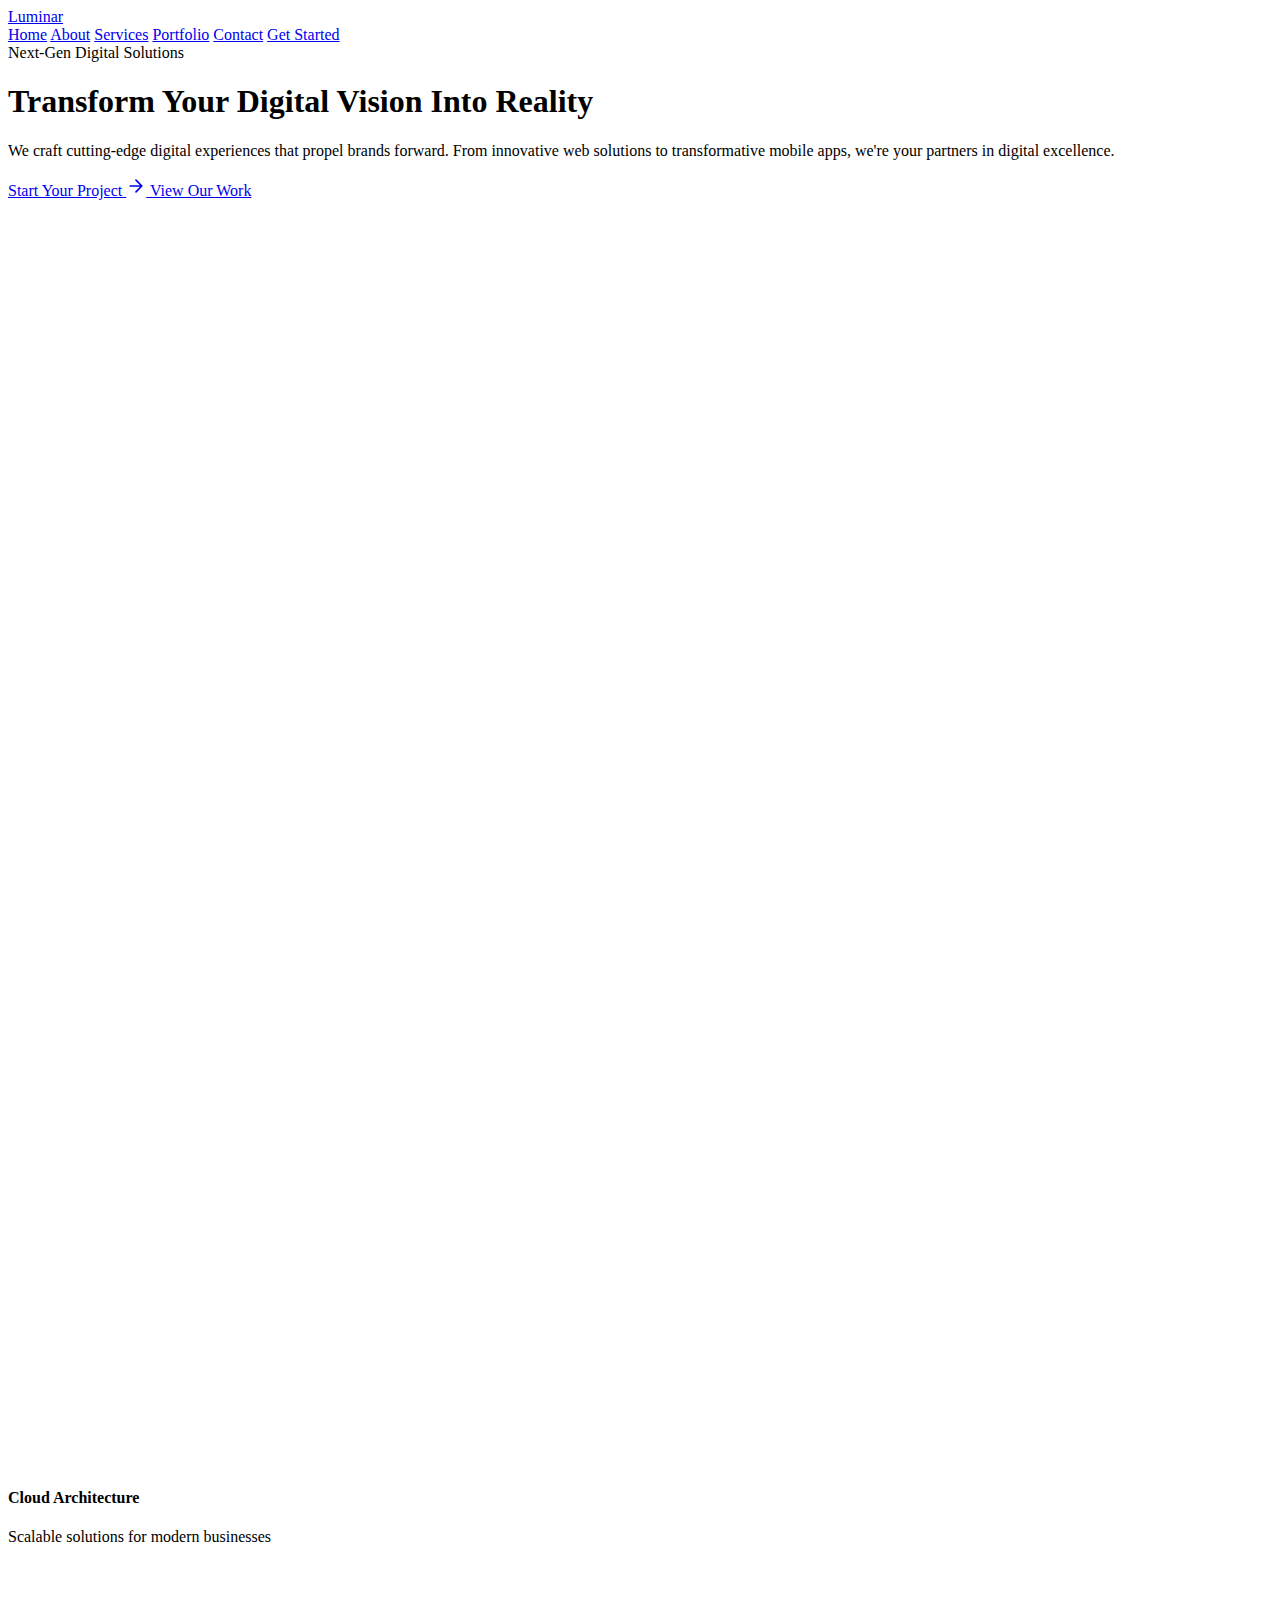
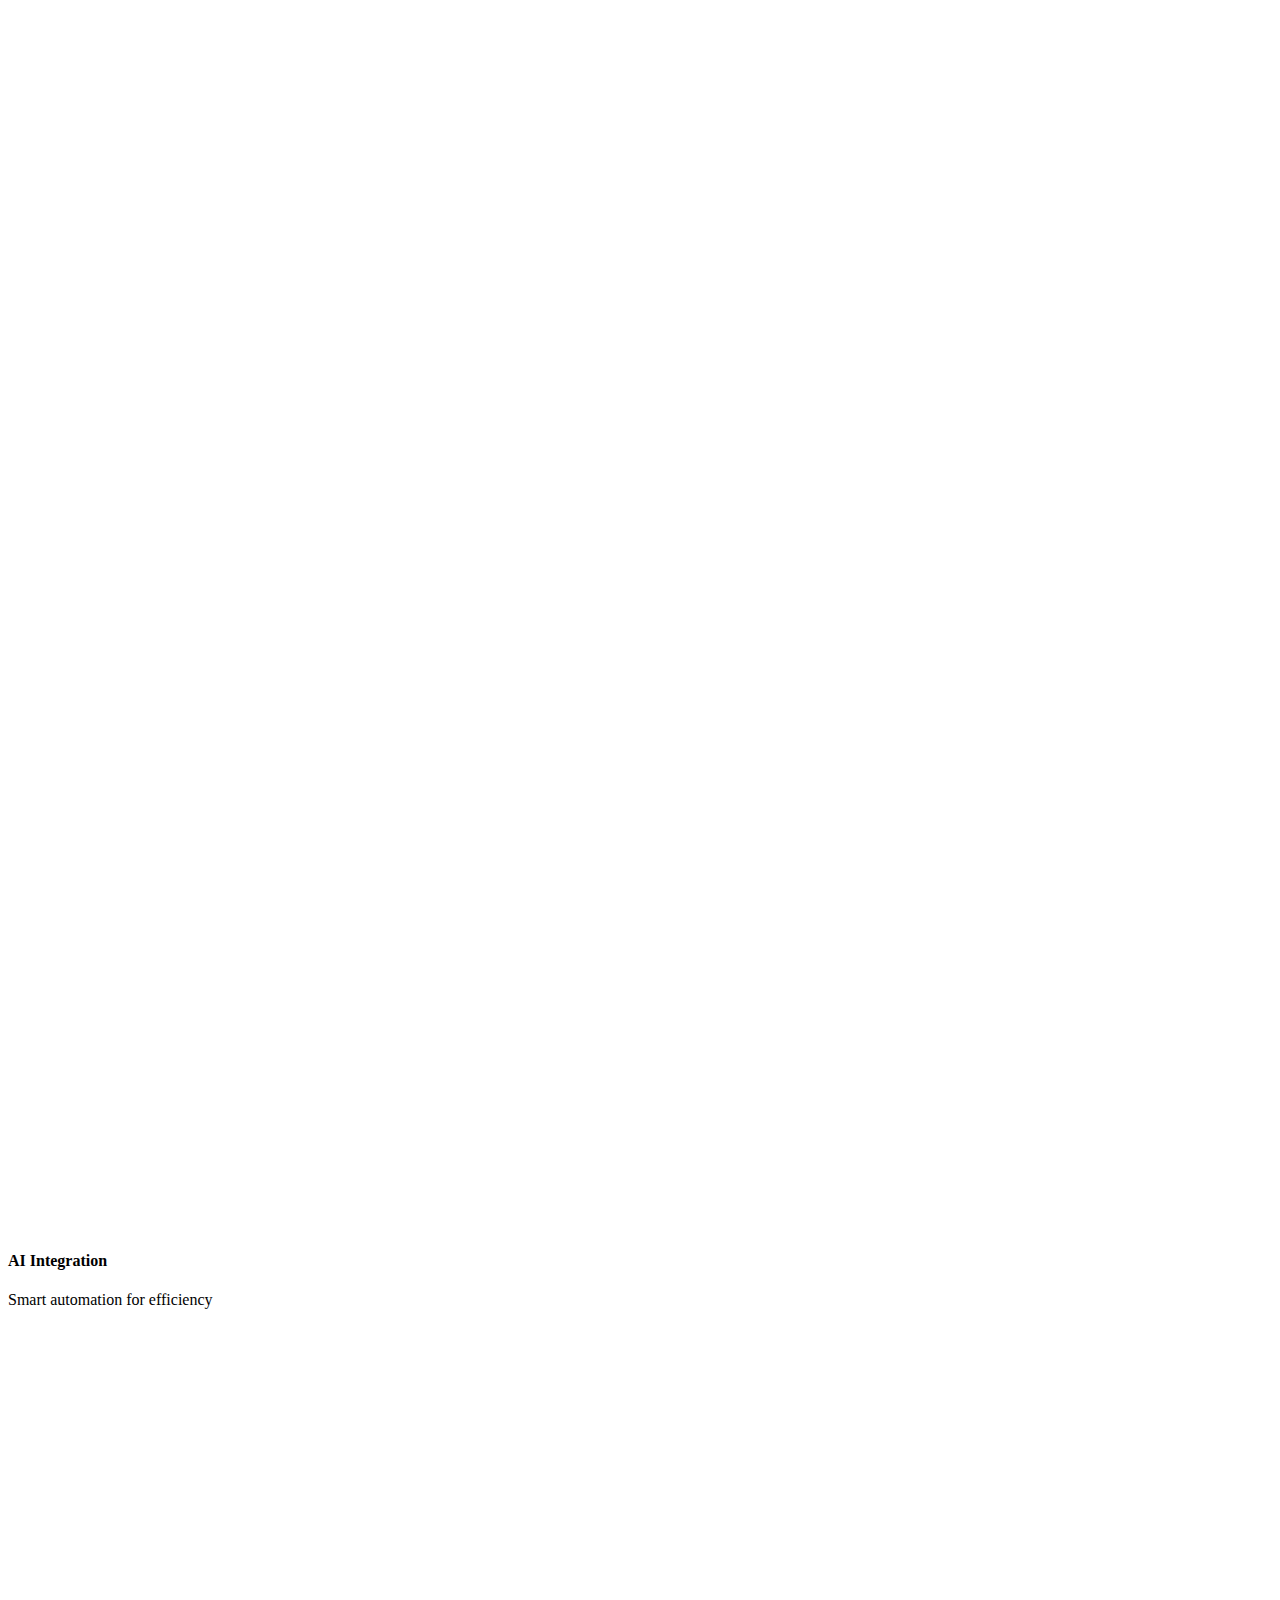
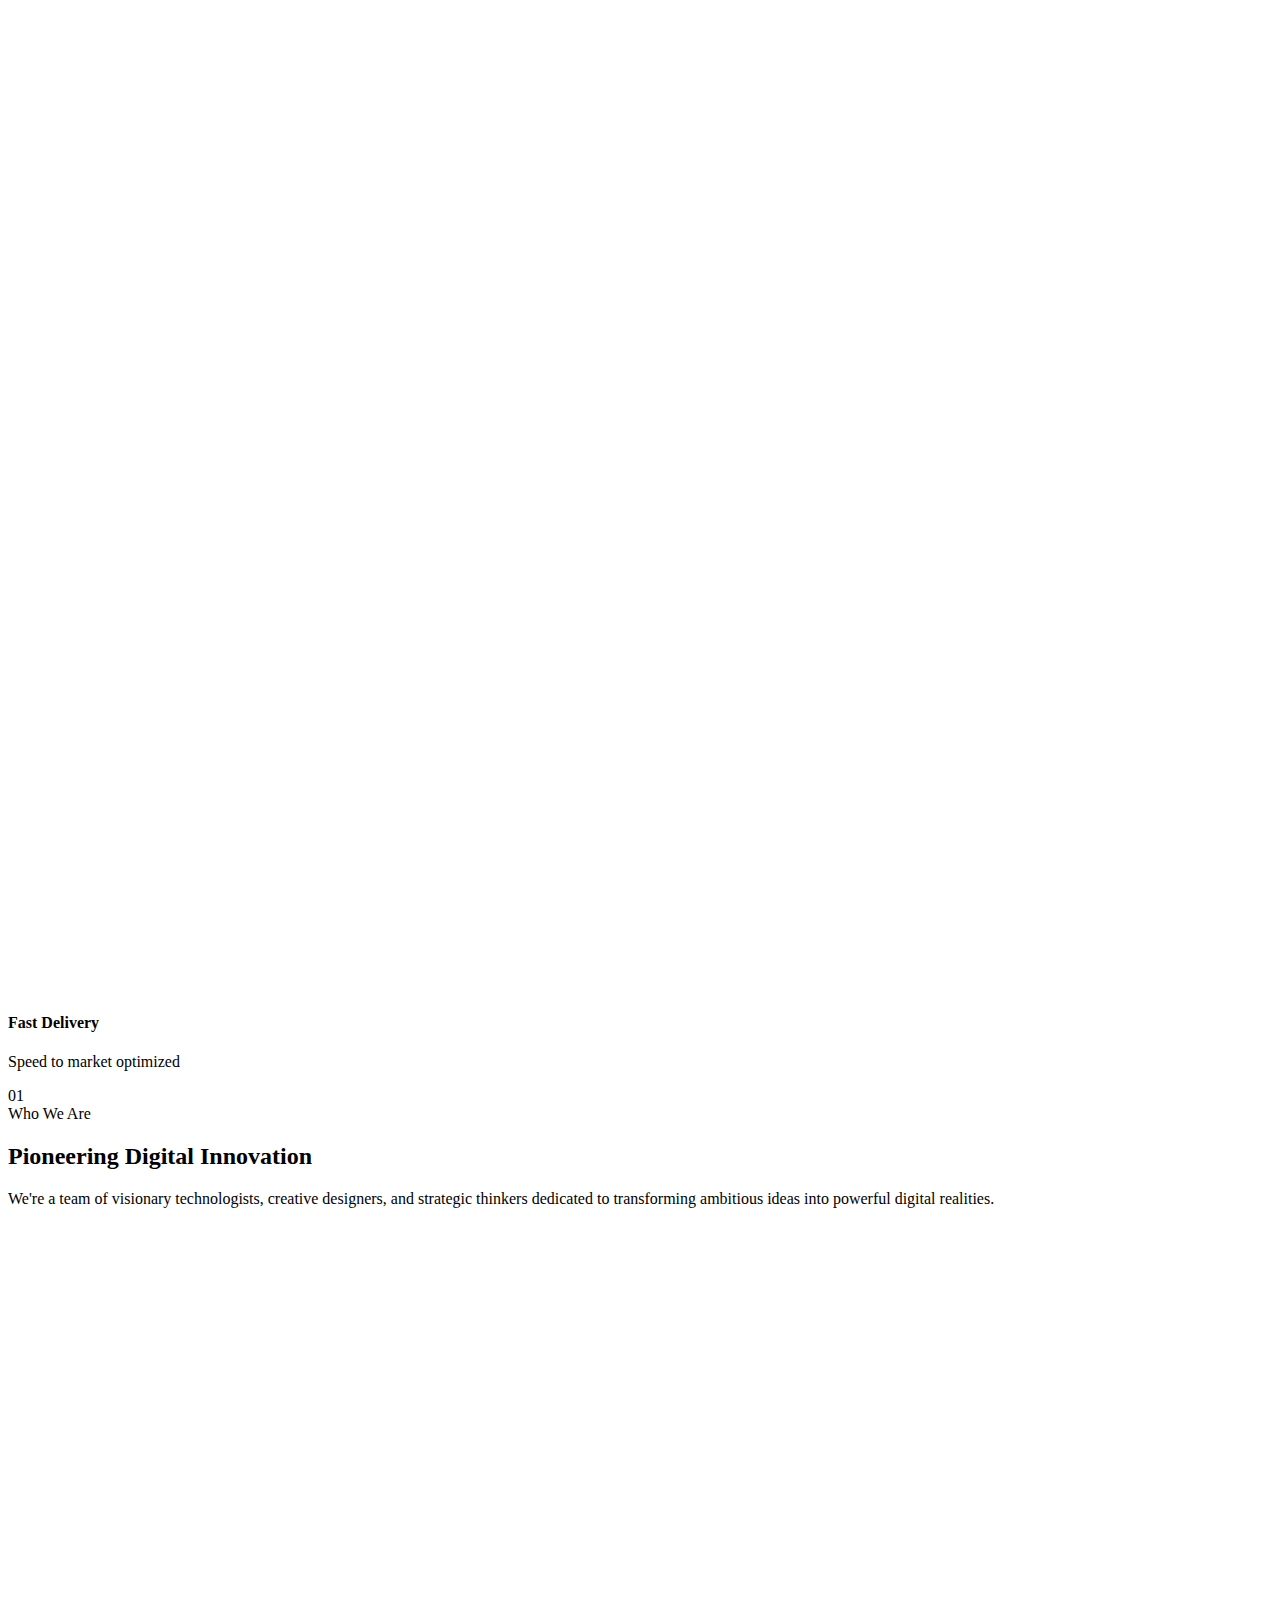
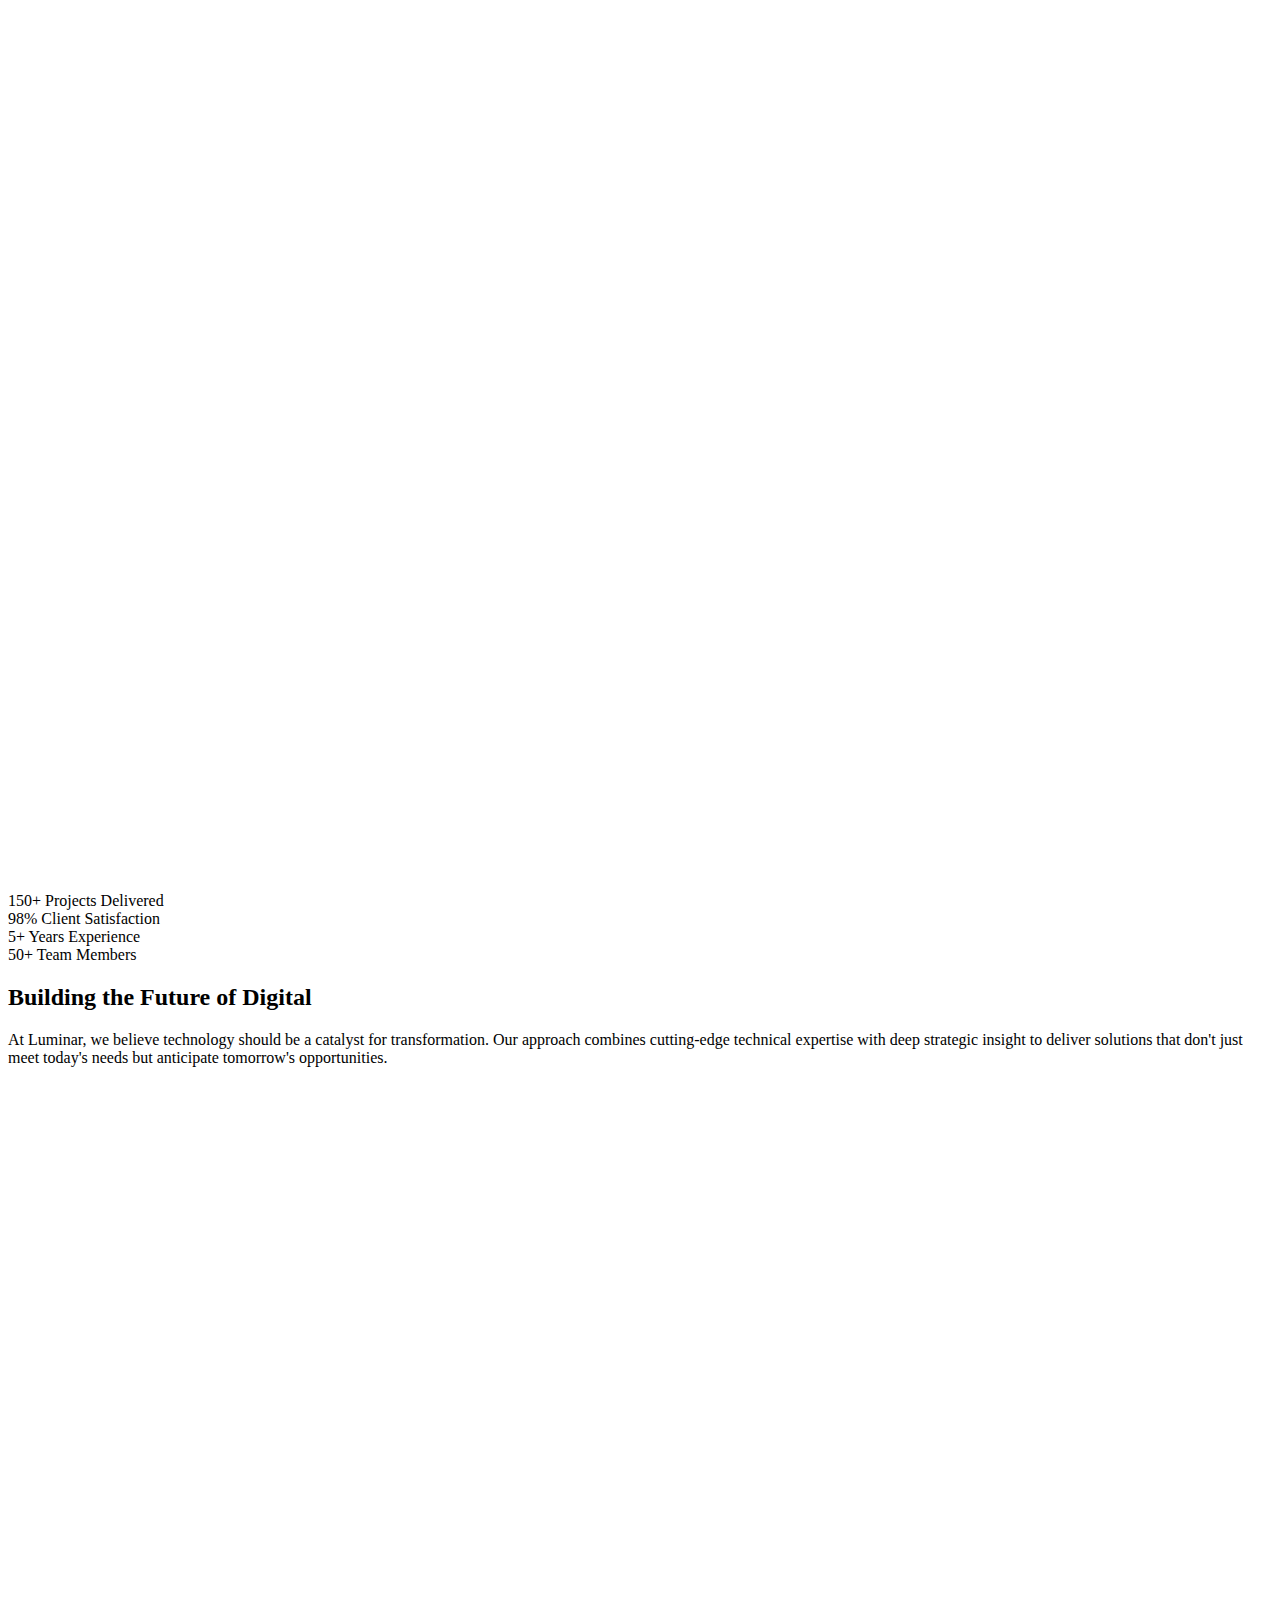
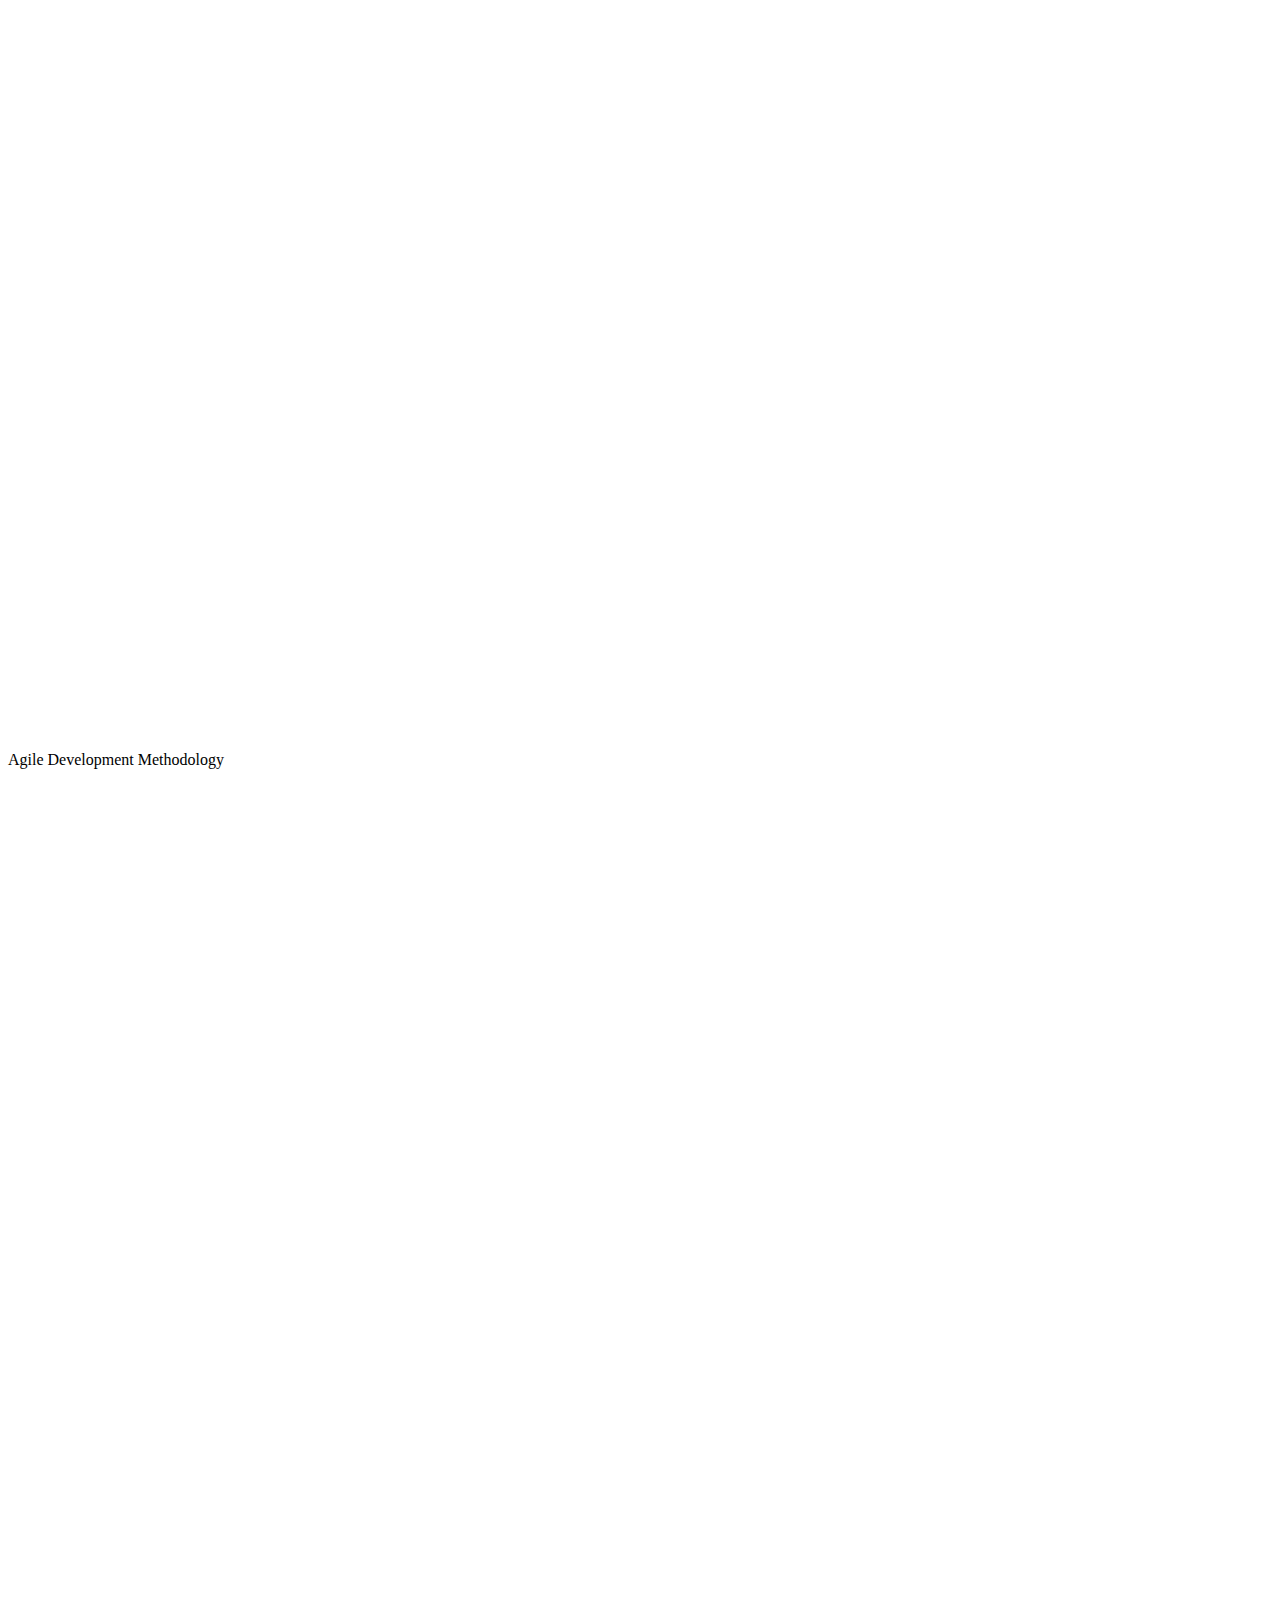
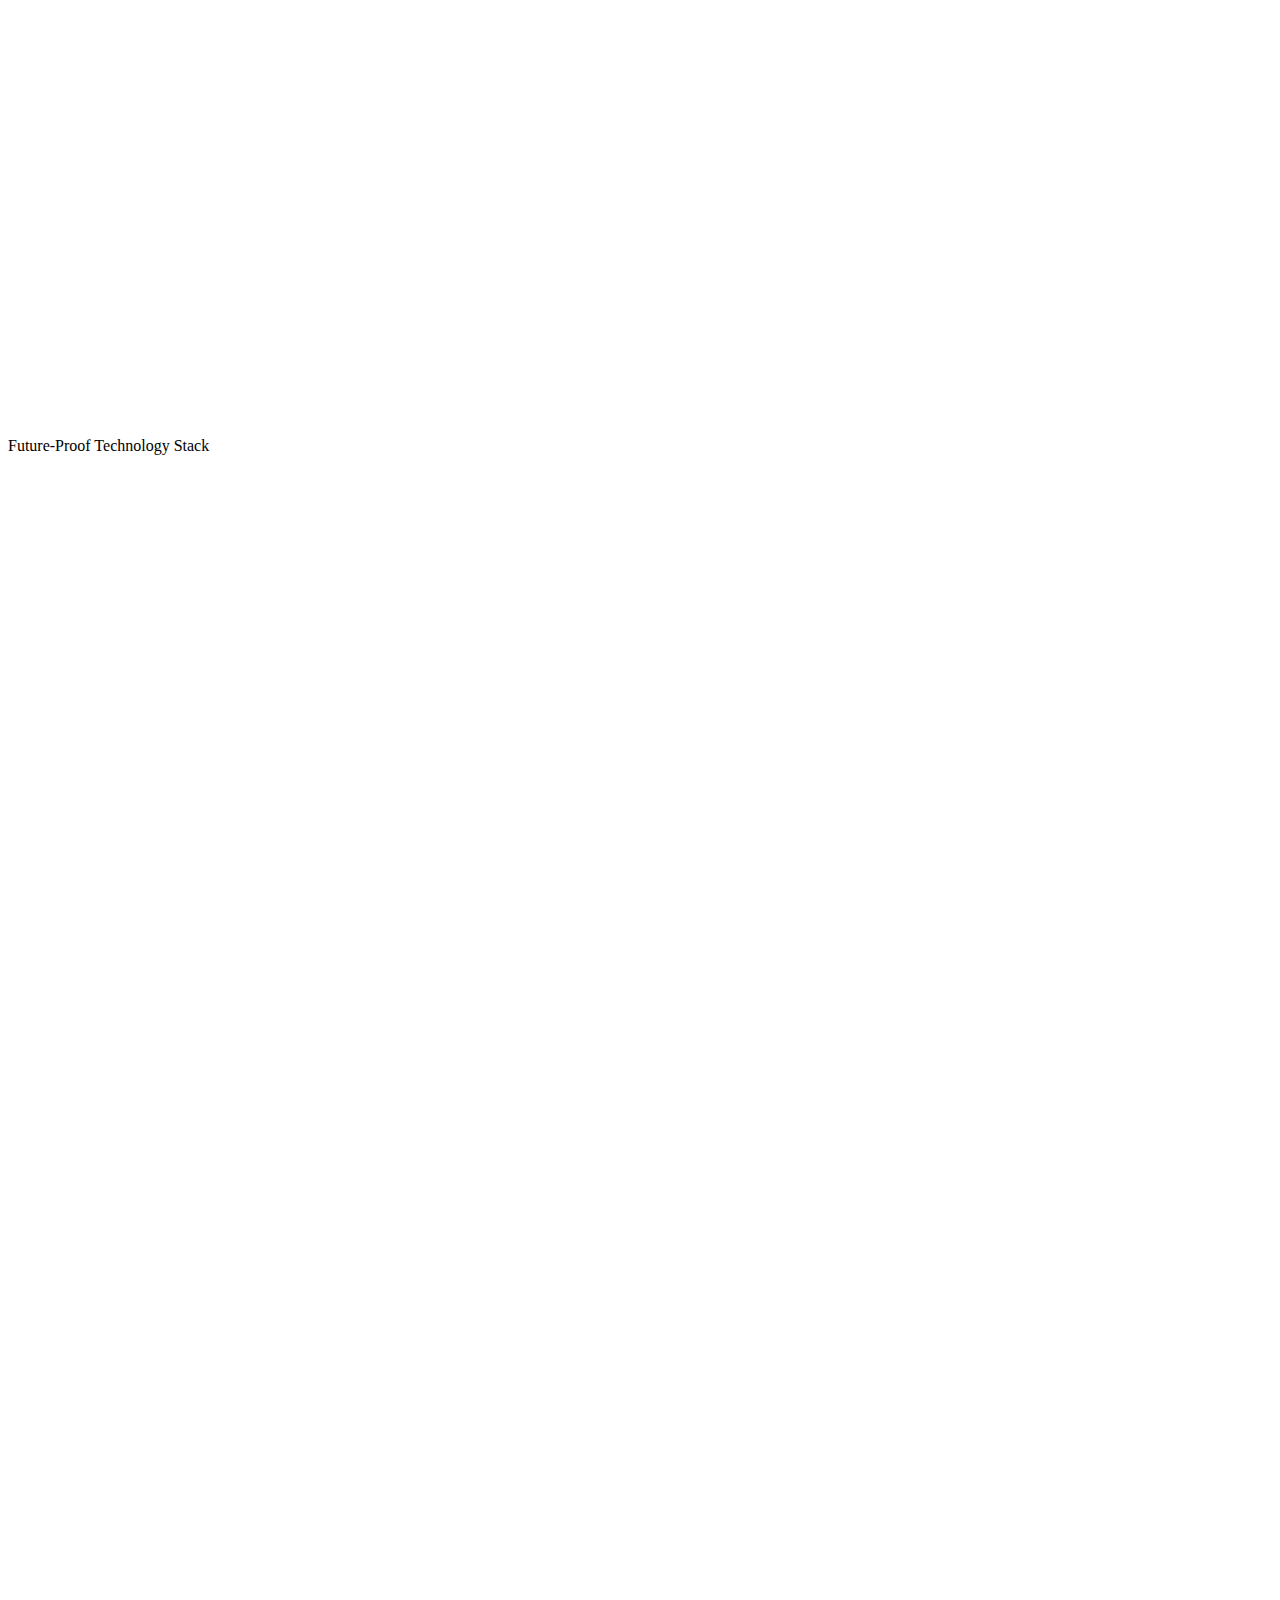
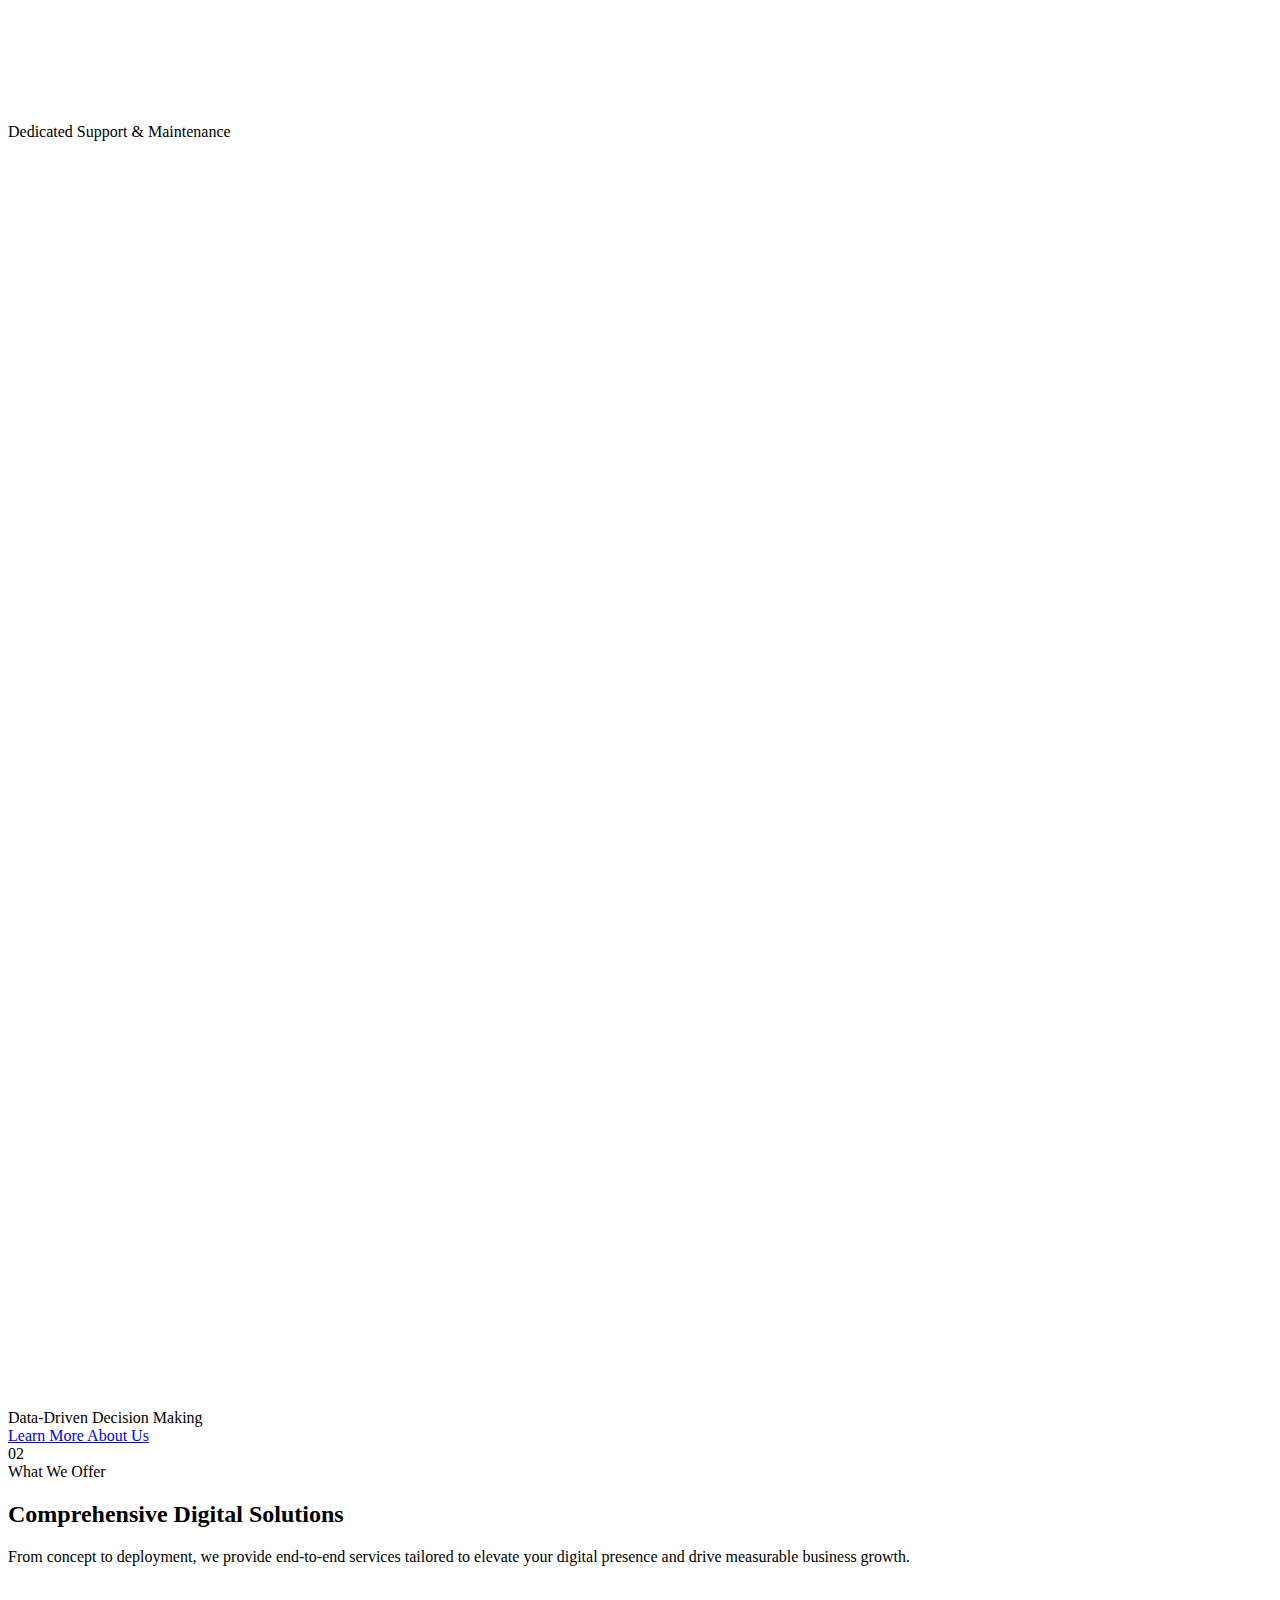
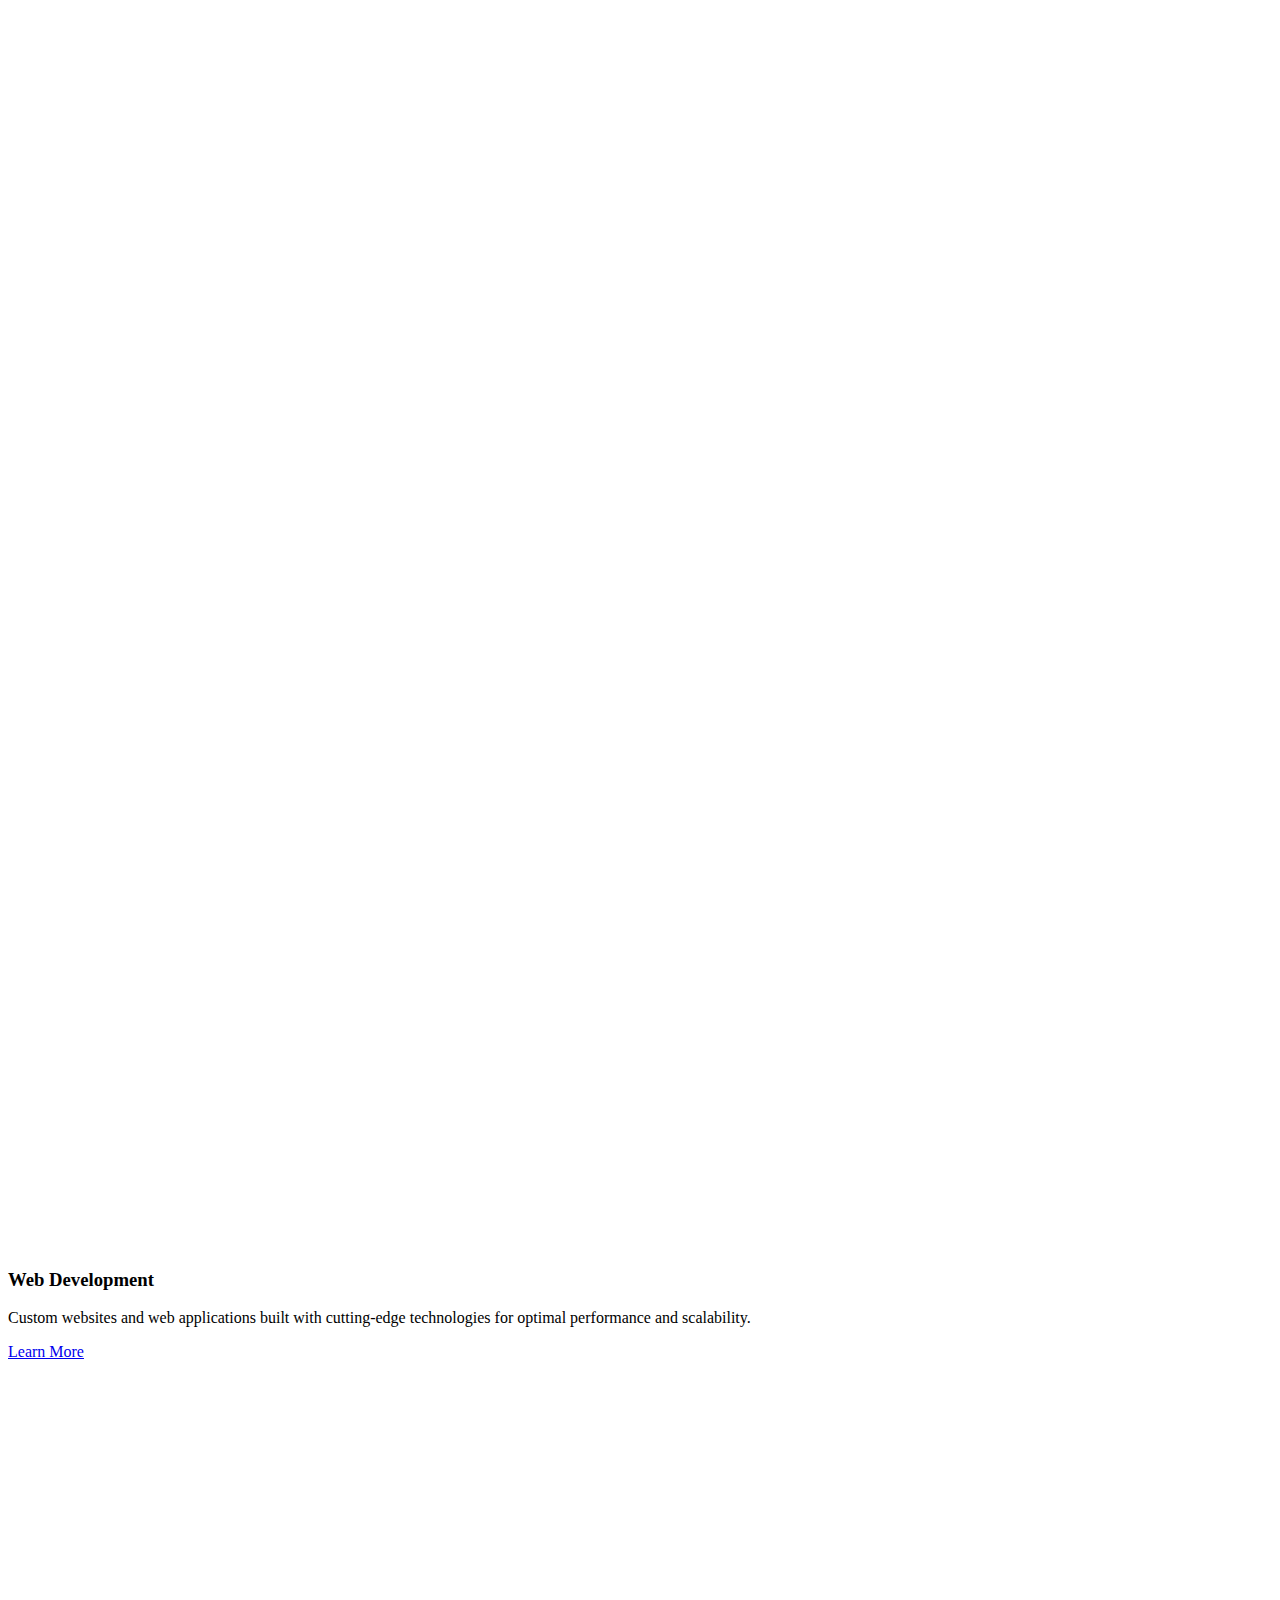
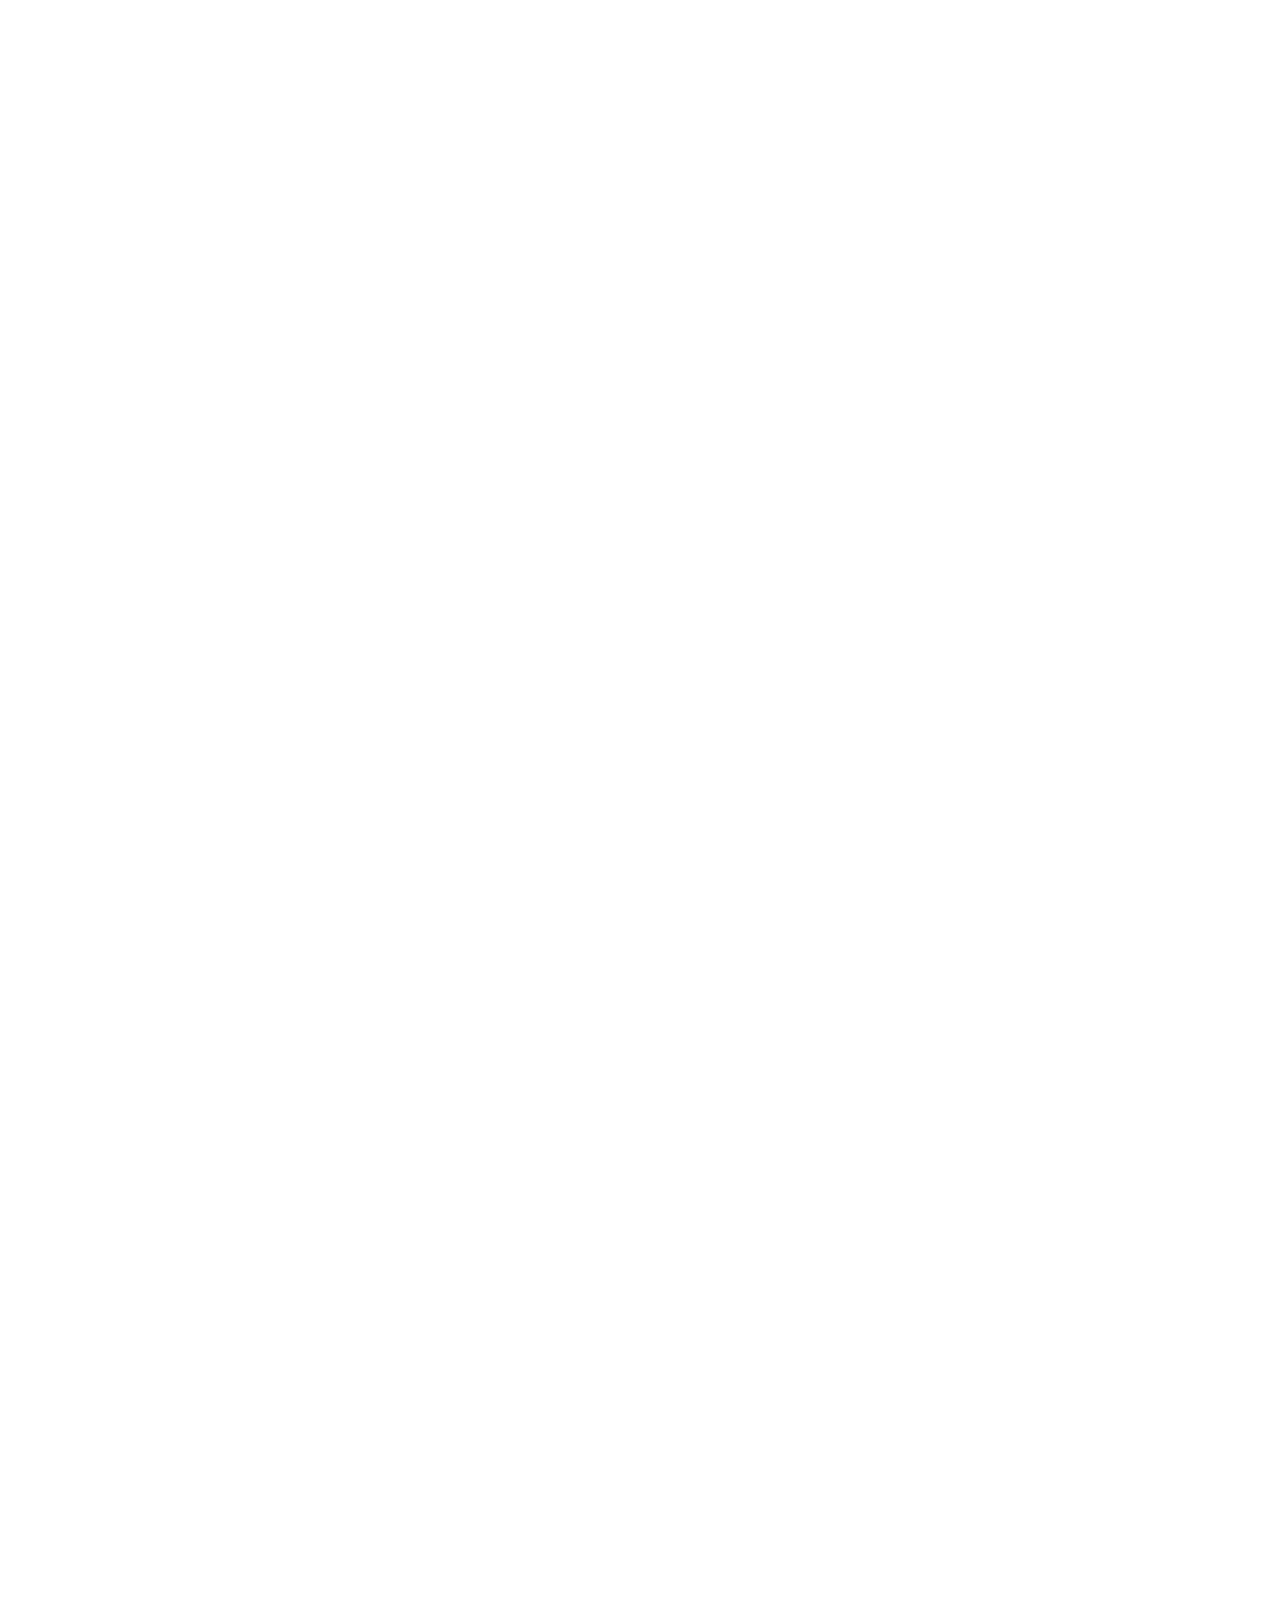
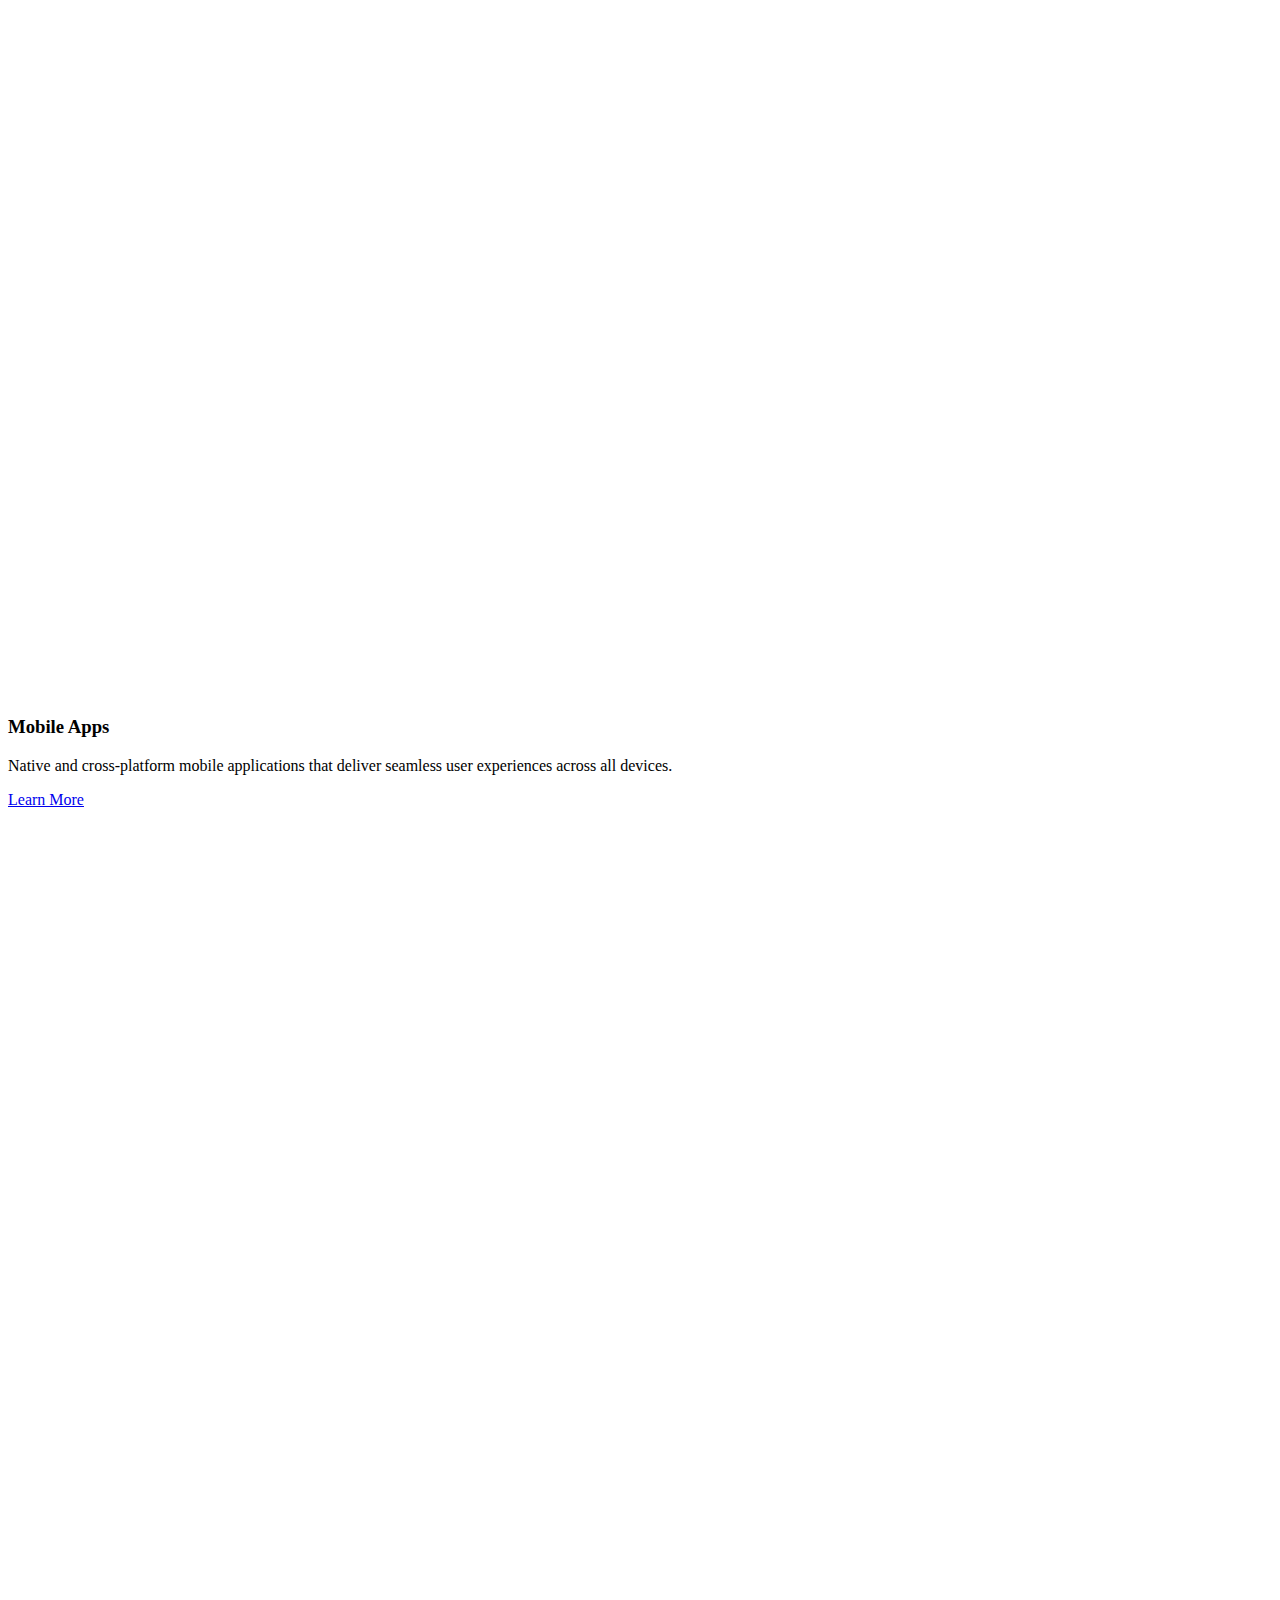
<file: index.html>
<!DOCTYPE html>
<html lang="en">
<head>
    <meta charset="UTF-8">
    <meta name="viewport" content="width=device-width, initial-scale=1.0">
    <title>Luminar | Digital Agency</title>
    <link rel="preconnect" href="https://fonts.googleapis.com">
    <link rel="preconnect" href="https://fonts.gstatic.com" crossorigin>
    <link href="https://fonts.googleapis.com/css2?family=Outfit:wght@300;400;500;600;700;800&family=Space+Grotesk:wght@300;400;500;600;700&display=swap" rel="stylesheet">
    <link rel="stylesheet" href="css/style.css">
</head>
<body>
    <!-- Header -->
    <header class="header">
        <div class="container">
            <div class="header-inner">
                <a href="index.html" class="logo">
                    <span class="logo-dot"></span>
                    Luminar
                </a>
                <nav class="nav" id="nav">
                    <a href="index.html" class="nav-link active">Home</a>
                    <a href="about.html" class="nav-link">About</a>
                    <a href="services.html" class="nav-link">Services</a>
                    <a href="portfolio.html" class="nav-link">Portfolio</a>
                    <a href="contact.html" class="nav-link">Contact</a>
                    <a href="contact.html" class="btn btn-primary nav-cta">Get Started</a>
                </nav>
                <div class="mobile-toggle" id="mobile-toggle">
                    <span></span>
                    <span></span>
                    <span></span>
                </div>
            </div>
        </div>
    </header>

    <!-- Hero Section -->
    <section class="hero">
        <div class="container">
            <div class="hero-inner">
                <div class="hero-content">
                    <div class="hero-badge">
                        <span class="hero-badge-dot"></span>
                        Next-Gen Digital Solutions
                    </div>
                    <h1>Transform Your <span class="text-gradient">Digital Vision</span> Into Reality</h1>
                    <p>We craft cutting-edge digital experiences that propel brands forward. From innovative web solutions to transformative mobile apps, we're your partners in digital excellence.</p>
                    <div class="hero-buttons">
                        <a href="contact.html" class="btn btn-primary">
                            Start Your Project
                            <svg width="20" height="20" viewBox="0 0 24 24" fill="none" stroke="currentColor" stroke-width="2" stroke-linecap="round" stroke-linejoin="round">
                                <path d="M5 12h14M12 5l7 7-7 7"/>
                            </svg>
                        </a>
                        <a href="portfolio.html" class="btn btn-secondary">View Our Work</a>
                    </div>
                </div>
                <div class="hero-visual">
                    <div class="floating-card floating-card-1 glass-card">
                        <div class="floating-card-icon">
                            <svg viewBox="0 0 24 24" fill="none" stroke-width="2" stroke-linecap="round" stroke-linejoin="round">
                                <path d="M12 2L2 7l10 5 10-5-10-5z"/>
                                <path d="M2 17l10 5 10-5"/>
                                <path d="M2 12l10 5 10-5"/>
                            </svg>
                        </div>
                        <h4>Cloud Architecture</h4>
                        <p>Scalable solutions for modern businesses</p>
                    </div>
                    <div class="floating-card floating-card-2 glass-card">
                        <div class="floating-card-icon">
                            <svg viewBox="0 0 24 24" fill="none" stroke-width="2" stroke-linecap="round" stroke-linejoin="round">
                                <path d="M12 2L2 7l10 5 10-5-10-5z"/>
                                <path d="M2 17l10 5 10-5"/>
                                <path d="M2 12l10 5 10-5"/>
                            </svg>
                        </div>
                        <h4>AI Integration</h4>
                        <p>Smart automation for efficiency</p>
                    </div>
                    <div class="floating-card floating-card-3 glass-card">
                        <div class="floating-card-icon">
                            <svg viewBox="0 0 24 24" fill="none" stroke-width="2" stroke-linecap="round" stroke-linejoin="round">
                                <circle cx="12" cy="12" r="10"/>
                                <path d="M12 6v6l4 2"/>
                            </svg>
                        </div>
                        <h4>Fast Delivery</h4>
                        <p>Speed to market optimized</p>
                    </div>
                </div>
            </div>
        </div>
    </section>

    <!-- About Section -->
    <section class="about-section" id="about">
        <span class="section-number num-01">01</span>
        <div class="container">
            <div class="section-header">
                <span class="section-label">Who We Are</span>
                <h2 class="section-title">Pioneering Digital Innovation</h2>
                <p class="section-subtitle">We're a team of visionary technologists, creative designers, and strategic thinkers dedicated to transforming ambitious ideas into powerful digital realities.</p>
            </div>
            <div class="about-grid">
                <div class="about-visual">
                    <div class="about-image-container">
                        <div class="about-image-icon">
                            <svg viewBox="0 0 24 24" fill="none" stroke-width="1.5" stroke-linecap="round" stroke-linejoin="round">
                                <path d="M12 2L2 7l10 5 10-5-10-5z"/>
                                <path d="M2 17l10 5 10-5"/>
                                <path d="M2 12l10 5 10-5"/>
                            </svg>
                        </div>
                    </div>
                    <div class="about-stats">
                        <div class="about-stat">
                            <span class="about-stat-number">150+</span>
                            <span class="about-stat-label">Projects Delivered</span>
                        </div>
                        <div class="about-stat">
                            <span class="about-stat-number">98%</span>
                            <span class="about-stat-label">Client Satisfaction</span>
                        </div>
                        <div class="about-stat">
                            <span class="about-stat-number">5+</span>
                            <span class="about-stat-label">Years Experience</span>
                        </div>
                        <div class="about-stat">
                            <span class="about-stat-number">50+</span>
                            <span class="about-stat-label">Team Members</span>
                        </div>
                    </div>
                </div>
                <div class="about-content">
                    <h2>Building the <span class="text-gradient">Future</span> of Digital</h2>
                    <p>At Luminar, we believe technology should be a catalyst for transformation. Our approach combines cutting-edge technical expertise with deep strategic insight to deliver solutions that don't just meet today's needs but anticipate tomorrow's opportunities.</p>
                    <div class="about-features">
                        <div class="about-feature">
                            <div class="about-feature-icon">
                                <svg viewBox="0 0 24 24" fill="none" stroke-linecap="round" stroke-linejoin="round">
                                    <polyline points="20 6 9 17 4 12"/>
                                </svg>
                            </div>
                            <span>Agile Development Methodology</span>
                        </div>
                        <div class="about-feature">
                            <div class="about-feature-icon">
                                <svg viewBox="0 0 24 24" fill="none" stroke-linecap="round" stroke-linejoin="round">
                                    <polyline points="20 6 9 17 4 12"/>
                                </svg>
                            </div>
                            <span>Future-Proof Technology Stack</span>
                        </div>
                        <div class="about-feature">
                            <div class="about-feature-icon">
                                <svg viewBox="0 0 24 24" fill="none" stroke-linecap="round" stroke-linejoin="round">
                                    <polyline points="20 6 9 17 4 12"/>
                                </svg>
                            </div>
                            <span>Dedicated Support & Maintenance</span>
                        </div>
                        <div class="about-feature">
                            <div class="about-feature-icon">
                                <svg viewBox="0 0 24 24" fill="none" stroke-linecap="round" stroke-linejoin="round">
                                    <polyline points="20 6 9 17 4 12"/>
                                </svg>
                            </div>
                            <span>Data-Driven Decision Making</span>
                        </div>
                    </div>
                    <a href="about.html" class="btn btn-primary" style="margin-top: 32px;">Learn More About Us</a>
                </div>
            </div>
        </div>
    </section>

    <!-- Services Section -->
    <section class="services" id="services">
        <span class="section-number num-02">02</span>
        <div class="container">
            <div class="section-header">
                <span class="section-label">What We Offer</span>
                <h2 class="section-title">Comprehensive Digital Solutions</h2>
                <p class="section-subtitle">From concept to deployment, we provide end-to-end services tailored to elevate your digital presence and drive measurable business growth.</p>
            </div>
            <div class="services-grid">
                <div class="service-card glass-card">
                    <div class="service-icon">
                        <svg viewBox="0 0 24 24" fill="none" stroke-width="2" stroke-linecap="round" stroke-linejoin="round">
                            <path d="M12 2L2 7l10 5 10-5-10-5z"/>
                            <path d="M2 17l10 5 10-5"/>
                            <path d="M2 12l10 5 10-5"/>
                        </svg>
                    </div>
                    <h3>Web Development</h3>
                    <p>Custom websites and web applications built with cutting-edge technologies for optimal performance and scalability.</p>
                    <a href="services.html" class="service-link">
                        Learn More
                        <svg viewBox="0 0 24 24" fill="none" stroke-width="2" stroke-linecap="round" stroke-linejoin="round">
                            <path d="M5 12h14M12 5l7 7-7 7"/>
                        </svg>
                    </a>
                </div>
                <div class="service-card glass-card">
                    <div class="service-icon">
                        <svg viewBox="0 0 24 24" fill="none" stroke-width="2" stroke-linecap="round" stroke-linejoin="round">
                            <rect x="5" y="2" width="14" height="20" rx="2" ry="2"/>
                            <path d="M12 18h.01"/>
                        </svg>
                    </div>
                    <h3>Mobile Apps</h3>
                    <p>Native and cross-platform mobile applications that deliver seamless user experiences across all devices.</p>
                    <a href="services.html" class="service-link">
                        Learn More
                        <svg viewBox="0 0 24 24" fill="none" stroke-width="2" stroke-linecap="round" stroke-linejoin="round">
                            <path d="M5 12h14M12 5l7 7-7 7"/>
                        </svg>
                    </a>
                </div>
                <div class="service-card glass-card">
                    <div class="service-icon">
                        <svg viewBox="0 0 24 24" fill="none" stroke-width="2" stroke-linecap="round" stroke-linejoin="round">
                            <path d="M21 16V8a2 2 0 0 0-1-1.73l-7-4a2 2 0 0 0-2 0l-7 4A2 2 0 0 0 3 8v8a2 2 0 0 0 1 1.73l7 4a2 2 0 0 0 2 0l7-4A2 2 0 0 0 21 16z"/>
                            <polyline points="3.27 6.96 12 12.01 20.73 6.96"/>
                            <line x1="12" y1="22.08" x2="12" y2="12"/>
                        </svg>
                    </div>
                    <h3>UI/UX Design</h3>
                    <p>User-centered design solutions that combine aesthetic excellence with intuitive functionality.</p>
                    <a href="services.html" class="service-link">
                        Learn More
                        <svg viewBox="0 0 24 24" fill="none" stroke-width="2" stroke-linecap="round" stroke-linejoin="round">
                            <path d="M5 12h14M12 5l7 7-7 7"/>
                        </svg>
                    </a>
                </div>
                <div class="service-card glass-card">
                    <div class="service-icon">
                        <svg viewBox="0 0 24 24" fill="none" stroke-width="2" stroke-linecap="round" stroke-linejoin="round">
                            <path d="M18 20V10"/>
                            <path d="M12 20V4"/>
                            <path d="M6 20v-6"/>
                        </svg>
                    </div>
                    <h3>Data Analytics</h3>
                    <p>Transform your data into actionable insights with our advanced analytics and reporting solutions.</p>
                    <a href="services.html" class="service-link">
                        Learn More
                        <svg viewBox="0 0 24 24" fill="none" stroke-width="2" stroke-linecap="round" stroke-linejoin="round">
                            <path d="M5 12h14M12 5l7 7-7 7"/>
                        </svg>
                    </a>
                </div>
                <div class="service-card glass-card">
                    <div class="service-icon">
                        <svg viewBox="0 0 24 24" fill="none" stroke-width="2" stroke-linecap="round" stroke-linejoin="round">
                            <path d="M12 22s8-4 8-10V5l-8-3-8 3v7c0 6 8 10 8 10z"/>
                        </svg>
                    </div>
                    <h3>Cybersecurity</h3>
                    <p>Comprehensive security solutions to protect your digital assets and ensure compliance with industry standards.</p>
                    <a href="services.html" class="service-link">
                        Learn More
                        <svg viewBox="0 0 24 24" fill="none" stroke-width="2" stroke-linecap="round" stroke-linejoin="round">
                            <path d="M5 12h14M12 5l7 7-7 7"/>
                        </svg>
                    </a>
                </div>
                <div class="service-card glass-card">
                    <div class="service-icon">
                        <svg viewBox="0 0 24 24" fill="none" stroke-width="2" stroke-linecap="round" stroke-linejoin="round">
                            <circle cx="12" cy="12" r="3"/>
                            <path d="M19.4 15a1.65 1.65 0 0 0 .33 1.82l.06.06a2 2 0 0 1 0 2.83 2 2 0 0 1-2.83 0l-.06-.06a1.65 1.65 0 0 0-1.82-.33 1.65 1.65 0 0 0-1 1.51V21a2 2 0 0 1-2 2 2 2 0 0 1-2-2v-.09A1.65 1.65 0 0 0 9 19.4a1.65 1.65 0 0 0-1.82.33l-.06.06a2 2 0 0 1-2.83 0 2 2 0 0 1 0-2.83l.06-.06a1.65 1.65 0 0 0 .33-1.82 1.65 1.65 0 0 0-1.51-1H3a2 2 0 0 1-2-2 2 2 0 0 1 2-2h.09A1.65 1.65 0 0 0 4.6 9a1.65 1.65 0 0 0-.33-1.82l-.06-.06a2 2 0 0 1 0-2.83 2 2 0 0 1 2.83 0l.06.06a1.65 1.65 0 0 0 1.82.33H9a1.65 1.65 0 0 0 1-1.51V3a2 2 0 0 1 2-2 2 2 0 0 1 2 2v.09a1.65 1.65 0 0 0 1 1.51 1.65 1.65 0 0 0 1.82-.33l.06-.06a2 2 0 0 1 2.83 0 2 2 0 0 1 0 2.83l-.06.06a1.65 1.65 0 0 0-.33 1.82V9a1.65 1.65 0 0 0 1.51 1H21a2 2 0 0 1 2 2 2 2 0 0 1-2 2h-.09a1.65 1.65 0 0 0-1.51 1z"/>
                        </svg>
                    </div>
                    <h3>Digital Consulting</h3>
                    <p>Strategic guidance to help you navigate the digital landscape and achieve your business objectives.</p>
                    <a href="services.html" class="service-link">
                        Learn More
                        <svg viewBox="0 0 24 24" fill="none" stroke-width="2" stroke-linecap="round" stroke-linejoin="round">
                            <path d="M5 12h14M12 5l7 7-7 7"/>
                        </svg>
                    </a>
                </div>
            </div>
        </div>
    </section>

    <!-- Testimonials Section -->
    <section class="testimonials" id="testimonials">
        <span class="section-number num-03">03</span>
        <div class="container">
            <div class="section-header">
                <span class="section-label">Client Stories</span>
                <h2 class="section-title">Trusted by Industry Leaders</h2>
                <p class="section-subtitle">Don't just take our word for it. Here's what our clients have to say about their experience working with Luminar.</p>
            </div>
            <div class="testimonials-grid">
                <div class="testimonial-card glass-card">
                    <span class="testimonial-quote">"</span>
                    <div class="testimonial-rating">
                        <svg viewBox="0 0 24 24"><polygon points="12 2 15.09 8.26 22 9.27 17 14.14 18.18 21.02 12 17.77 5.82 21.02 7 14.14 2 9.27 8.91 8.26 12 2"/></svg>
                        <svg viewBox="0 0 24 24"><polygon points="12 2 15.09 8.26 22 9.27 17 14.14 18.18 21.02 12 17.77 5.82 21.02 7 14.14 2 9.27 8.91 8.26 12 2"/></svg>
                        <svg viewBox="0 0 24 24"><polygon points="12 2 15.09 8.26 22 9.27 17 14.14 18.18 21.02 12 17.77 5.82 21.02 7 14.14 2 9.27 8.91 8.26 12 2"/></svg>
                        <svg viewBox="0 0 24 24"><polygon points="12 2 15.09 8.26 22 9.27 17 14.14 18.18 21.02 12 17.77 5.82 21.02 7 14.14 2 9.27 8.91 8.26 12 2"/></svg>
                        <svg viewBox="0 0 24 24"><polygon points="12 2 15.09 8.26 22 9.27 17 14.14 18.18 21.02 12 17.77 5.82 21.02 7 14.14 2 9.27 8.91 8.26 12 2"/></svg>
                    </div>
                    <p class="testimonial-text">"Luminar transformed our digital presence completely. Their team delivered a stunning website that increased our conversions by 150% within the first quarter. Truly exceptional work!"</p>
                    <div class="testimonial-author">
                        <div class="testimonial-avatar">SM</div>
                        <div class="testimonial-info">
                            <h4>Sarah Mitchell</h4>
                            <span>CEO, TechVenture Inc.</span>
                        </div>
                    </div>
                </div>
                <div class="testimonial-card glass-card">
                    <span class="testimonial-quote">"</span>
                    <div class="testimonial-rating">
                        <svg viewBox="0 0 24 24"><polygon points="12 2 15.09 8.26 22 9.27 17 14.14 18.18 21.02 12 17.77 5.82 21.02 7 14.14 2 9.27 8.91 8.26 12 2"/></svg>
                        <svg viewBox="0 0 24 24"><polygon points="12 2 15.09 8.26 22 9.27 17 14.14 18.18 21.02 12 17.77 5.82 21.02 7 14.14 2 9.27 8.91 8.26 12 2"/></svg>
                        <svg viewBox="0 0 24 24"><polygon points="12 2 15.09 8.26 22 9.27 17 14.14 18.18 21.02 12 17.77 5.82 21.02 7 14.14 2 9.27 8.91 8.26 12 2"/></svg>
                        <svg viewBox="0 0 24 24"><polygon points="12 2 15.09 8.26 22 9.27 17 14.14 18.18 21.02 12 17.77 5.82 21.02 7 14.14 2 9.27 8.91 8.26 12 2"/></svg>
                        <svg viewBox="0 0 24 24"><polygon points="12 2 15.09 8.26 22 9.27 17 14.14 18.18 21.02 12 17.77 5.82 21.02 7 14.14 2 9.27 8.91 8.26 12 2"/></svg>
                    </div>
                    <p class="testimonial-text">"The mobile app they developed for us exceeded all expectations. Their attention to detail and commitment to quality made the entire process seamless. Highly recommended!"</p>
                    <div class="testimonial-author">
                        <div class="testimonial-avatar">JC</div>
                        <div class="testimonial-info">
                            <h4>James Chen</h4>
                            <span>Founder, HealthFirst</span>
                        </div>
                    </div>
                </div>
                <div class="testimonial-card glass-card">
                    <span class="testimonial-quote">"</span>
                    <div class="testimonial-rating">
                        <svg viewBox="0 0 24 24"><polygon points="12 2 15.09 8.26 22 9.27 17 14.14 18.18 21.02 12 17.77 5.82 21.02 7 14.14 2 9.27 8.91 8.26 12 2"/></svg>
                        <svg viewBox="0 0 24 24"><polygon points="12 2 15.09 8.26 22 9.27 17 14.14 18.18 21.02 12 17.77 5.82 21.02 7 14.14 2 9.27 8.91 8.26 12 2"/></svg>
                        <svg viewBox="0 0 24 24"><polygon points="12 2 15.09 8.26 22 9.27 17 14.14 18.18 21.02 12 17.77 5.82 21.02 7 14.14 2 9.27 8.91 8.26 12 2"/></svg>
                        <svg viewBox="0 0 24 24"><polygon points="12 2 15.09 8.26 22 9.27 17 14.14 18.18 21.02 12 17.77 5.82 21.02 7 14.14 2 9.27 8.91 8.26 12 2"/></svg>
                        <svg viewBox="0 0 24 24"><polygon points="12 2 15.09 8.26 22 9.27 17 14.14 18.18 21.02 12 17.77 5.82 21.02 7 14.14 2 9.27 8.91 8.26 12 2"/></svg>
                    </div>
                    <p class="testimonial-text">"Working with Luminar was a game-changer for our startup. Their strategic insights and technical expertise helped us launch 6 months ahead of schedule. Incredible team!"</p>
                    <div class="testimonial-author">
                        <div class="testimonial-avatar">ER</div>
                        <div class="testimonial-info">
                            <h4>Emily Rodriguez</h4>
                            <span>CTO, InnovateLabs</span>
                        </div>
                    </div>
                </div>
            </div>
        </div>
    </section>

    <!-- CTA Section -->
    <section class="cta-section" style="padding: 100px 0; background: linear-gradient(135deg, rgba(0, 208, 132, 0.08) 0%, rgba(0, 208, 132, 0.03) 100%);">
        <div class="container">
            <div style="text-align: center; max-width: 700px; margin: 0 auto;">
                <h2>Ready to Transform Your Digital Presence?</h2>
                <p style="font-size: 1.1rem; margin: 24px 0 40px; color: var(--text-gray);">Let's collaborate to bring your digital vision to life. Contact us today for a free consultation.</p>
                <a href="contact.html" class="btn btn-primary">
                    Start Your Project
                    <svg width="20" height="20" viewBox="0 0 24 24" fill="none" stroke="currentColor" stroke-width="2" stroke-linecap="round" stroke-linejoin="round">
                        <path d="M5 12h14M12 5l7 7-7 7"/>
                    </svg>
                </a>
            </div>
        </div>
    </section>

    <!-- Footer -->
    <footer class="footer">
        <div class="container">
            <div class="footer-grid">
                <div class="footer-brand">
                    <a href="index.html" class="logo">
                        <span class="logo-dot"></span>
                        Luminar
                    </a>
                    <p>We're a team of visionaries dedicated to transforming digital landscapes. Let's build the future together.</p>
                    <div class="footer-social">
                        <a href="#">
                            <svg viewBox="0 0 24 24" fill="none" stroke-width="2" stroke-linecap="round" stroke-linejoin="round">
                                <path d="M18 2h-3a5 5 0 0 0-5 5v3H7v4h3v8h4v-8h3l1-4h-4V7a1 1 0 0 1 1-1h3z"/>
                            </svg>
                        </a>
                        <a href="#">
                            <svg viewBox="0 0 24 24" fill="none" stroke-width="2" stroke-linecap="round" stroke-linejoin="round">
                                <path d="M23 3a10.9 10.9 0 0 1-3.14 1.53 4.48 4.48 0 0 0-7.86 3v1A10.66 10.66 0 0 1 3 4s-4 9 5 13a11.64 11.64 0 0 1-7 2c9 5 20 0 20-11.5a4.5 4.5 0 0 0-.08-.83A7.72 7.72 0 0 0 23 3z"/>
                            </svg>
                        </a>
                        <a href="#">
                            <svg viewBox="0 0 24 24" fill="none" stroke-width="2" stroke-linecap="round" stroke-linejoin="round">
                                <rect x="2" y="2" width="20" height="20" rx="5" ry="5"/>
                                <path d="M16 11.37A4 4 0 1 1 12.63 8 4 4 0 0 1 16 11.37z"/>
                                <line x1="17.5" y1="6.5" x2="17.51" y2="6.5"/>
                            </svg>
                        </a>
                        <a href="#">
                            <svg viewBox="0 0 24 24" fill="none" stroke-width="2" stroke-linecap="round" stroke-linejoin="round">
                                <path d="M16 8a6 6 0 0 1 6 6v7h-4v-7a2 2 0 0 0-2-2 2 2 0 0 0-2 2v7h-4v-7a6 6 0 0 1 6-6z"/>
                                <rect x="2" y="9" width="4" height="12"/>
                                <circle cx="4" cy="4" r="2"/>
                            </svg>
                        </a>
                    </div>
                </div>
                <div class="footer-column">
                    <h4>Services</h4>
                    <ul>
                        <li><a href="services.html">Web Development</a></li>
                        <li><a href="services.html">Mobile Apps</a></li>
                        <li><a href="services.html">UI/UX Design</a></li>
                        <li><a href="services.html">Data Analytics</a></li>
                    </ul>
                </div>
                <div class="footer-column">
                    <h4>Company</h4>
                    <ul>
                        <li><a href="about.html">About Us</a></li>
                        <li><a href="portfolio.html">Portfolio</a></li>
                        <li><a href="contact.html">Contact</a></li>
                    </ul>
                </div>
                <div class="footer-column">
                    <h4>Contact</h4>
                    <ul>
                        <li><a href="mailto:makewebsitely@gmail.com">makewebsitely@gmail.com</a></li>
                        <li><a href="tel:+923398009600">+92 33 9800 9600</a></li>
                        <li><a href="https://makewebsitely.com" target="_blank">makewebsitely.com</a></li>
                    </ul>
                </div>
            </div>
            <div class="footer-bottom">
                <p>&copy; 2026 Luminar. All rights reserved.</p>
                <div class="footer-bottom-links">
                    <a href="#">Privacy Policy</a>
                    <a href="#">Terms of Service</a>
                </div>
            </div>
        </div>
    </footer>

    <script src="js/main.js"></script>

<script>
/**
 * Iframe 元素高亮注入脚本
 * 需要在目标网站中引入此脚本来支持跨域 iframe 高亮功能
 *
 * 使用方法：
 * 1. 将此脚本添加到目标网站的 HTML 中
 * 2. 或通过浏览器扩展、用户脚本等方式注入
 */

(function () {
  "use strict";

  // 检查是否在 iframe 中
  if (window.self === window.top) {
    return; // 不在 iframe 中，不执行
  }

  // 检查是否已经初始化过
  if (window.__iframeHighlightInitialized) {
    return;
  }
  window.__iframeHighlightInitialized = true;
  console.log("Iframe 高亮脚本已加载");

  // 创建高亮覆盖层
  var overlay = document.createElement("div");
  overlay.id = "iframe-highlight-overlay";
  overlay.style.cssText = "\n    position: fixed;\n    top: 0;\n    left: 0;\n    width: 100vw;\n    height: 100vh;\n    pointer-events: none;\n    z-index: 999999;\n    overflow: hidden;\n  ";

  // 创建悬停高亮框（虚线边框）
  var highlightBox = document.createElement("div");
  highlightBox.id = "iframe-highlight-box";
  highlightBox.style.cssText = "\n    position: absolute;\n    border: 2px dashed #007AFF;\n    background: rgba(0, 122, 255, 0.08);\n    pointer-events: none;\n    display: none;\n    transition: all 0.1s ease;\n    box-shadow: 0 0 0 1px rgba(255, 255, 255, 0.8);\n    border-radius: 2px;\n  ";

  // 创建选中节点的常驻高亮框（实线边框）
  var selectedBox = document.createElement("div");
  selectedBox.id = "iframe-selected-box";
  selectedBox.style.cssText = "\n    position: absolute;\n    border: 2px solid #007AFF;\n    pointer-events: none;\n    display: none;\n    box-shadow: 0 0 0 1px rgba(255, 255, 255, 0.9), 0 0 8px rgba(255, 107, 53, 0.4);\n    border-radius: 2px;\n    z-index: 1000000;\n  ";

  // 创建悬停标签显示
  var tagLabel = document.createElement("div");
  tagLabel.id = "iframe-tag-label";
  tagLabel.style.cssText = "\n    position: absolute;\n    background: #007AFF;\n    color: white;\n    padding: 2px 6px;\n    font-size: 11px;\n    font-family: -apple-system, BlinkMacSystemFont, 'Segoe UI', Roboto, 'Helvetica Neue', Arial, sans-serif;\n    border-radius: 2px;\n    pointer-events: none;\n    display: none;\n    white-space: nowrap;\n    z-index: 1000001;\n    box-shadow: 0 2px 4px rgba(0, 0, 0, 0.3);\n    font-weight: 500;\n  ";

  // 创建选中节点标签
  var selectedLabel = document.createElement("div");
  selectedLabel.id = "iframe-selected-label";
  selectedLabel.style.cssText = "\n    position: absolute;\n    background: #007AFF;\n    color: white;\n    padding: 3px 8px;\n    font-size: 11px;\n    font-family: -apple-system, BlinkMacSystemFont, 'Segoe UI', Roboto, 'Helvetica Neue', Arial, sans-serif;\n    border-radius: 3px;\n    pointer-events: none;\n    display: none;\n    white-space: nowrap;\n    z-index: 1000002;\n    box-shadow: 0 2px 6px rgba(0, 0, 0, 0.4);\n    font-weight: 600;\n  ";
  overlay.appendChild(highlightBox);
  overlay.appendChild(selectedBox);
  overlay.appendChild(tagLabel);
  overlay.appendChild(selectedLabel);
  document.body.appendChild(overlay);

  // 存储当前选中的元素
  var selectedElement = null;
  var highlightEnabled = false;

  // 更新选中元素的高亮显示
  function updateSelectedHighlight(element) {
    console.log("updateSelectedHighlight called with:", element);
    if (!element) {
      selectedBox.style.display = "none";
      selectedLabel.style.display = "none";
      selectedElement = null;
      console.log("Cleared selected highlight");
      return;
    }
    selectedElement = element;
    var rect = element.getBoundingClientRect();
    console.log("Selected element rect:", rect);

    // 更新选中高亮框位置
    selectedBox.style.display = "block";
    selectedBox.style.left = "".concat(rect.left - 2, "px");
    selectedBox.style.top = "".concat(rect.top - 2, "px");
    selectedBox.style.width = "".concat(rect.width + 4, "px");
    selectedBox.style.height = "".concat(rect.height + 4, "px");

    // 更新选中标签位置和内容
    selectedLabel.style.display = "block";
    selectedLabel.textContent = "\u2713 <".concat(element.tagName.toLowerCase(), ">");

    // 计算标签位置，确保不超出视窗
    var labelTop = rect.top - 28;
    var labelLeft = rect.left;

    // 如果标签会超出顶部，显示在元素下方
    if (labelTop < 5) {
      labelTop = rect.bottom + 5;
    }

    // 如果标签会超出右侧，向左调整
    var labelWidth = selectedLabel.offsetWidth || 100; // 预估宽度
    if (labelLeft + labelWidth > window.innerWidth - 10) {
      labelLeft = window.innerWidth - labelWidth - 10;
    }
    selectedLabel.style.left = "".concat(Math.max(5, labelLeft), "px");
    selectedLabel.style.top = "".concat(labelTop, "px");
    console.log("Selected highlight positioned at:", {
      left: selectedBox.style.left,
      top: selectedBox.style.top,
      width: selectedBox.style.width,
      height: selectedBox.style.height
    });
  }
  function getElementSelector(element) {
    if (!(element instanceof Element)) throw new Error('Argument must be a DOM element');
    var segments = [];
    var current = element;
    while (current !== document.documentElement) {
      var selector = '';
      // 优先检查唯一ID
      if (current.id && document.querySelectorAll("#".concat(current.id)).length === 1) {
        segments.unshift("#".concat(current.id));
        break; // ID唯一，无需继续向上
      }

      // 生成类名选择器（取第一个有效类名）
      var classes = Array.from(current.classList).filter(function (c) {
        return !c.startsWith('js-');
      });
      var className = classes.length > 0 ? ".".concat(classes[0]) : '';

      // 生成位置索引（nth-child）
      var tag = current.tagName.toLowerCase();
      if (!className) {
        var siblings = Array.from(current.parentNode.children);
        var index = siblings.findIndex(function (el) {
          return el === current;
        }) + 1;
        selector = "".concat(tag, ":nth-child(").concat(index, ")");
      } else {
        selector = className;
      }
      segments.unshift(selector);
      current = current.parentElement;
    }

    // 处理根元素
    if (current === document.documentElement) {
      segments.unshift('html');
    }
    return segments.join(' > ');
  }

  // 获取元素文本内容
  function getElementText(element) {
    var _element$textContent;
    if (element.tagName === "INPUT") {
      return element.value || element.placeholder || "";
    }
    if (element.tagName === "TEXTAREA") {
      return element.value || element.placeholder || "";
    }
    var text = ((_element$textContent = element.textContent) === null || _element$textContent === void 0 ? void 0 : _element$textContent.trim()) || "";
    return text.length > 50 ? text.substring(0, 50) + "..." : text;
  }

  // 获取元素属性信息
  function getElementAttributes(element) {
    var attrs = {};
    for (var i = 0; i < element.attributes.length; i++) {
      var attr = element.attributes[i];
      attrs[attr.name] = attr.value;
    }
    return attrs;
  }

  // 鼠标悬停事件处理
  function handleMouseOver(e) {
    if (!highlightEnabled) return;
    var target = e.target;
    if (!target || target === overlay || target === highlightBox || target === tagLabel || target === selectedBox || target === selectedLabel) {
      return;
    }

    // 避免高亮 html 和 body 元素
    if (target === document.documentElement || target === document.body) {
      return;
    }

    // 如果是已选中的元素，不显示悬停高亮
    if (target === selectedElement) {
      highlightBox.style.display = "none";
      tagLabel.style.display = "none";
      return;
    }
    var rect = target.getBoundingClientRect();
    var selector = getElementSelector(target);
    var text = getElementText(target);
    var attributes = getElementAttributes(target);

    // 更新悬停高亮框位置
    highlightBox.style.display = "block";
    highlightBox.style.left = "".concat(rect.left - 2, "px");
    highlightBox.style.top = "".concat(rect.top - 2, "px");
    highlightBox.style.width = "".concat(rect.width + 4, "px");
    highlightBox.style.height = "".concat(rect.height + 4, "px");

    // 更新标签位置和内容
    tagLabel.style.display = "block";
    tagLabel.textContent = "<".concat(target.tagName.toLowerCase(), ">");

    // 计算标签位置，确保不超出视窗
    var labelTop = rect.top - 22;
    var labelLeft = rect.left;

    // 如果标签会超出顶部，显示在元素下方
    if (labelTop < 0) {
      labelTop = rect.bottom + 5;
    }

    // 如果标签会超出右侧，向左调整
    if (labelLeft + tagLabel.offsetWidth > window.innerWidth) {
      labelLeft = window.innerWidth - tagLabel.offsetWidth - 5;
    }
    tagLabel.style.left = "".concat(Math.max(0, labelLeft), "px");
    tagLabel.style.top = "".concat(labelTop, "px");

    // 发送消息到父窗口
    var elementInfo = {
      tagName: target.tagName.toLowerCase(),
      rect: {
        left: rect.left,
        top: rect.top,
        right: rect.right,
        bottom: rect.bottom,
        width: rect.width,
        height: rect.height,
        x: rect.x,
        y: rect.y
      },
      selector: selector,
      text: text,
      attributes: attributes,
      url: window.location.href,
      path: window.location.pathname,
      timestamp: Date.now()
    };
    try {
      window.parent.postMessage({
        type: "iframe-element-hover",
        data: elementInfo,
        source: "iframe-highlight-injector"
      }, "*");
    } catch (error) {
      console.warn("无法发送消息到父窗口:", error);
    }
  }

  // 鼠标离开事件处理
  function handleMouseOut(e) {
    if (!highlightEnabled) return;
    var relatedTarget = e.relatedTarget;

    // 如果鼠标移动到高亮相关元素上，不隐藏高亮
    if (relatedTarget && (relatedTarget === highlightBox || relatedTarget === tagLabel || relatedTarget === overlay || relatedTarget === selectedBox || relatedTarget === selectedLabel)) {
      return;
    }
    highlightBox.style.display = "none";
    tagLabel.style.display = "none";
    try {
      window.parent.postMessage({
        type: "iframe-element-hover",
        data: null,
        source: "iframe-highlight-injector"
      }, "*");
    } catch (error) {
      console.warn("无法发送消息到父窗口:", error);
    }
  }

  // 点击事件处理
  function handleClick(e) {
    var target = e.target;
    if (!target || target === overlay || target === highlightBox || target === tagLabel || target === selectedBox || target === selectedLabel) {
      return;
    }

    // 避免处理 html 和 body 元素
    if (target === document.documentElement || target === document.body) {
      return;
    }

    // 检查是否是交互元素，这些元素需要保留默认行为
    var isInteractiveElement = ['input', 'textarea', 'select', 'button', 'a'].includes(target.tagName.toLowerCase());

    // 如果高亮功能启用，对于非交互元素阻止默认行为和事件传播
    if (highlightEnabled) {
      e.preventDefault();
      e.stopPropagation();
    }
    var rect = target.getBoundingClientRect();
    var selector = getElementSelector(target);
    var text = getElementText(target);
    var attributes = getElementAttributes(target);
    console.log("Element clicked:", {
      tagName: target.tagName,
      selector: selector,
      rect: rect
    });

    // 立即更新选中高亮
    updateSelectedHighlight(target);

    // 隐藏悬停高亮，因为现在是选中状态
    highlightBox.style.display = "none";
    tagLabel.style.display = "none";
    var elementInfo = {
      tagName: target.tagName.toLowerCase(),
      rect: {
        left: rect.left,
        top: rect.top,
        right: rect.right,
        bottom: rect.bottom,
        width: rect.width,
        height: rect.height,
        x: rect.x,
        y: rect.y
      },
      selector: selector,
      text: text,
      attributes: attributes,
      url: window.location.href,
      path: window.location.pathname,
      timestamp: Date.now()
    };
    try {
      window.parent.postMessage({
        type: "iframe-element-click",
        data: elementInfo,
        source: "iframe-highlight-injector"
      }, "*");
    } catch (error) {
      console.warn("无法发送消息到父窗口:", error);
    }
  }

  // 监听来自父窗口的消息
  function handleParentMessage(event) {
    console.log("Received message from parent:", event.data);
    if (event.data.type === "iframe-highlight-toggle") {
      var enabled = event.data.enabled;
      console.log("Highlight toggle:", enabled);
      if (enabled) {
        enableHighlight();
      } else {
        disableHighlight();
      }
    } else if (event.data.type === "enable-iframe-highlight") {
      console.log("Enable iframe highlight");
      enableHighlight();
    } else if (event.data.type === "disable-iframe-highlight") {
      console.log("Disable iframe highlight");
      disableHighlight();
    } else if (event.data.type === "toggle-iframe-highlight") {
      var _enabled = event.data.enabled !== undefined ? event.data.enabled : !highlightEnabled;
      console.log("Toggle iframe highlight to:", _enabled);
      if (_enabled) {
        enableHighlight();
      } else {
        disableHighlight();
      }
    } else if (event.data.type === "update-selected-element") {
      var selector = event.data.selector;
      console.log("Update selected element with selector:", selector);
      if (selector) {
        try {
          var element = document.querySelector(selector);
          console.log("Found element by selector:", element);
          updateSelectedHighlight(element);
        } catch (error) {
          console.warn("Failed to select element:", error);
          updateSelectedHighlight(null);
        }
      } else {
        updateSelectedHighlight(null);
      }
    } else if (event.data.type === "clear-selected-element") {
      console.log("Clear selected element");
      updateSelectedHighlight(null);
    }
  }

  // 启用高亮功能
  function enableHighlight() {
    console.log("Enabling highlight");
    document.addEventListener("mouseover", handleMouseOver, true);
    document.addEventListener("mouseout", handleMouseOut, true);
    document.addEventListener("click", handleClick, true);
    highlightEnabled = true;
    overlay.style.display = "block";
  }

  // 禁用高亮功能
  function disableHighlight() {
    console.log("Disabling highlight");
    highlightEnabled = false;
    // 保持事件监听器，但通过 highlightEnabled 变量控制行为
    // 这样可以保留选中状态的显示
    highlightBox.style.display = "none";
    tagLabel.style.display = "none";
    // 不隐藏 selectedBox 和 selectedLabel，保留选中状态
  }

  // 完全禁用高亮功能（移除所有监听器）
  function fullyDisableHighlight() {
    console.log("Fully disabling highlight");
    highlightEnabled = false;
    document.removeEventListener("mouseover", handleMouseOver, true);
    document.removeEventListener("mouseout", handleMouseOut, true);
    document.removeEventListener("click", handleClick, true);
    overlay.style.display = "none";
    highlightBox.style.display = "none";
    tagLabel.style.display = "none";
    selectedBox.style.display = "none";
    selectedLabel.style.display = "none";
  }

  // 添加事件监听
  enableHighlight();
  window.addEventListener("message", handleParentMessage);

  // 暴露全局函数供外部调用
  window.__iframeHighlightControl = {
    enable: enableHighlight,
    disable: disableHighlight,
    fullyDisable: fullyDisableHighlight,
    isEnabled: function isEnabled() {
      return highlightEnabled;
    },
    getSelectedElement: function getSelectedElement() {
      return selectedElement;
    },
    updateSelected: updateSelectedHighlight,
    // 通过消息发送开关控制
    sendToggleMessage: function sendToggleMessage(enabled) {
      window.parent.postMessage({
        type: 'iframe-highlight-status',
        enabled: enabled || highlightEnabled,
        source: 'iframe-highlight-injector'
      }, '*');
    }
  };

  // 通知父窗口脚本已加载
  try {
    window.parent.postMessage({
      type: "iframe-highlight-ready",
      data: {
        url: window.location.href,
        userAgent: navigator.userAgent,
        timestamp: Date.now()
      },
      source: "iframe-highlight-injector"
    }, "*");
  } catch (error) {
    console.warn("无法发送就绪消息到父窗口:", error);
  }

  // 清理函数
  window.__iframeHighlightCleanup = function () {
    fullyDisableHighlight();
    window.removeEventListener("message", handleParentMessage);
    if (overlay.parentElement) {
      overlay.parentElement.removeChild(overlay);
    }
    delete window.__iframeHighlightInitialized;
    delete window.__iframeHighlightCleanup;
  };
})();

</script>
</body>
</html>
</file>
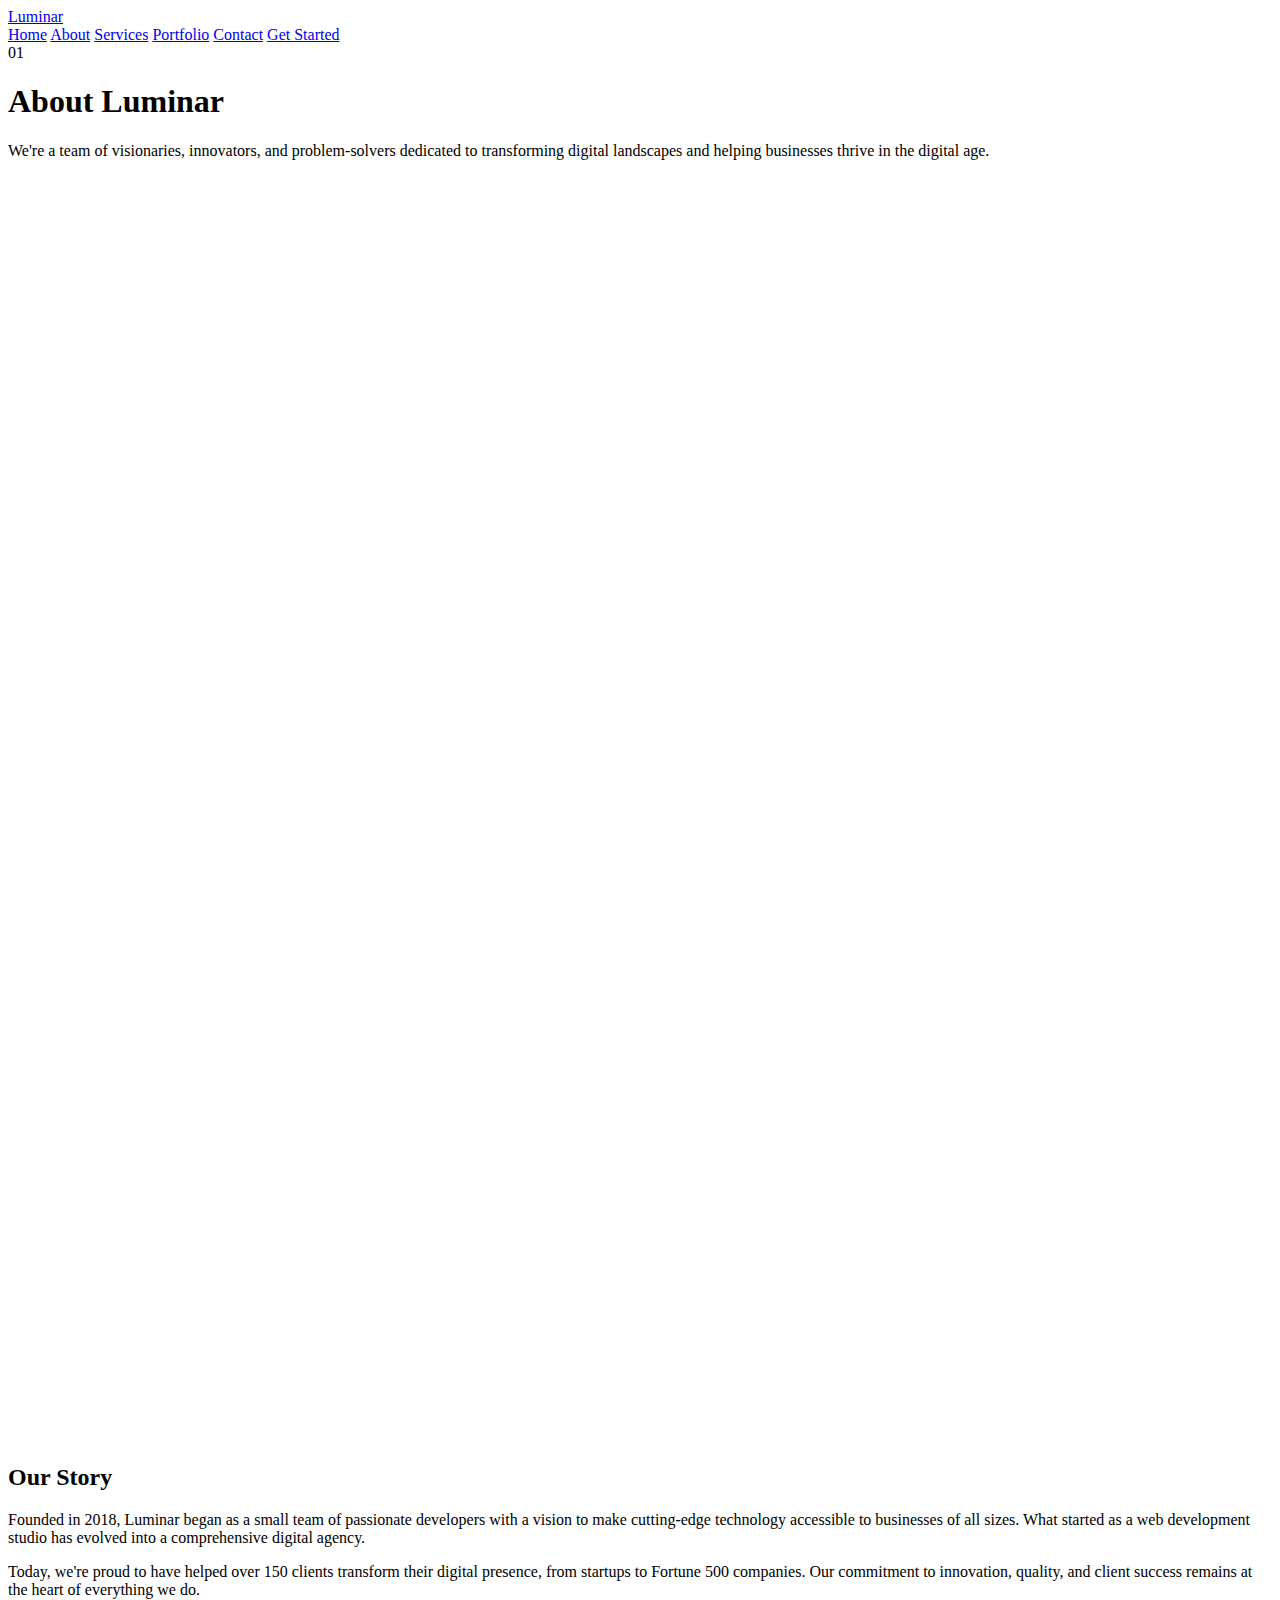
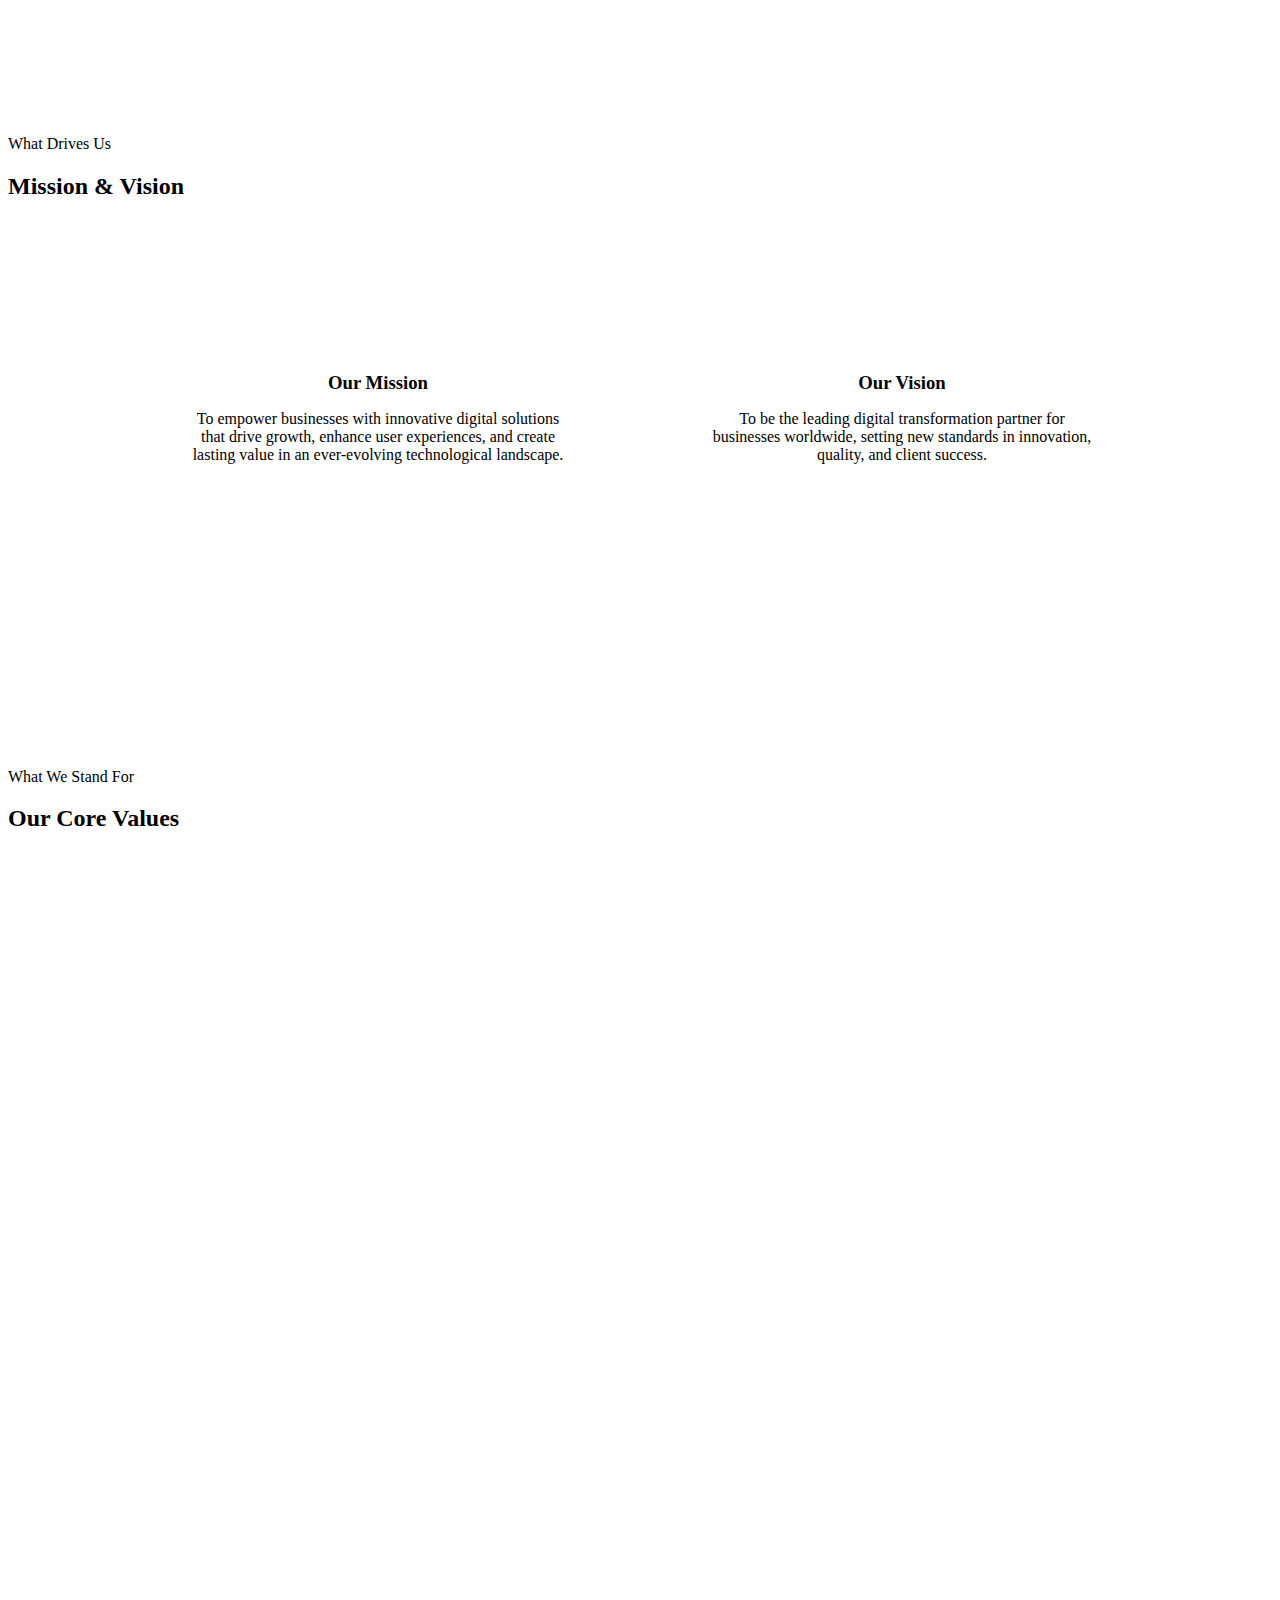
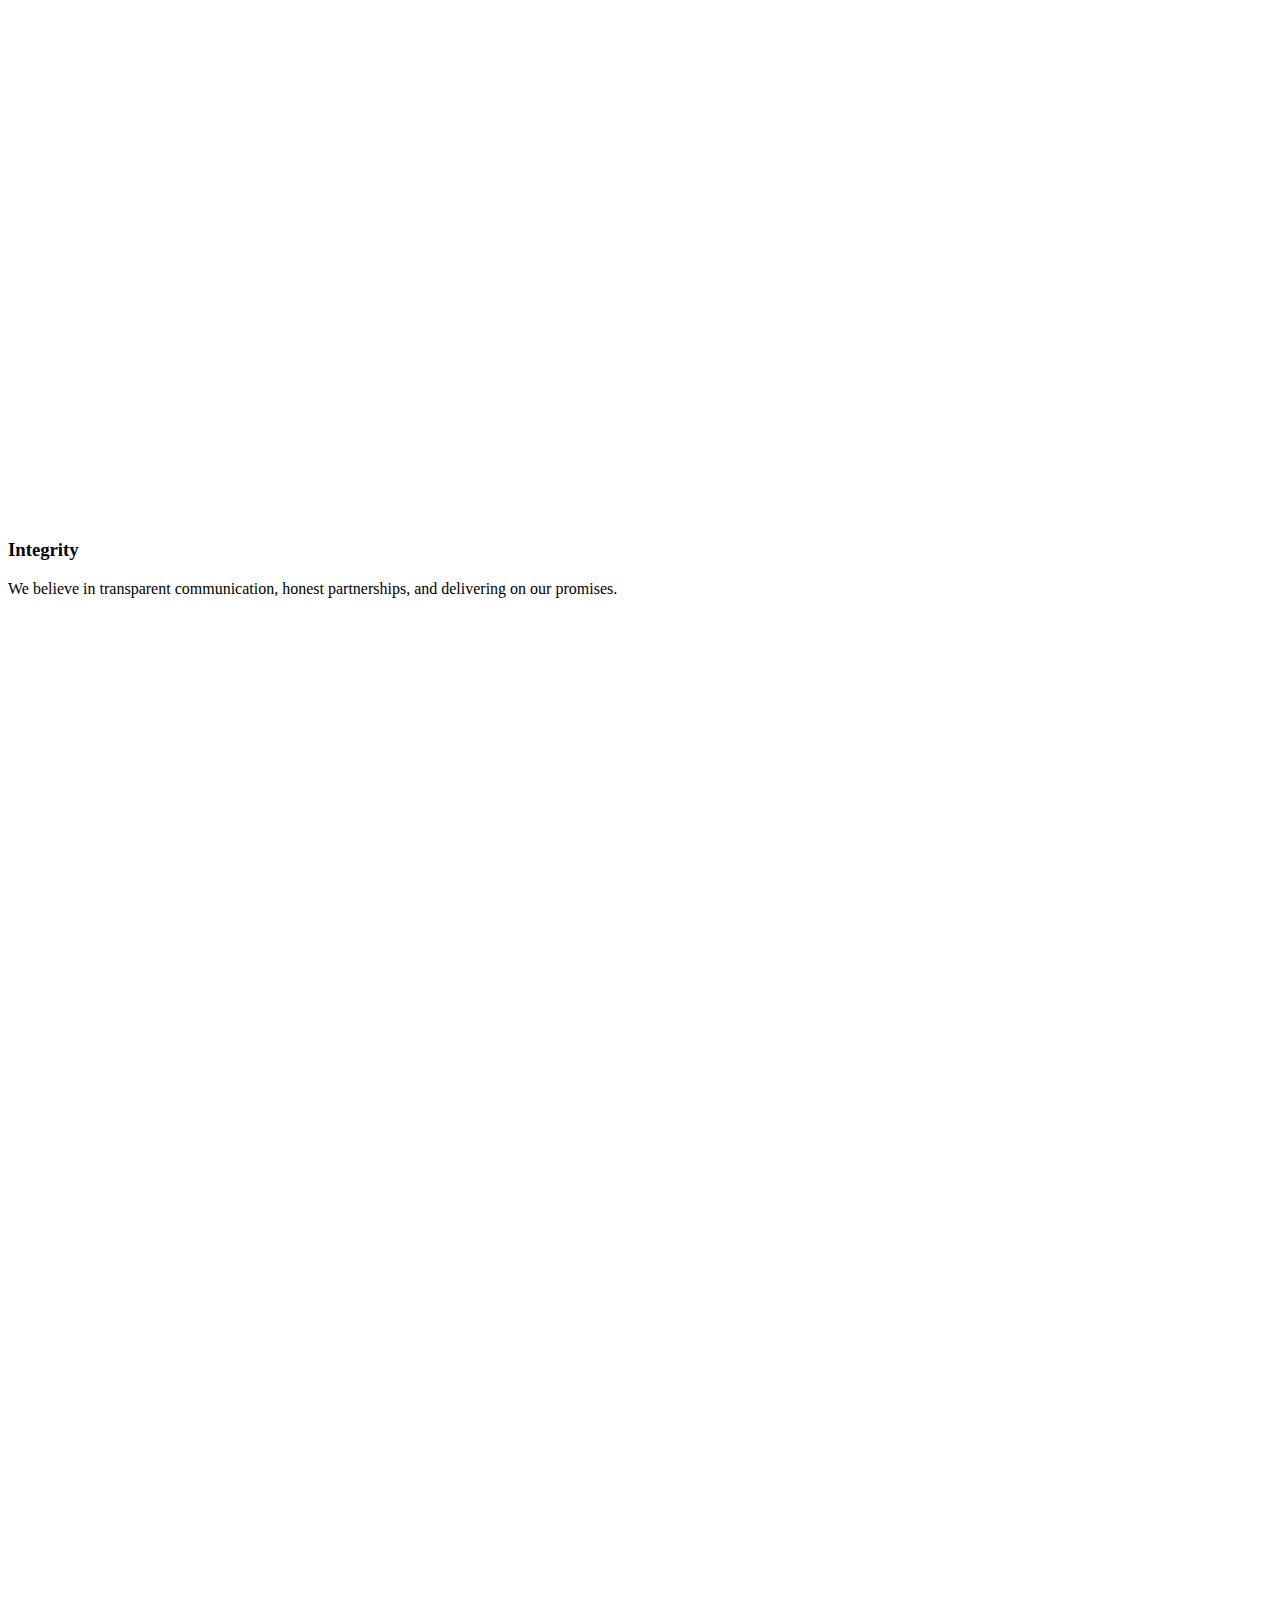
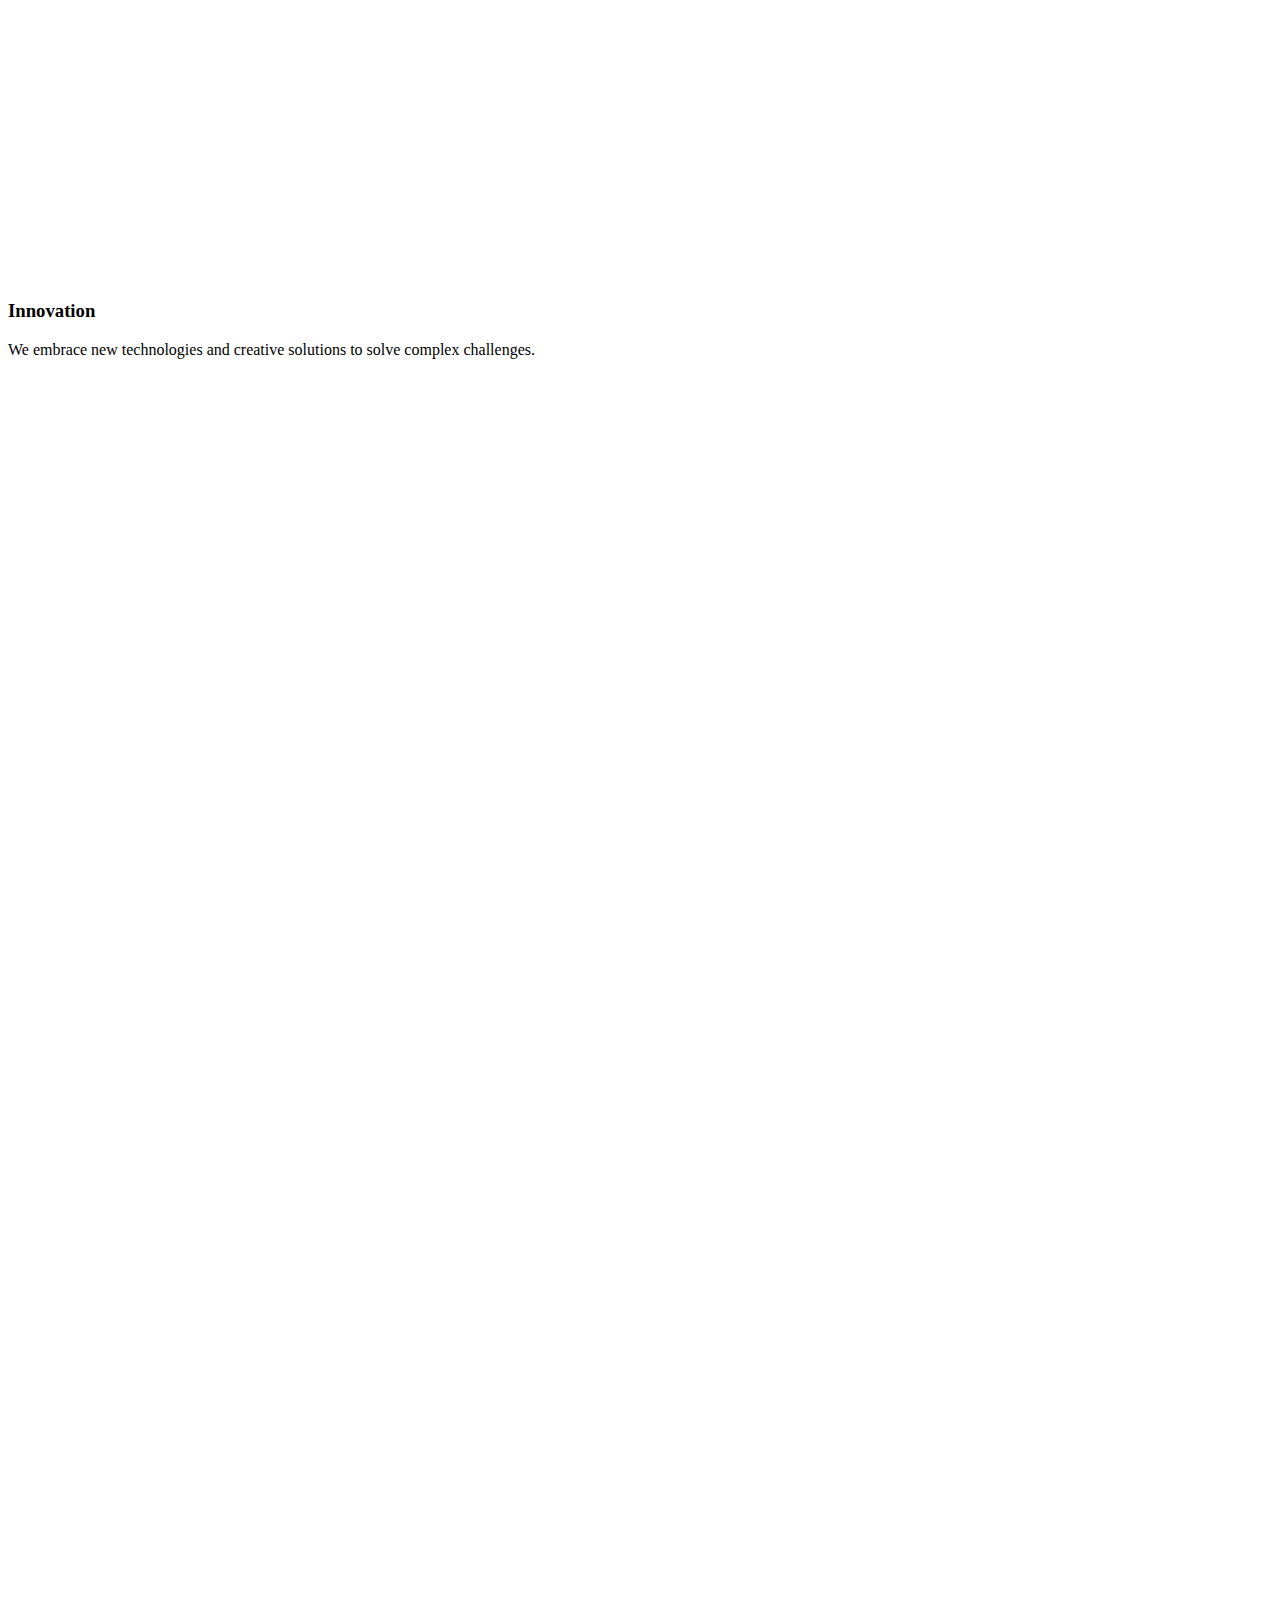
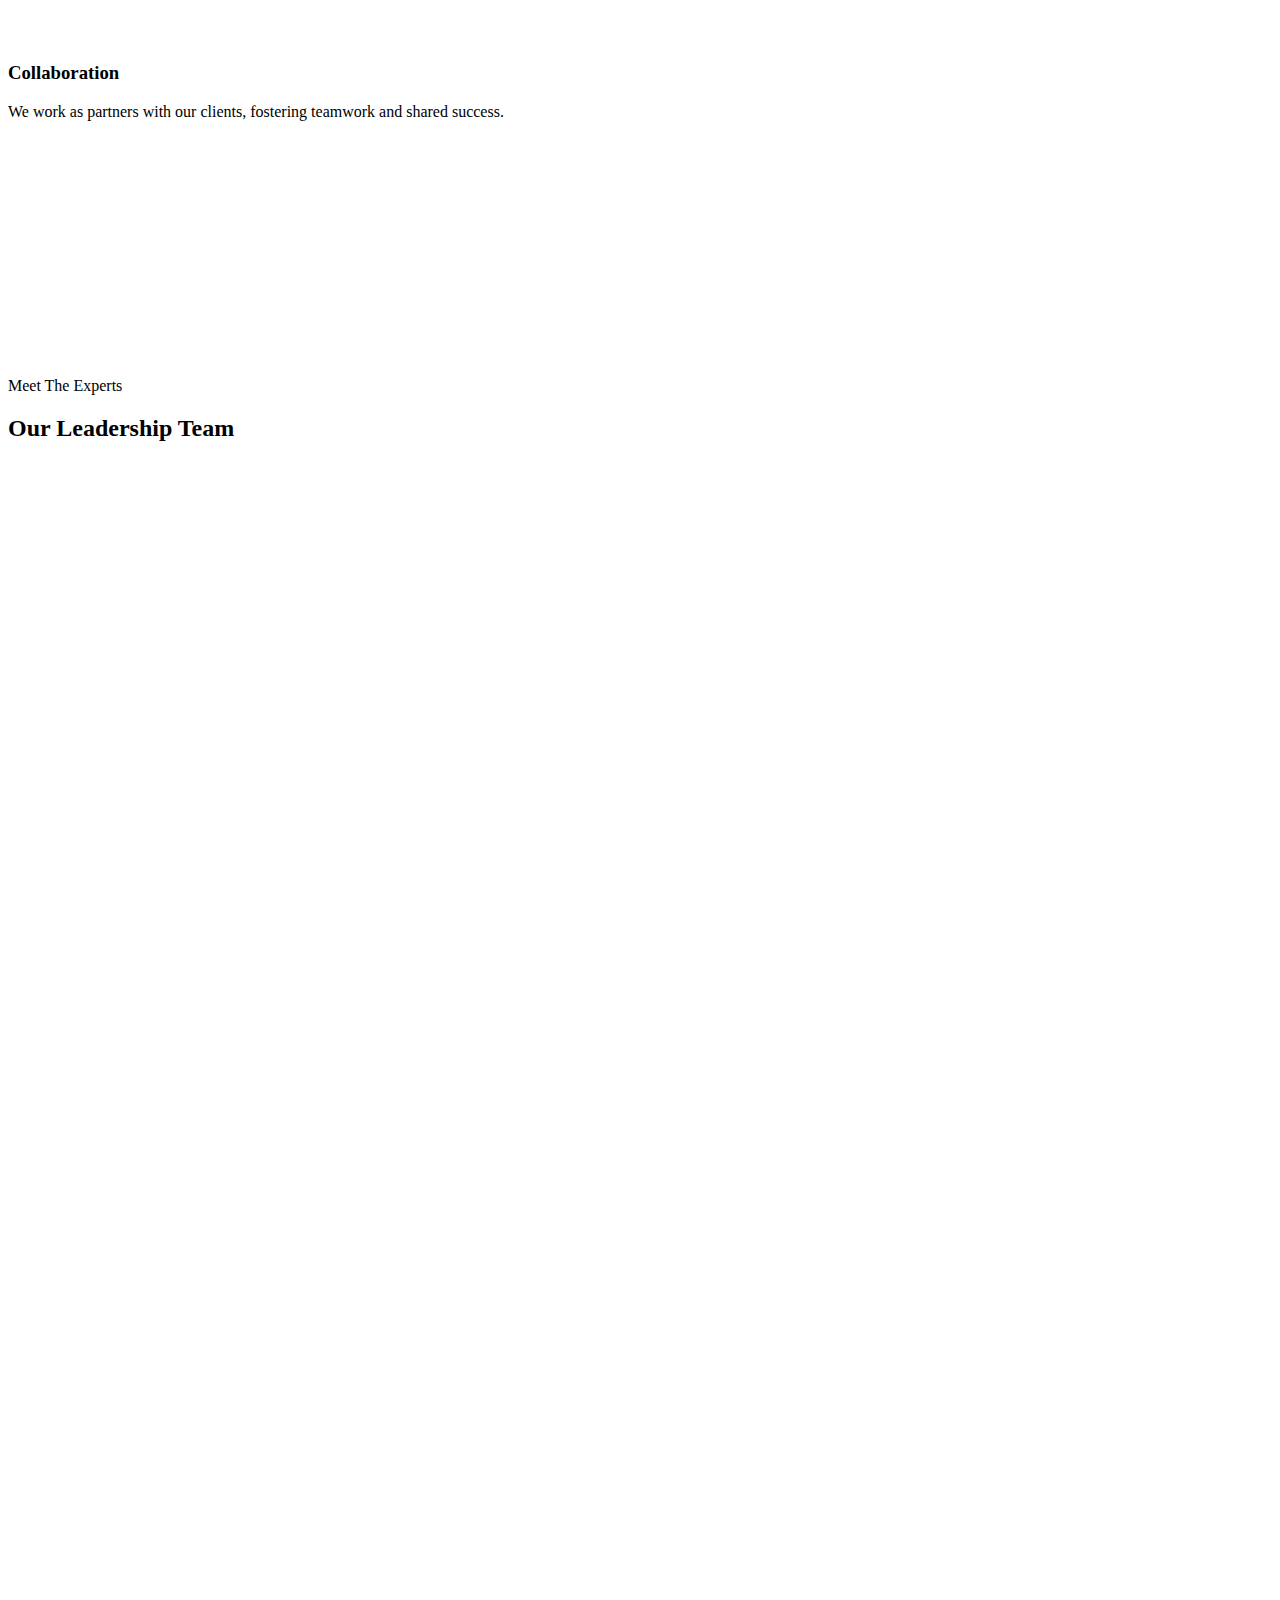
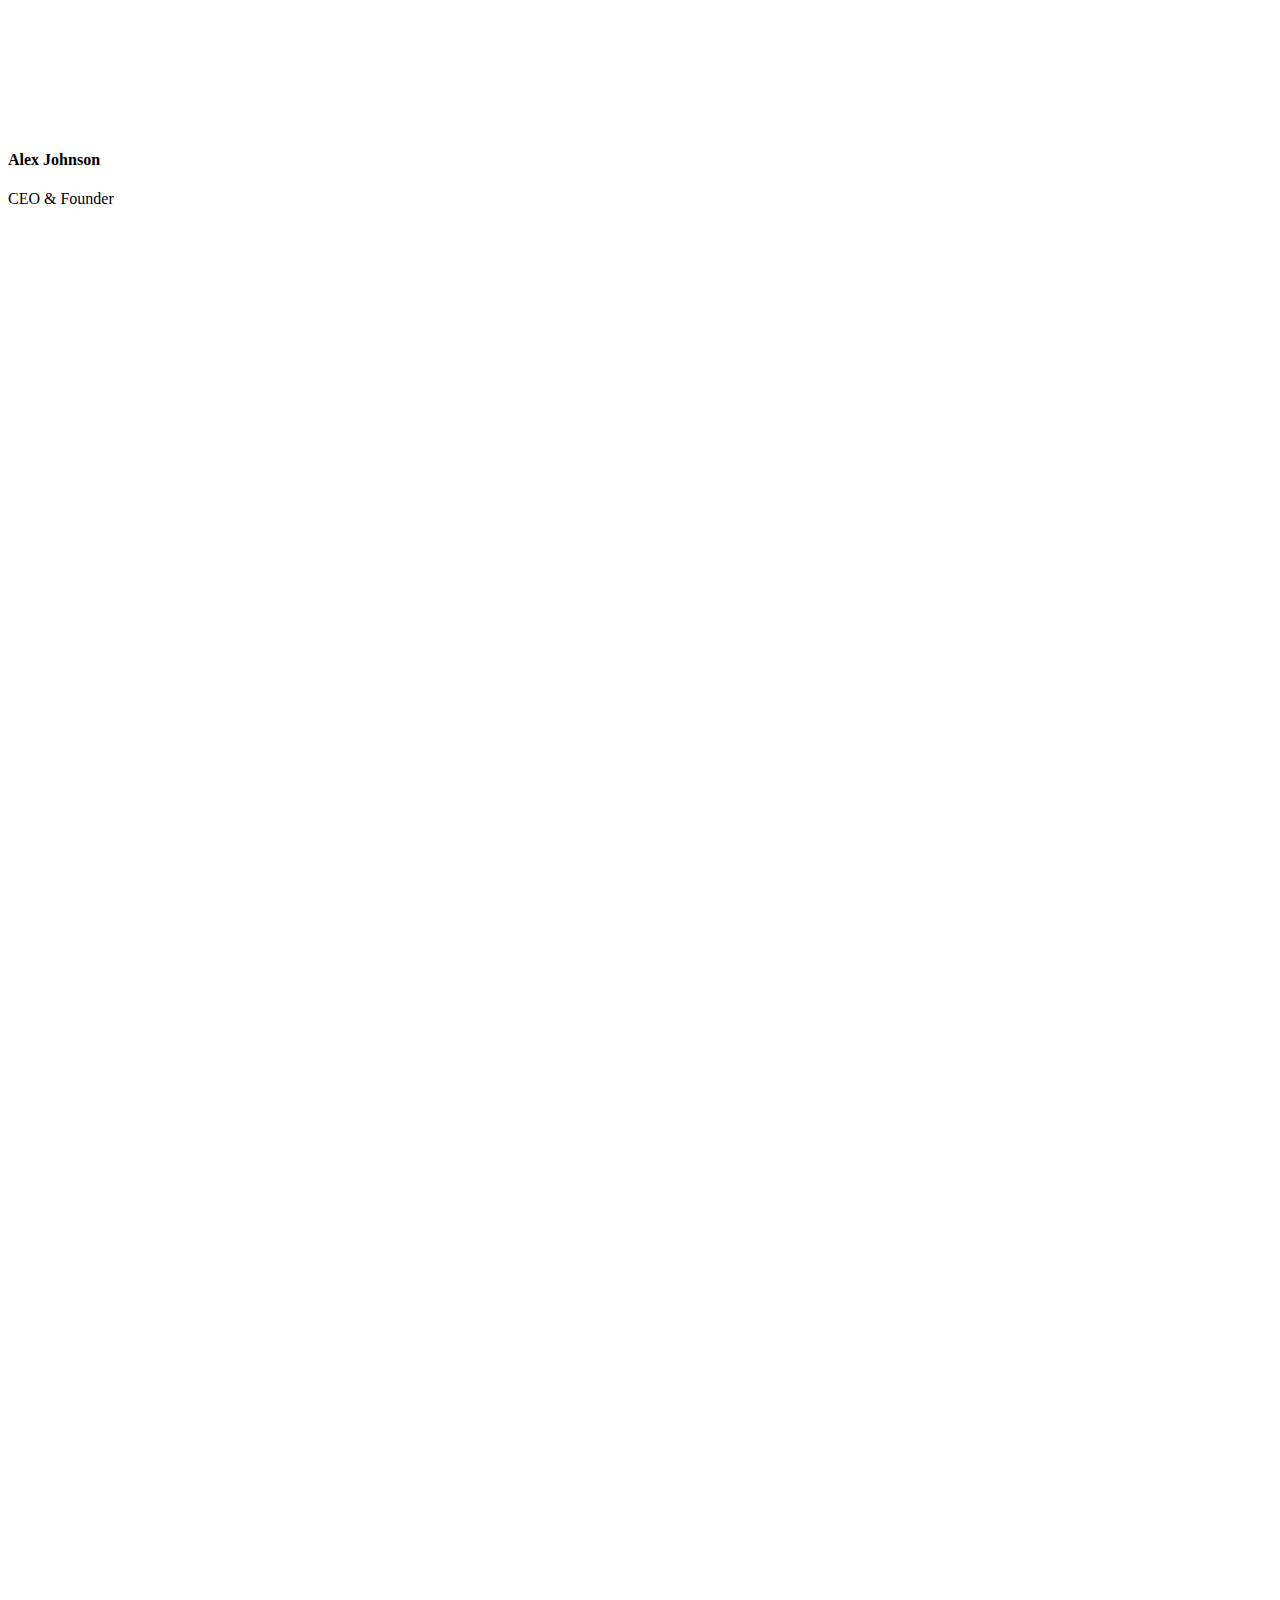
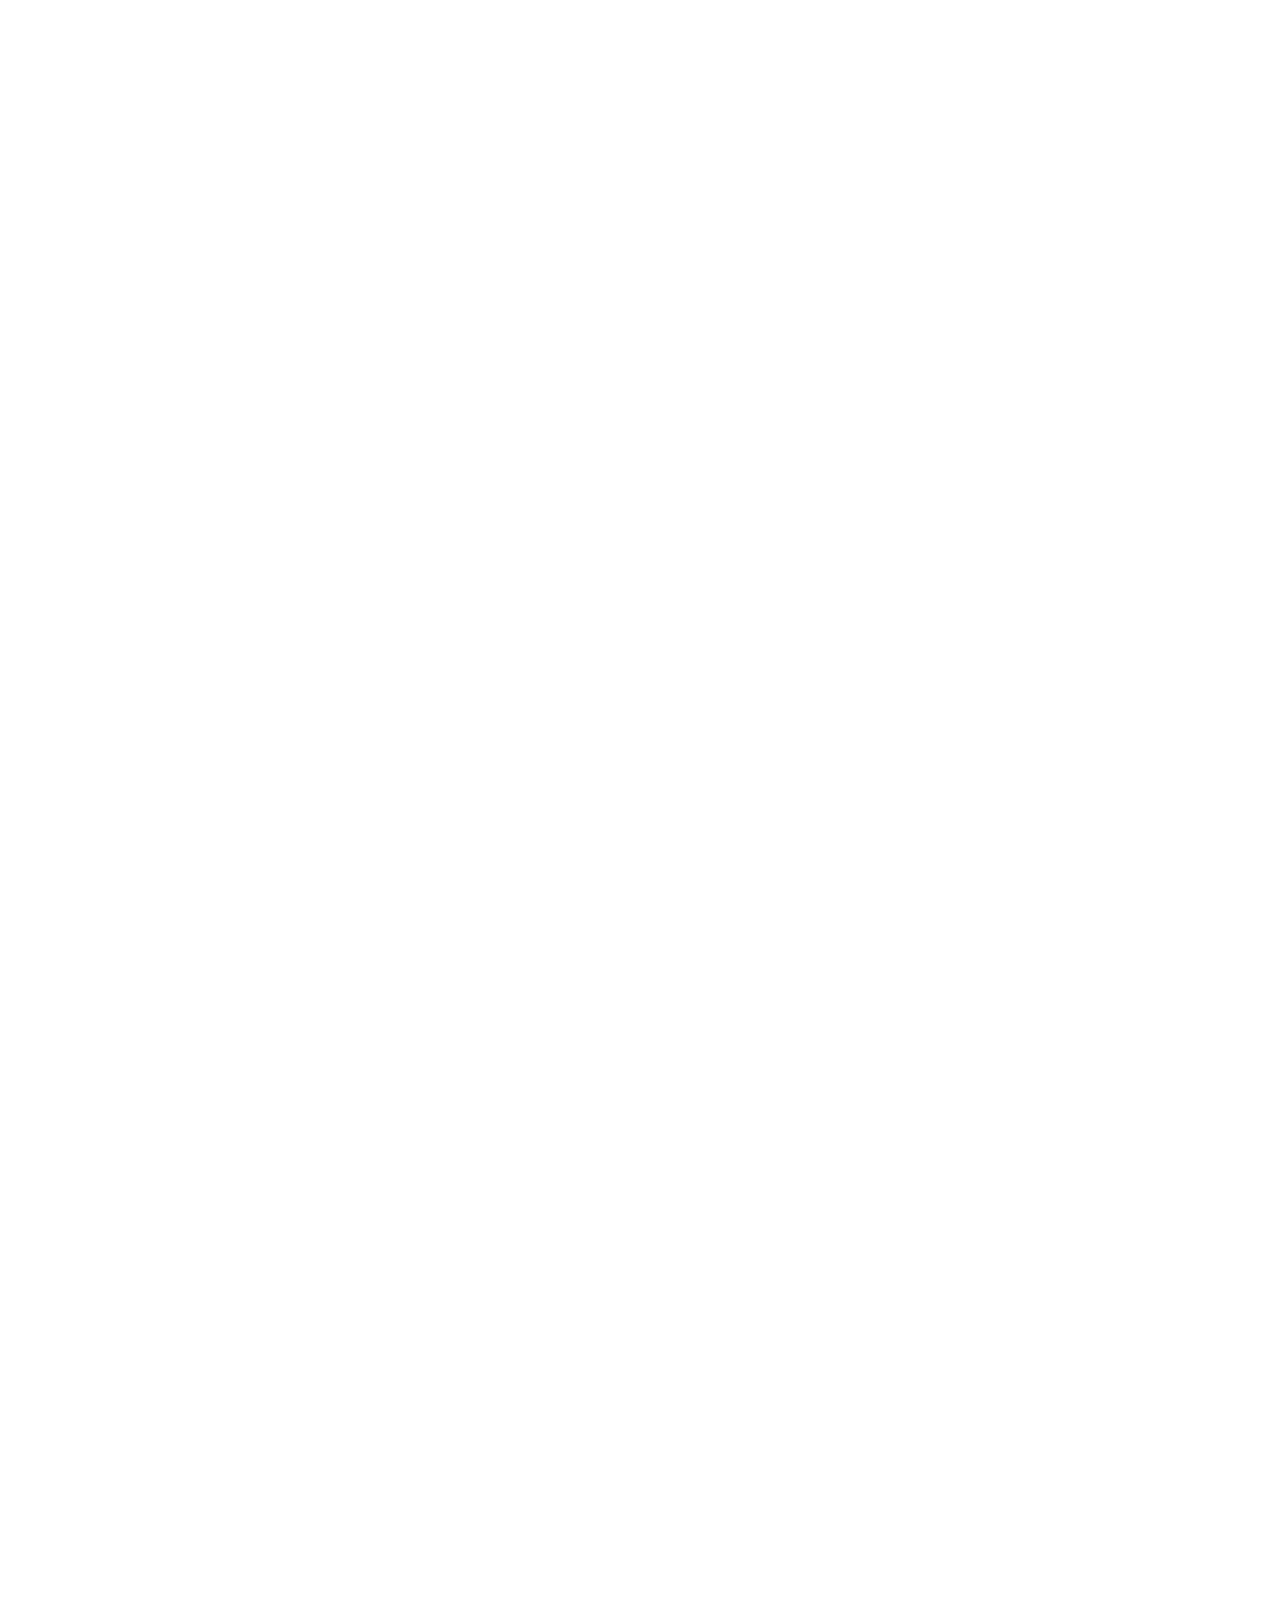
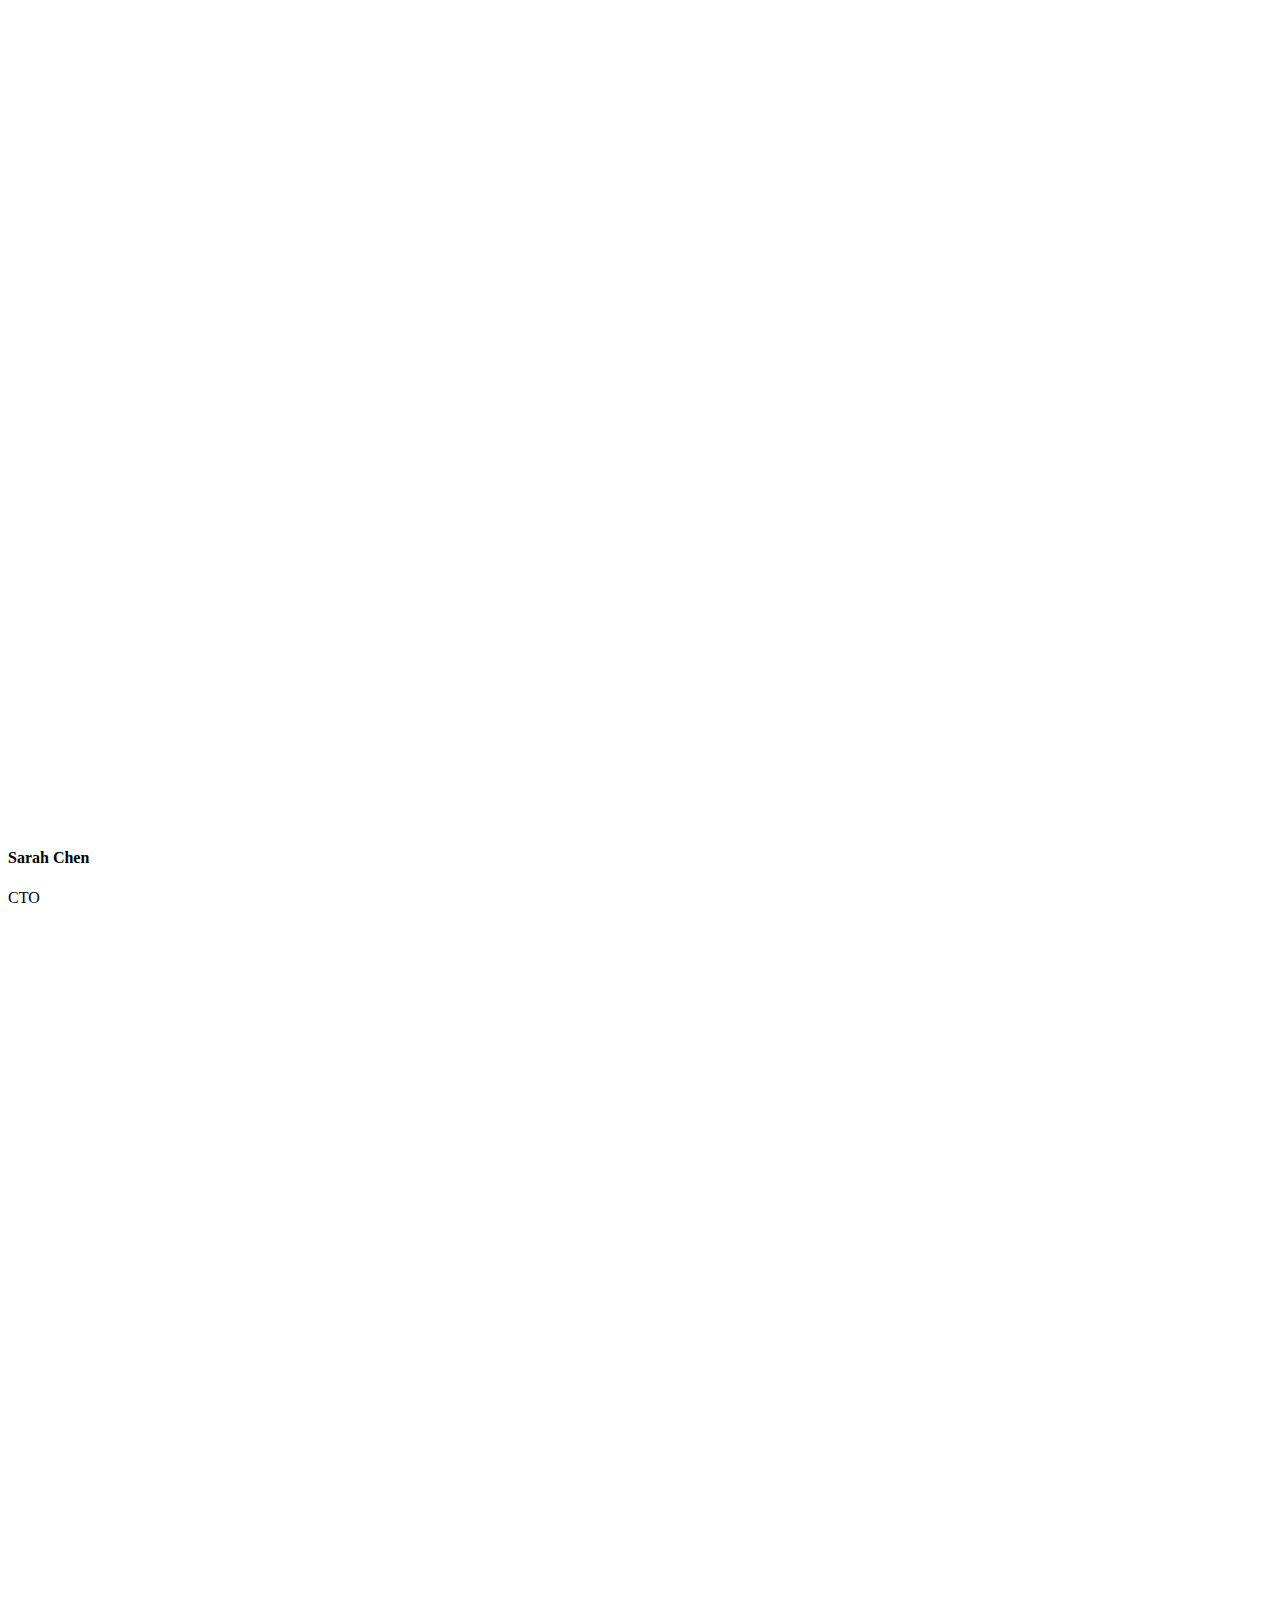
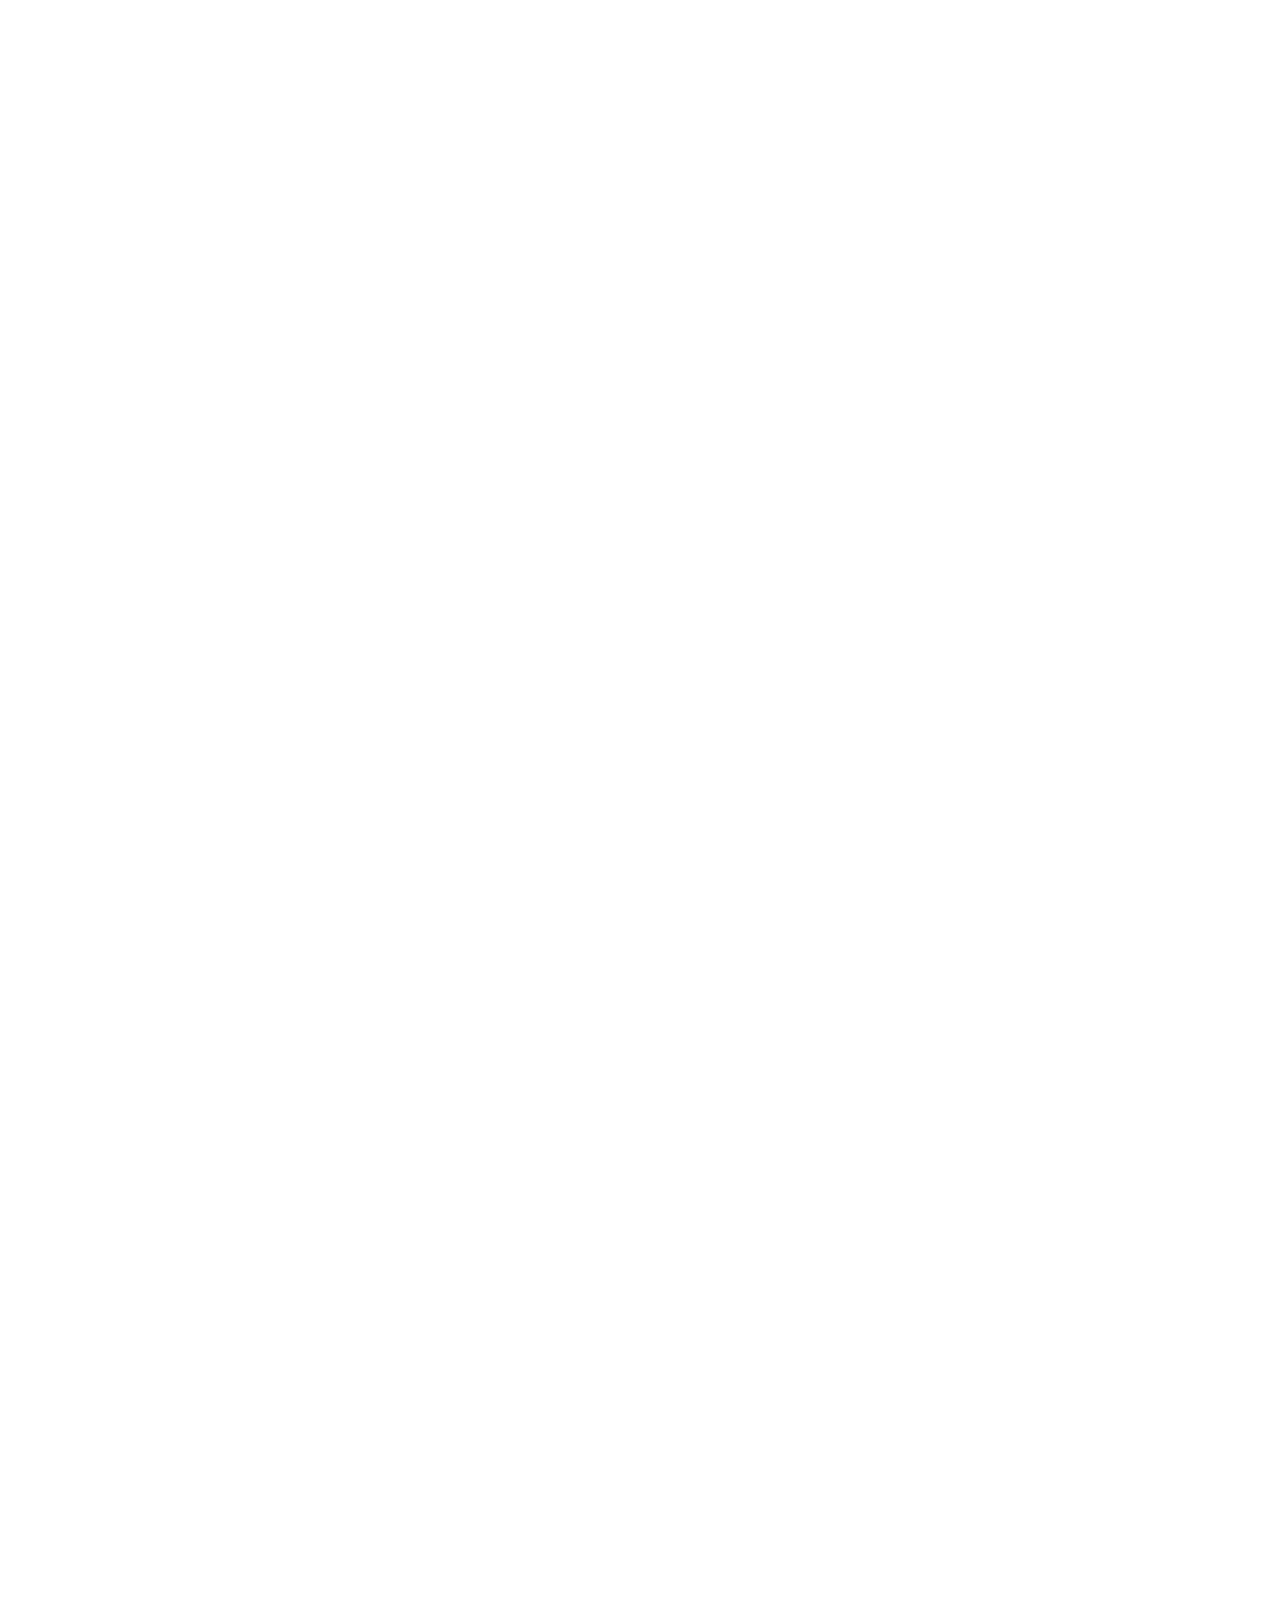
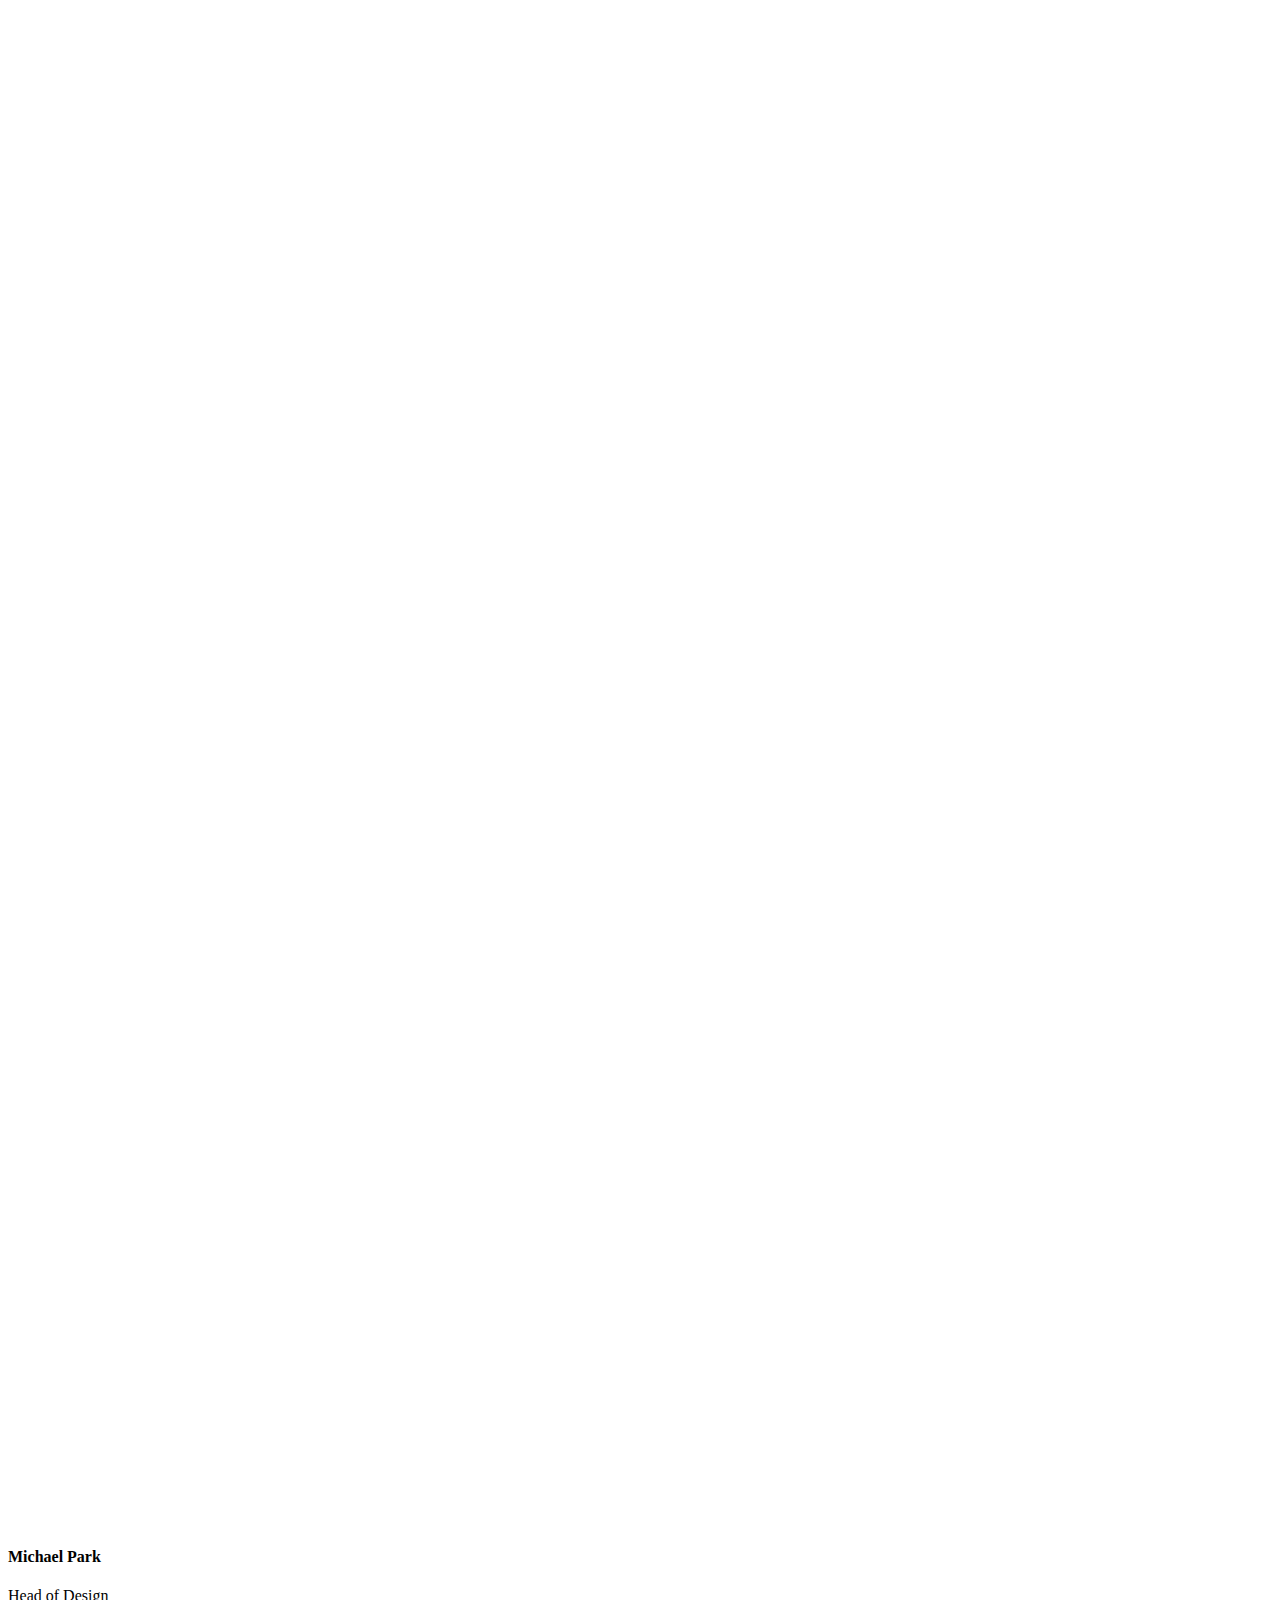
<file: about.html>
<!DOCTYPE html>
<html lang="en">
<head>
    <meta charset="UTF-8">
    <meta name="viewport" content="width=device-width, initial-scale=1.0">
    <title>About Us | Luminar Digital Agency</title>
    <link rel="preconnect" href="https://fonts.googleapis.com">
    <link rel="preconnect" href="https://fonts.gstatic.com" crossorigin>
    <link href="https://fonts.googleapis.com/css2?family=Outfit:wght@300;400;500;600;700;800&family=Space+Grotesk:wght@300;400;500;600;700&display=swap" rel="stylesheet">
    <link rel="stylesheet" href="css/style.css">
</head>
<body>
    <!-- Header -->
    <header class="header">
        <div class="container">
            <div class="header-inner">
                <a href="index.html" class="logo">
                    <span class="logo-dot"></span>
                    Luminar
                </a>
                <nav class="nav" id="nav">
                    <a href="index.html" class="nav-link">Home</a>
                    <a href="about.html" class="nav-link active">About</a>
                    <a href="services.html" class="nav-link">Services</a>
                    <a href="portfolio.html" class="nav-link">Portfolio</a>
                    <a href="contact.html" class="nav-link">Contact</a>
                    <a href="contact.html" class="btn btn-primary nav-cta">Get Started</a>
                </nav>
                <div class="mobile-toggle" id="mobile-toggle">
                    <span></span>
                    <span></span>
                    <span></span>
                </div>
            </div>
        </div>
    </header>

    <!-- Page Hero -->
    <section class="page-hero">
        <span class="section-number num-01">01</span>
        <div class="container">
            <h1>About Luminar</h1>
            <p>We're a team of visionaries, innovators, and problem-solvers dedicated to transforming digital landscapes and helping businesses thrive in the digital age.</p>
        </div>
    </section>

    <!-- Story Section -->
    <section class="about-section">
        <div class="container">
            <div class="about-grid">
                <div class="about-visual">
                    <div class="about-image-container">
                        <div class="about-image-icon">
                            <svg viewBox="0 0 24 24" fill="none" stroke-width="1.5" stroke-linecap="round" stroke-linejoin="round">
                                <path d="M12 2L2 7l10 5 10-5-10-5z"/>
                                <path d="M2 17l10 5 10-5"/>
                                <path d="M2 12l10 5 10-5"/>
                            </svg>
                        </div>
                    </div>
                </div>
                <div class="about-content">
                    <h2>Our <span class="text-gradient">Story</span></h2>
                    <p>Founded in 2018, Luminar began as a small team of passionate developers with a vision to make cutting-edge technology accessible to businesses of all sizes. What started as a web development studio has evolved into a comprehensive digital agency.</p>
                    <p style="margin-top: 16px;">Today, we're proud to have helped over 150 clients transform their digital presence, from startups to Fortune 500 companies. Our commitment to innovation, quality, and client success remains at the heart of everything we do.</p>
                </div>
            </div>
        </div>
    </section>

    <!-- Mission Vision -->
    <section style="padding: 120px 0; background: var(--bg-light);">
        <div class="container">
            <div class="section-header">
                <span class="section-label">What Drives Us</span>
                <h2 class="section-title">Mission & Vision</h2>
            </div>
            <div style="display: grid; grid-template-columns: 1fr 1fr; gap: 48px; max-width: 1000px; margin: 0 auto;">
                <div class="glass-card" style="padding: 48px; text-align: center;">
                    <div style="width: 80px; height: 80px; background: linear-gradient(135deg, var(--primary) 0%, var(--primary-dark) 100%); border-radius: 50%; display: flex; align-items: center; justify-content: center; margin: 0 auto 24px;">
                        <svg width="40" height="40" viewBox="0 0 24 24" fill="none" stroke="white" stroke-width="2" stroke-linecap="round" stroke-linejoin="round">
                            <circle cx="12" cy="12" r="10"/>
                            <path d="M12 16v-4"/>
                            <path d="M12 8h.01"/>
                        </svg>
                    </div>
                    <h3 style="margin-bottom: 16px;">Our Mission</h3>
                    <p>To empower businesses with innovative digital solutions that drive growth, enhance user experiences, and create lasting value in an ever-evolving technological landscape.</p>
                </div>
                <div class="glass-card" style="padding: 48px; text-align: center;">
                    <div style="width: 80px; height: 80px; background: linear-gradient(135deg, var(--primary) 0%, var(--primary-dark) 100%); border-radius: 50%; display: flex; align-items: center; justify-content: center; margin: 0 auto 24px;">
                        <svg width="40" height="40" viewBox="0 0 24 24" fill="none" stroke="white" stroke-width="2" stroke-linecap="round" stroke-linejoin="round">
                            <path d="M1 12s4-8 11-8 11 8 11 8-4 8-11 8-11-8-11-8z"/>
                            <circle cx="12" cy="12" r="3"/>
                        </svg>
                    </div>
                    <h3 style="margin-bottom: 16px;">Our Vision</h3>
                    <p>To be the leading digital transformation partner for businesses worldwide, setting new standards in innovation, quality, and client success.</p>
                </div>
            </div>
        </div>
    </section>

    <!-- Values -->
    <section style="padding: 120px 0;">
        <div class="container">
            <div class="section-header">
                <span class="section-label">What We Stand For</span>
                <h2 class="section-title">Our Core Values</h2>
            </div>
            <div class="services-grid">
                <div class="service-card glass-card">
                    <div class="service-icon">
                        <svg viewBox="0 0 24 24" fill="none" stroke-width="2" stroke-linecap="round" stroke-linejoin="round">
                            <path d="M12 22s8-4 8-10V5l-8-3-8 3v7c0 6 8 10 8 10z"/>
                        </svg>
                    </div>
                    <h3>Integrity</h3>
                    <p>We believe in transparent communication, honest partnerships, and delivering on our promises.</p>
                </div>
                <div class="service-card glass-card">
                    <div class="service-icon">
                        <svg viewBox="0 0 24 24" fill="none" stroke-width="2" stroke-linecap="round" stroke-linejoin="round">
                            <path d="M12 2L2 7l10 5 10-5-10-5z"/>
                            <path d="M2 17l10 5 10-5"/>
                            <path d="M2 12l10 5 10-5"/>
                        </svg>
                    </div>
                    <h3>Innovation</h3>
                    <p>We embrace new technologies and creative solutions to solve complex challenges.</p>
                </div>
                <div class="service-card glass-card">
                    <div class="service-icon">
                        <svg viewBox="0 0 24 24" fill="none" stroke-width="2" stroke-linecap="round" stroke-linejoin="round">
                            <path d="M17 21v-2a4 4 0 0 0-4-4H5a4 4 0 0 0-4 4v2"/>
                            <circle cx="9" cy="7" r="4"/>
                            <path d="M23 21v-2a4 4 0 0 0-3-3.87"/>
                            <path d="M16 3.13a4 4 0 0 1 0 7.75"/>
                        </svg>
                    </div>
                    <h3>Collaboration</h3>
                    <p>We work as partners with our clients, fostering teamwork and shared success.</p>
                </div>
            </div>
        </div>
    </section>

    <!-- Team -->
    <section style="padding: 120px 0; background: var(--bg-light);">
        <div class="container">
            <div class="section-header">
                <span class="section-label">Meet The Experts</span>
                <h2 class="section-title">Our Leadership Team</h2>
            </div>
            <div class="team-grid">
                <div class="team-card glass-card">
                    <div class="team-image">
                        <svg viewBox="0 0 24 24" fill="none" stroke-width="1.5" stroke-linecap="round" stroke-linejoin="round">
                            <path d="M20 21v-2a4 4 0 0 0-4-4H8a4 4 0 0 0-4 4v2"/>
                            <circle cx="12" cy="7" r="4"/>
                        </svg>
                    </div>
                    <h4>Alex Johnson</h4>
                    <p class="team-role">CEO & Founder</p>
                    <div class="team-social">
                        <a href="#"><svg viewBox="0 0 24 24" fill="none" stroke-width="2" stroke-linecap="round" stroke-linejoin="round"><path d="M16 8a6 6 0 0 1 6 6v7h-4v-7a2 2 0 0 0-2-2 2 2 0 0 0-2 2v7h-4v-7a6 6 0 0 1 6-6z"/><rect x="2" y="9" width="4" height="12"/><circle cx="4" cy="4" r="2"/></svg></a>
                        <a href="#"><svg viewBox="0 0 24 24" fill="none" stroke-width="2" stroke-linecap="round" stroke-linejoin="round"><path d="M18 2h-3a5 5 0 0 0-5 5v3H7v4h3v8h4v-8h3l1-4h-4V7a1 1 0 0 1 1-1h3z"/></svg></a>
                    </div>
                </div>
                <div class="team-card glass-card">
                    <div class="team-image">
                        <svg viewBox="0 0 24 24" fill="none" stroke-width="1.5" stroke-linecap="round" stroke-linejoin="round">
                            <path d="M20 21v-2a4 4 0 0 0-4-4H8a4 4 0 0 0-4 4v2"/>
                            <circle cx="12" cy="7" r="4"/>
                        </svg>
                    </div>
                    <h4>Sarah Chen</h4>
                    <p class="team-role">CTO</p>
                    <div class="team-social">
                        <a href="#"><svg viewBox="0 0 24 24" fill="none" stroke-width="2" stroke-linecap="round" stroke-linejoin="round"><path d="M16 8a6 6 0 0 1 6 6v7h-4v-7a2 2 0 0 0-2-2 2 2 0 0 0-2 2v7h-4v-7a6 6 0 0 1 6-6z"/><rect x="2" y="9" width="4" height="12"/><circle cx="4" cy="4" r="2"/></svg></a>
                        <a href="#"><svg viewBox="0 0 24 24" fill="none" stroke-width="2" stroke-linecap="round" stroke-linejoin="round"><path d="M18 2h-3a5 5 0 0 0-5 5v3H7v4h3v8h4v-8h3l1-4h-4V7a1 1 0 0 1 1-1h3z"/></svg></a>
                    </div>
                </div>
                <div class="team-card glass-card">
                    <div class="team-image">
                        <svg viewBox="0 0 24 24" fill="none" stroke-width="1.5" stroke-linecap="round" stroke-linejoin="round">
                            <path d="M20 21v-2a4 4 0 0 0-4-4H8a4 4 0 0 0-4 4v2"/>
                            <circle cx="12" cy="7" r="4"/>
                        </svg>
                    </div>
                    <h4>Michael Park</h4>
                    <p class="team-role">Head of Design</p>
                    <div class="team-social">
                        <a href="#"><svg viewBox="0 0 24 24" fill="none" stroke-width="2" stroke-linecap="round" stroke-linejoin="round"><path d="M16 8a6 6 0 0 1 6 6v7h-4v-7a2 2 0 0 0-2-2 2 2 0 0 0-2 2v7h-4v-7a6 6 0 0 1 6-6z"/><rect x="2" y="9" width="4" height="12"/><circle cx="4" cy="4" r="2"/></svg></a>
                        <a href="#"><svg viewBox="0 0 24 24" fill="none" stroke-width="2" stroke-linecap="round" stroke-linejoin="round"><path d="M18 2h-3a5 5 0 0 0-5 5v3H7v4h3v8h4v-8h3l1-4h-4V7a1 1 0 0 1 1-1h3z"/></svg></a>
                    </div>
                </div>
                <div class="team-card glass-card">
                    <div class="team-image">
                        <svg viewBox="0 0 24 24" fill="none" stroke-width="1.5" stroke-linecap="round" stroke-linejoin="round">
                            <path d="M20 21v-2a4 4 0 0 0-4-4H8a4 4 0 0 0-4 4v2"/>
                            <circle cx="12" cy="7" r="4"/>
                        </svg>
                    </div>
                    <h4>Emma Wilson</h4>
                    <p class="team-role">Head of Operations</p>
                    <div class="team-social">
                        <a href="#"><svg viewBox="0 0 24 24" fill="none" stroke-width="2" stroke-linecap="round" stroke-linejoin="round"><path d="M16 8a6 6 0 0 1 6 6v7h-4v-7a2 2 0 0 0-2-2 2 2 0 0 0-2 2v7h-4v-7a6 6 0 0 1 6-6z"/><rect x="2" y="9" width="4" height="12"/><circle cx="4" cy="4" r="2"/></svg></a>
                        <a href="#"><svg viewBox="0 0 24 24" fill="none" stroke-width="2" stroke-linecap="round" stroke-linejoin="round"><path d="M18 2h-3a5 5 0 0 0-5 5v3H7v4h3v8h4v-8h3l1-4h-4V7a1 1 0 0 1 1-1h3z"/></svg></a>
                    </div>
                </div>
            </div>
        </div>
    </section>

    <!-- Stats -->
    <section style="padding: 100px 0; background: linear-gradient(135deg, var(--primary) 0%, var(--primary-dark) 100%);">
        <div class="container">
            <div style="display: grid; grid-template-columns: repeat(4, 1fr); gap: 48px; text-align: center;">
                <div>
                    <span style="font-family: var(--font-heading); font-size: 4rem; font-weight: 700; color: white;">150+</span>
                    <p style="color: rgba(255,255,255,0.9); margin-top: 8px;">Projects Completed</p>
                </div>
                <div>
                    <span style="font-family: var(--font-heading); font-size: 4rem; font-weight: 700; color: white;">98%</span>
                    <p style="color: rgba(255,255,255,0.9); margin-top: 8px;">Client Satisfaction</p>
                </div>
                <div>
                    <span style="font-family: var(--font-heading); font-size: 4rem; font-weight: 700; color: white;">5+</span>
                    <p style="color: rgba(255,255,255,0.9); margin-top: 8px;">Years Experience</p>
                </div>
                <div>
                    <span style="font-family: var(--font-heading); font-size: 4rem; font-weight: 700; color: white;">50+</span>
                    <p style="color: rgba(255,255,255,0.9); margin-top: 8px;">Team Members</p>
                </div>
            </div>
        </div>
    </section>

    <!-- Footer -->
    <footer class="footer">
        <div class="container">
            <div class="footer-grid">
                <div class="footer-brand">
                    <a href="index.html" class="logo">
                        <span class="logo-dot"></span>
                        Luminar
                    </a>
                    <p>We're a team of visionaries dedicated to transforming digital landscapes. Let's build the future together.</p>
                    <div class="footer-social">
                        <a href="#"><svg viewBox="0 0 24 24" fill="none" stroke-width="2" stroke-linecap="round" stroke-linejoin="round"><path d="M18 2h-3a5 5 0 0 0-5 5v3H7v4h3v8h4v-8h3l1-4h-4V7a1 1 0 0 1 1-1h3z"/></svg></a>
                        <a href="#"><svg viewBox="0 0 24 24" fill="none" stroke-width="2" stroke-linecap="round" stroke-linejoin="round"><path d="M23 3a10.9 10.9 0 0 1-3.14 1.53 4.48 4.48 0 0 0-7.86 3v1A10.66 10.66 0 0 1 3 4s-4 9 5 13a11.64 11.64 0 0 1-7 2c9 5 20 0 20-11.5a4.5 4.5 0 0 0-.08-.83A7.72 7.72 0 0 0 23 3z"/></svg></a>
                        <a href="#"><svg viewBox="0 0 24 24" fill="none" stroke-width="2" stroke-linecap="round" stroke-linejoin="round"><rect x="2" y="2" width="20" height="20" rx="5" ry="5"/><path d="M16 11.37A4 4 0 1 1 12.63 8 4 4 0 0 1 16 11.37z"/><line x1="17.5" y1="6.5" x2="17.51" y2="6.5"/></svg></a>
                        <a href="#"><svg viewBox="0 0 24 24" fill="none" stroke-width="2" stroke-linecap="round" stroke-linejoin="round"><path d="M16 8a6 6 0 0 1 6 6v7h-4v-7a2 2 0 0 0-2-2 2 2 0 0 0-2 2v7h-4v-7a6 6 0 0 1 6-6z"/><rect x="2" y="9" width="4" height="12"/><circle cx="4" cy="4" r="2"/></svg></a>
                    </div>
                </div>
                <div class="footer-column">
                    <h4>Services</h4>
                    <li><a <ul>
                        href="services.html">Web Development</a></li>
                        <li><a href="services.html">Mobile Apps</a></li>
                        <li><a href="services.html">UI/UX Design</a></li>
                        <li><a href="services.html">Data Analytics</a></li>
                    </ul>
                </div>
                <div class="footer-column">
                    <h4>Company</h4>
                    <ul>
                        <li><a href="about.html">About Us</a></li>
                        <li><a href="portfolio.html">Portfolio</a></li>
                        <li><a href="contact.html">Contact</a></li>
                    </ul>
                </div>
                <div class="footer-column">
                    <h4>Contact</h4>
                    <ul>
                        <li><a href="mailto:makewebsitely@gmail.com">makewebsitely@gmail.com</a></li>
                        <li><a href="tel:+923398009600">+92 33 9800 9600</a></li>
                        <li><a href="https://makewebsitely.com" target="_blank">makewebsitely.com</a></li>
                    </ul>
                </div>
            </div>
            <div class="footer-bottom">
                <p>&copy; 2026 Luminar. All rights reserved.</p>
                <div class="footer-bottom-links">
                    <a href="#">Privacy Policy</a>
                    <a href="#">Terms of Service</a>
                </div>
            </div>
        </div>
    </footer>

    <script src="js/main.js"></script>
</body>
</html>
</file>
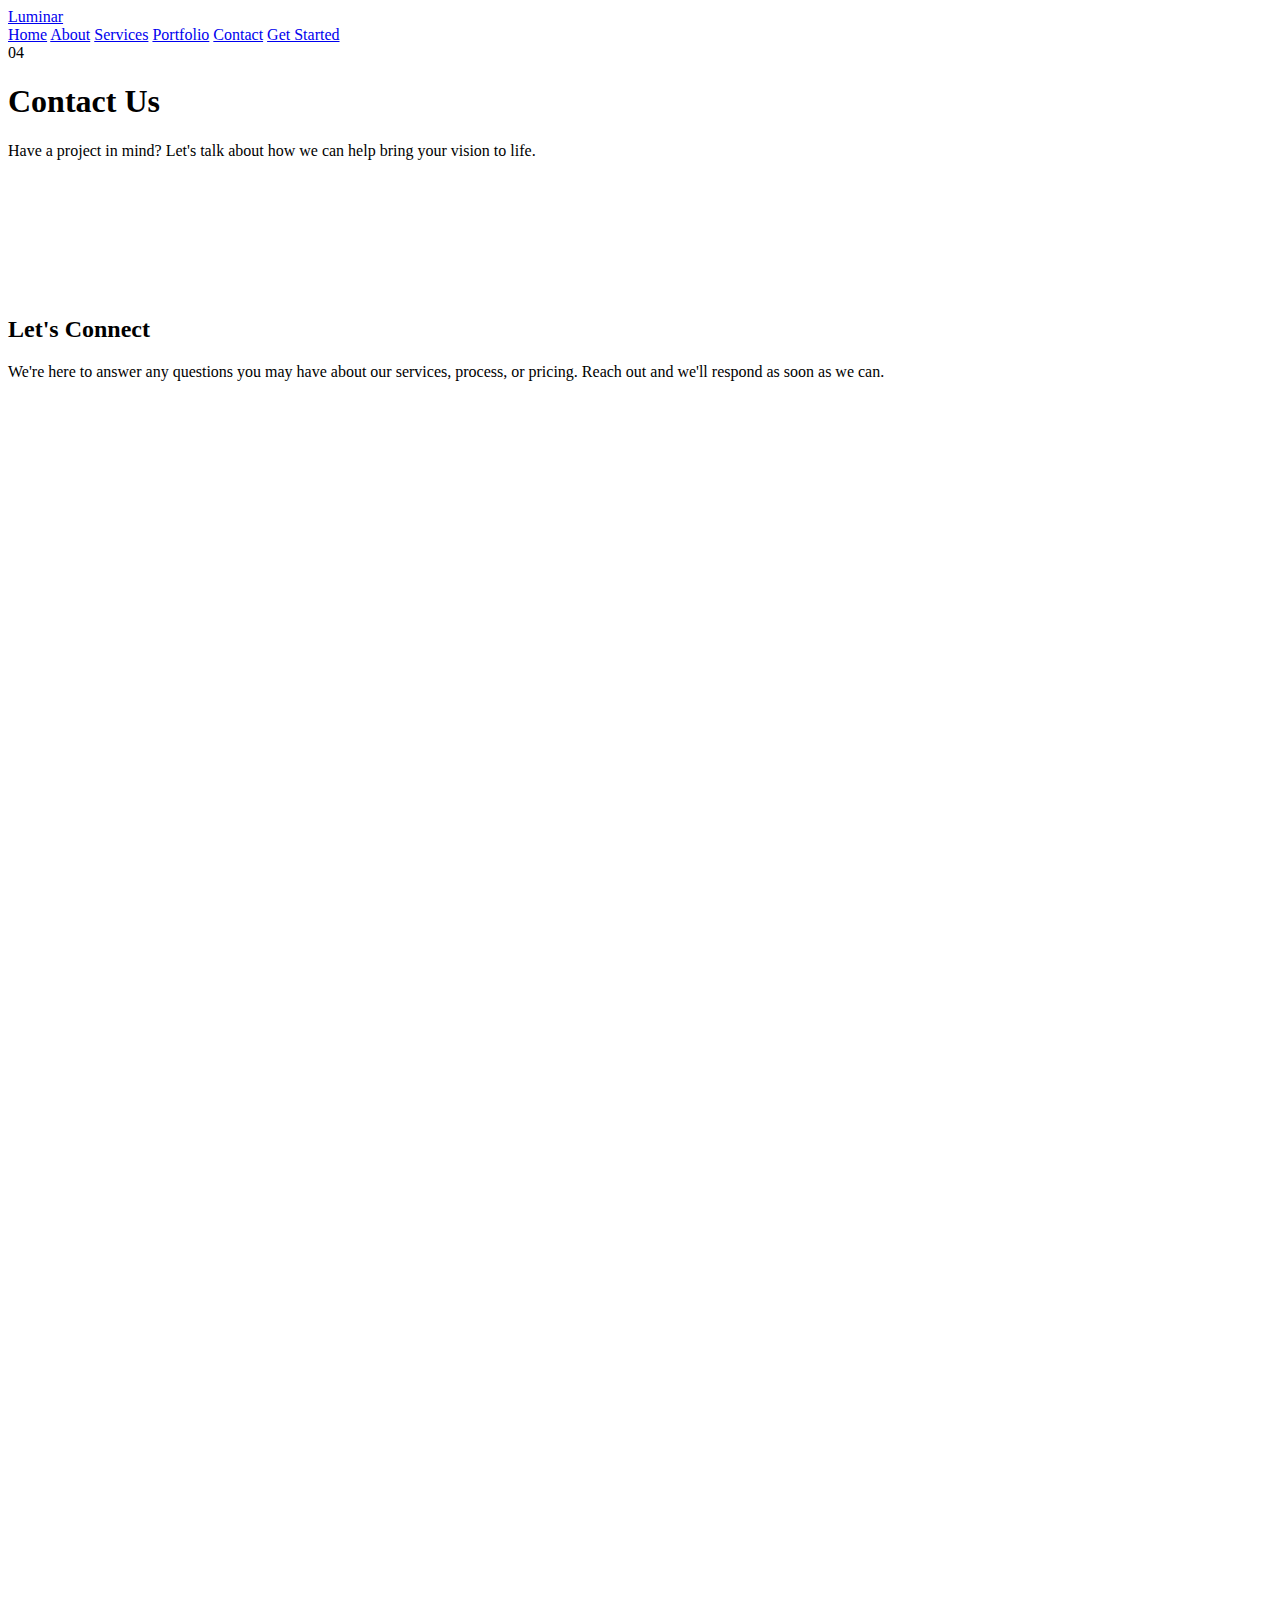
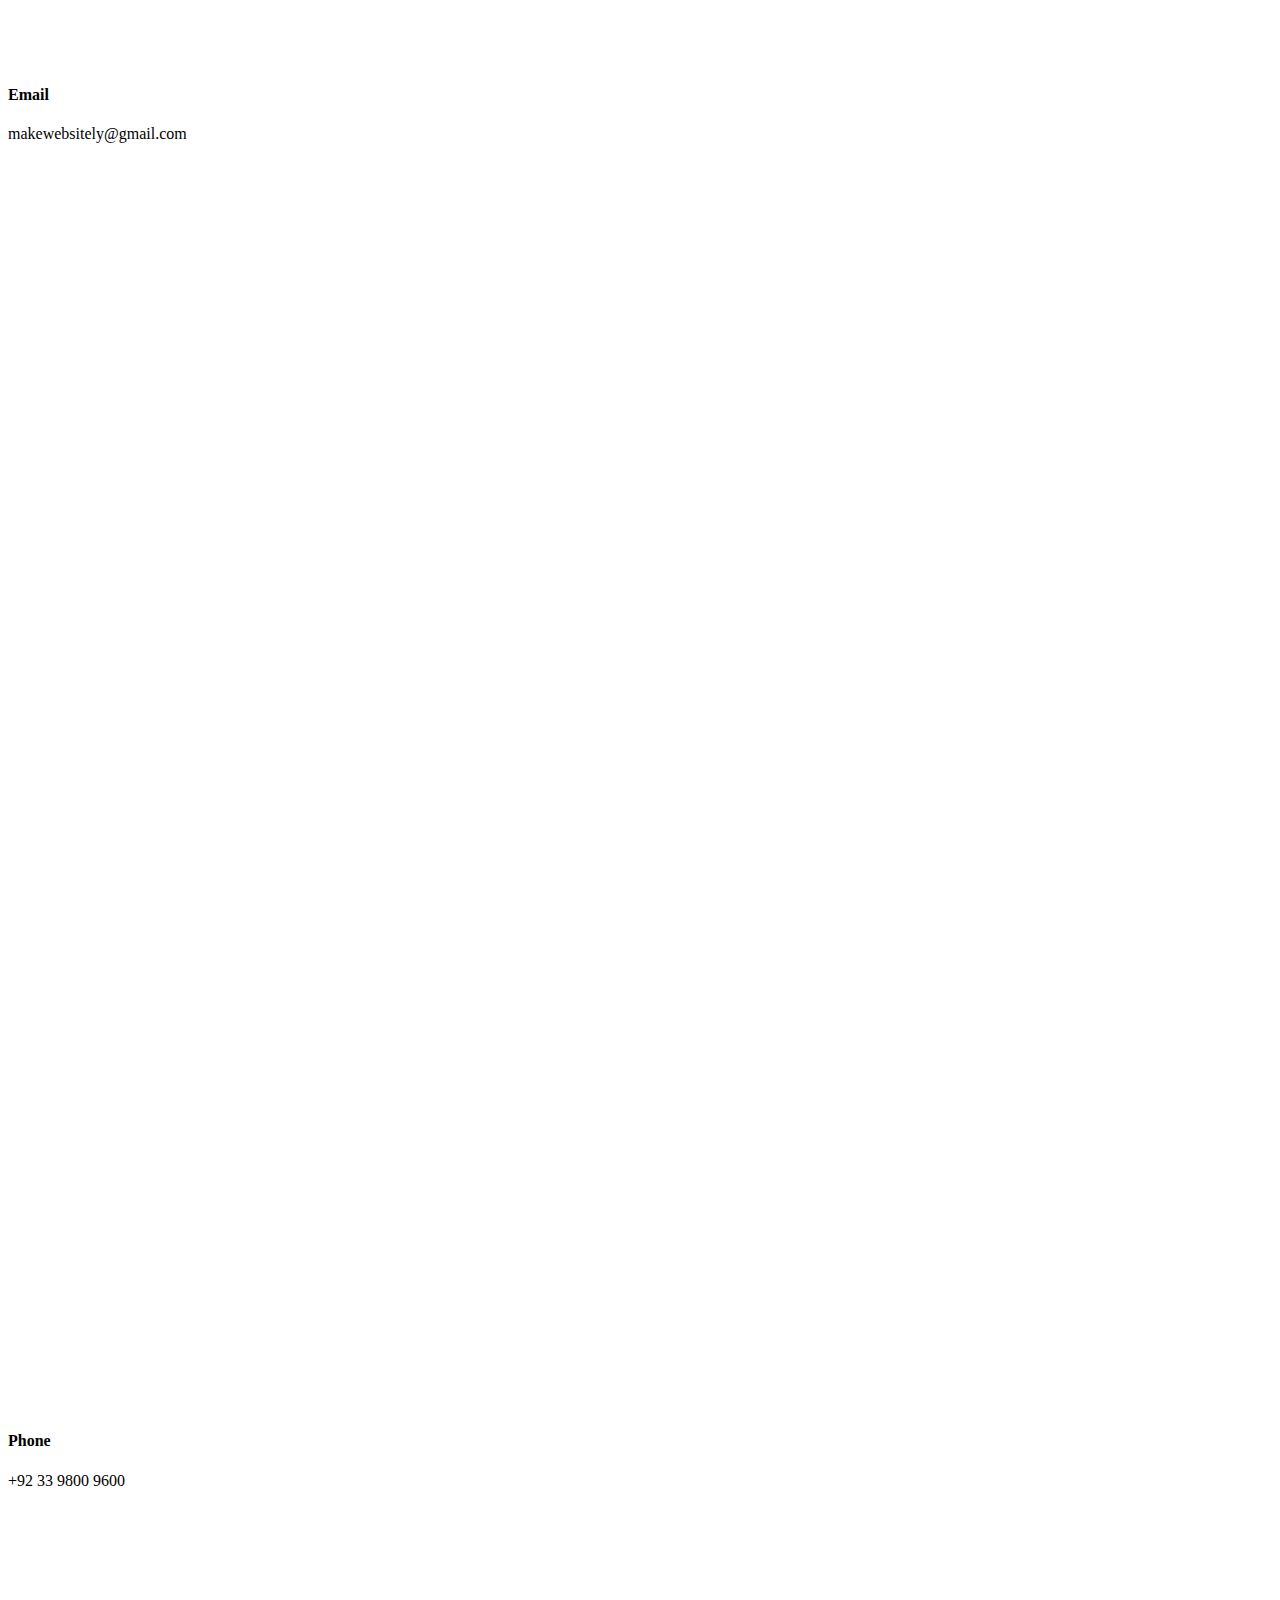
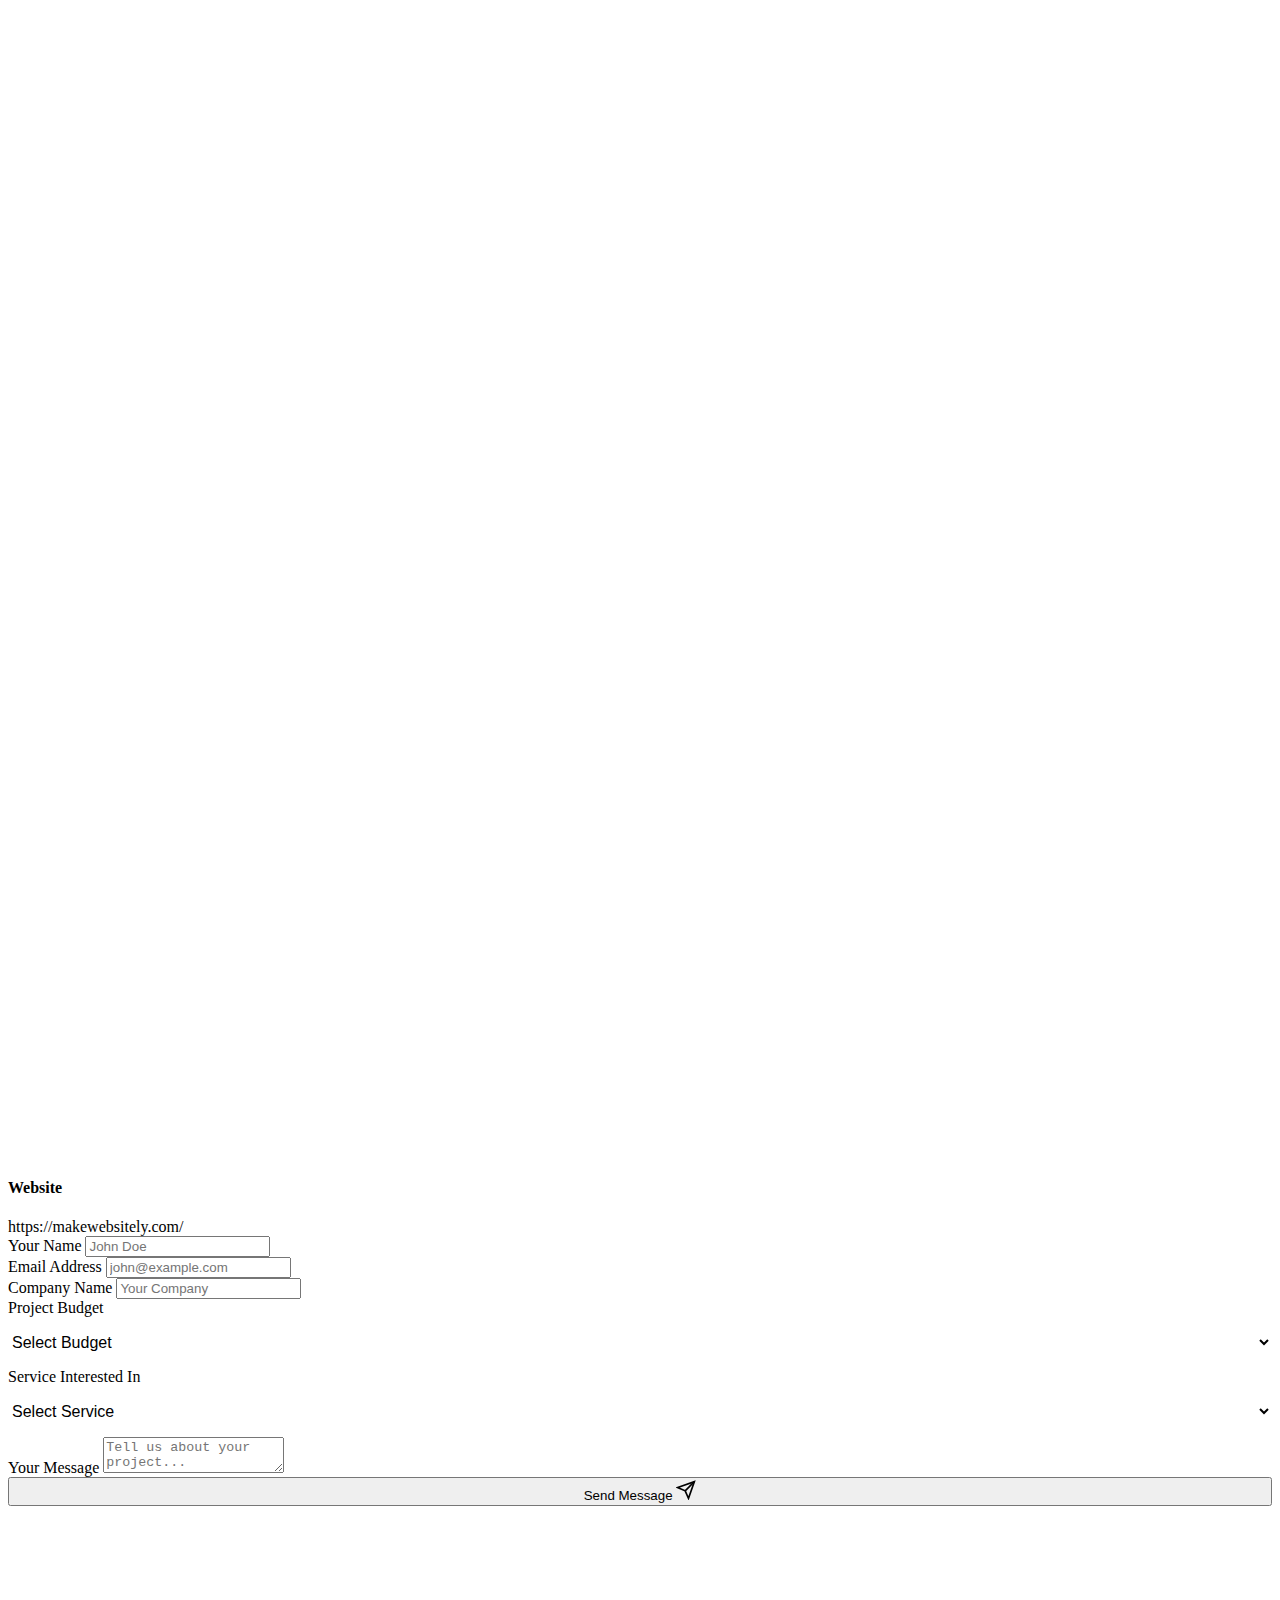
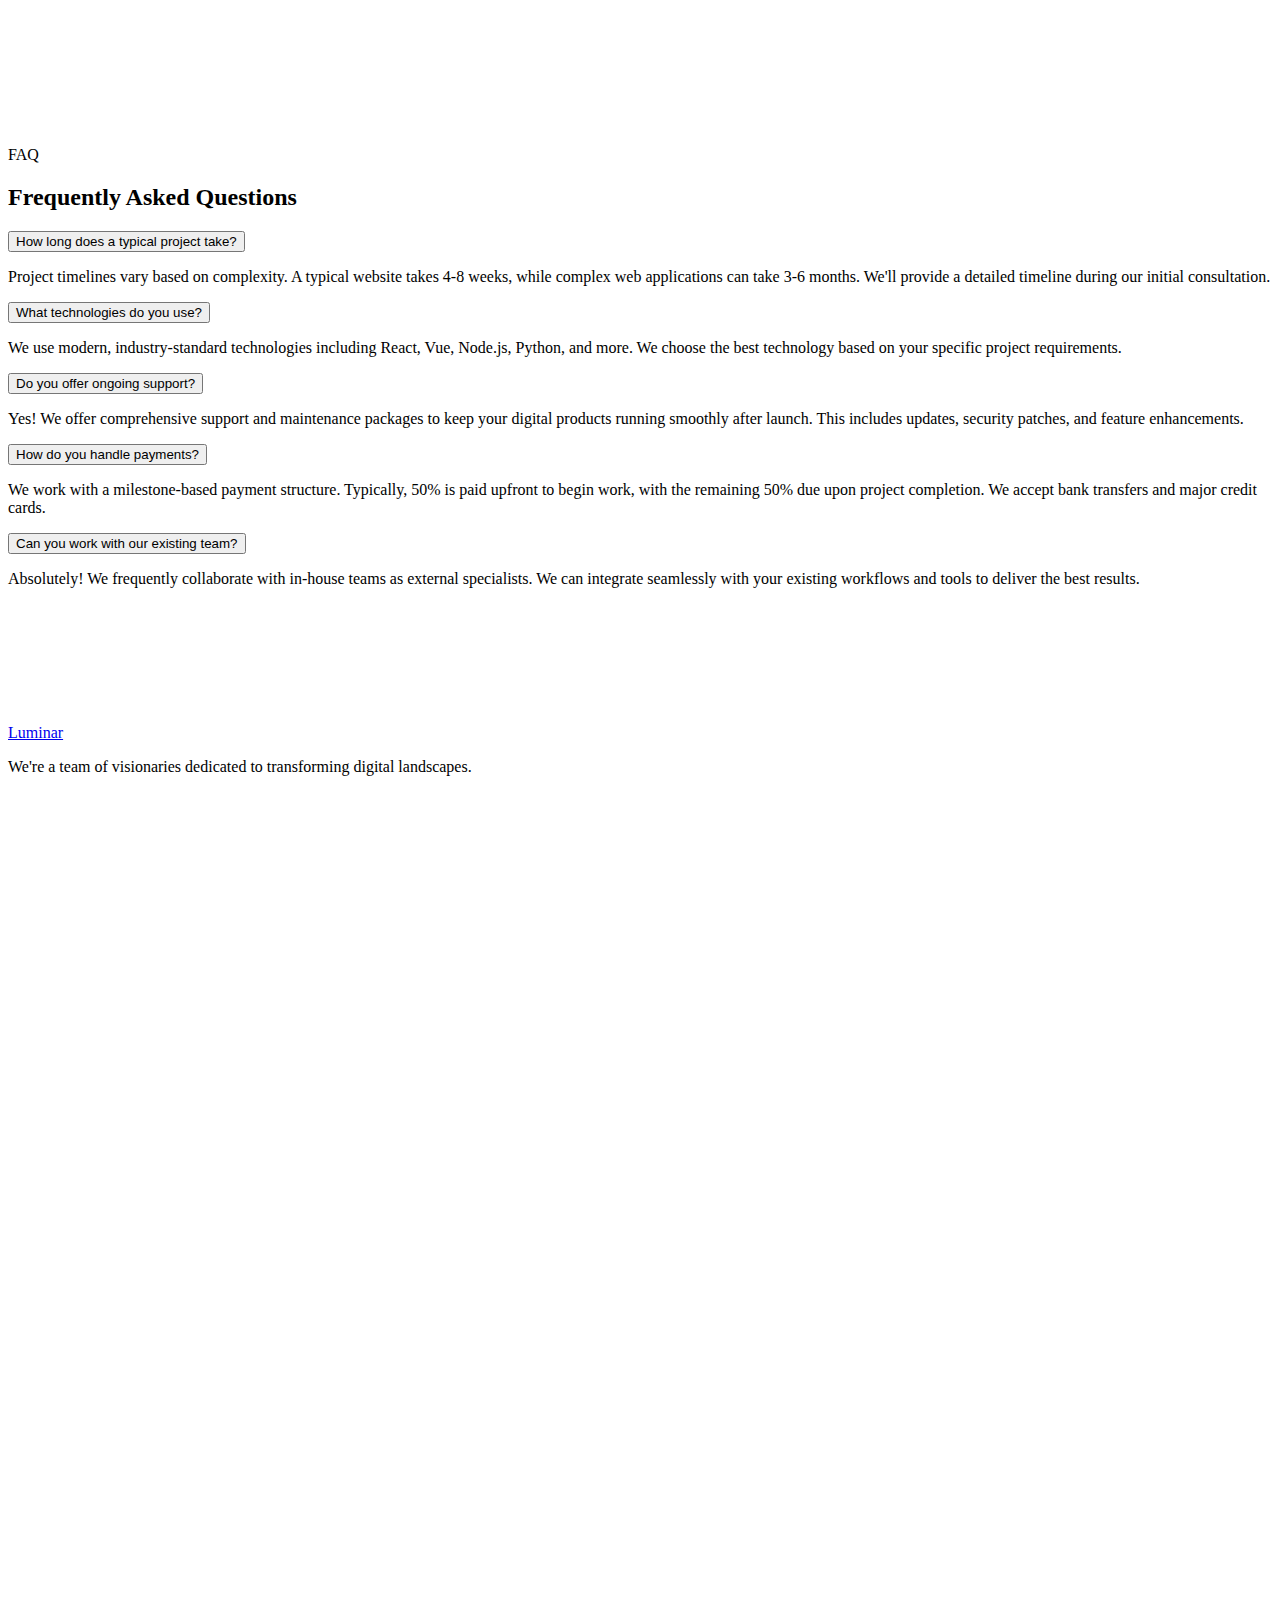
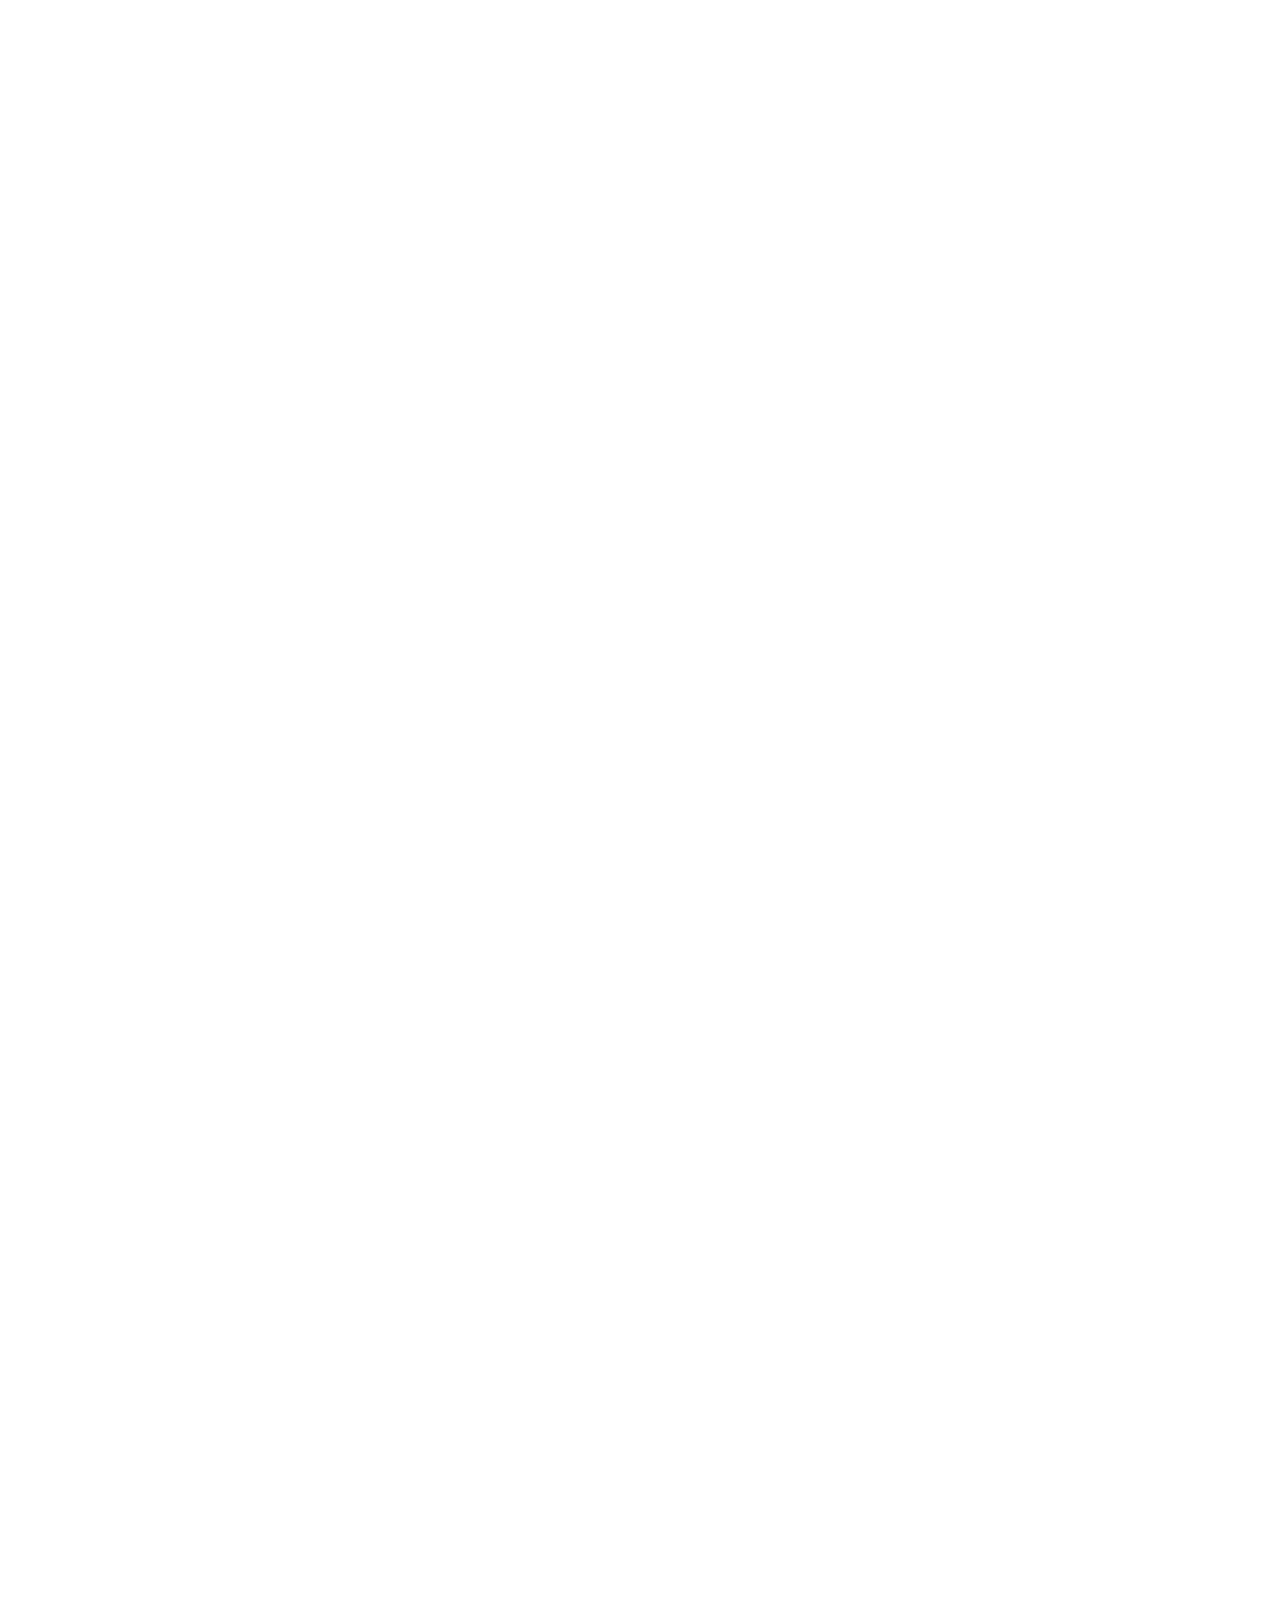
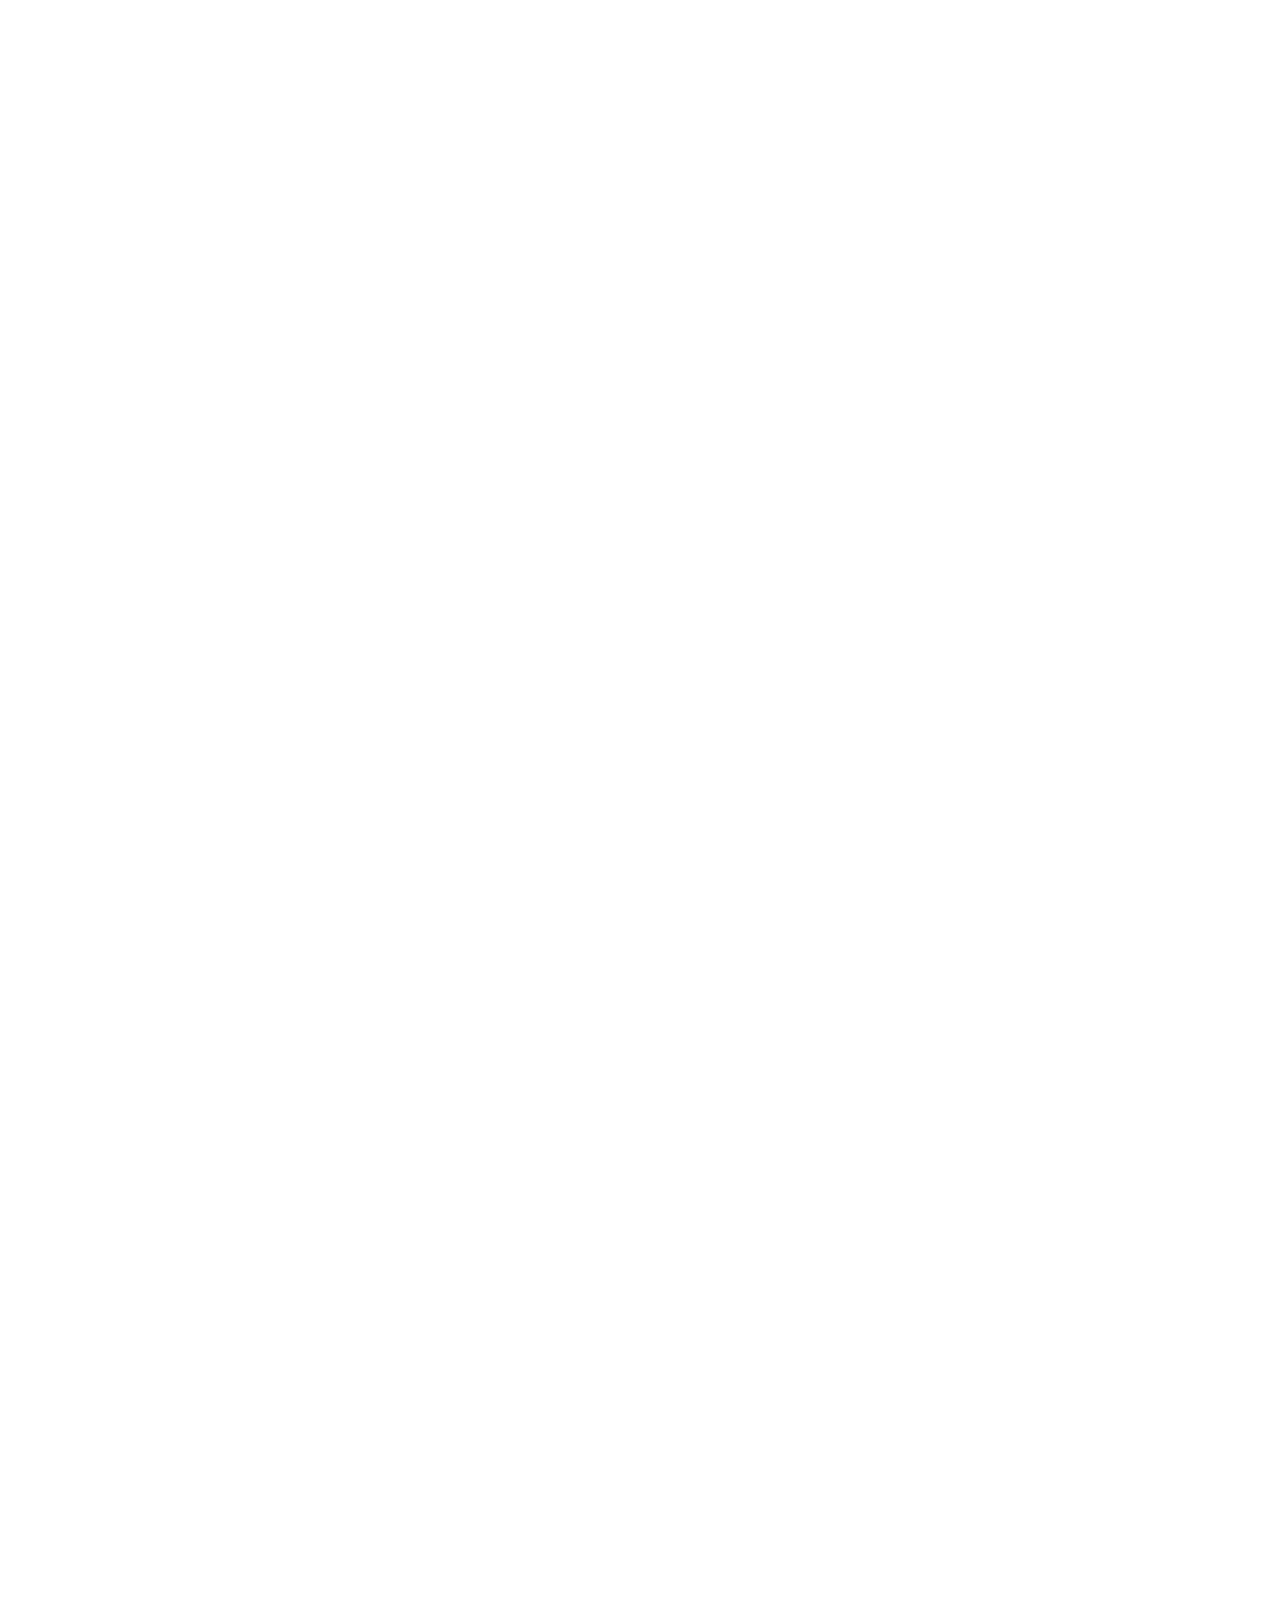
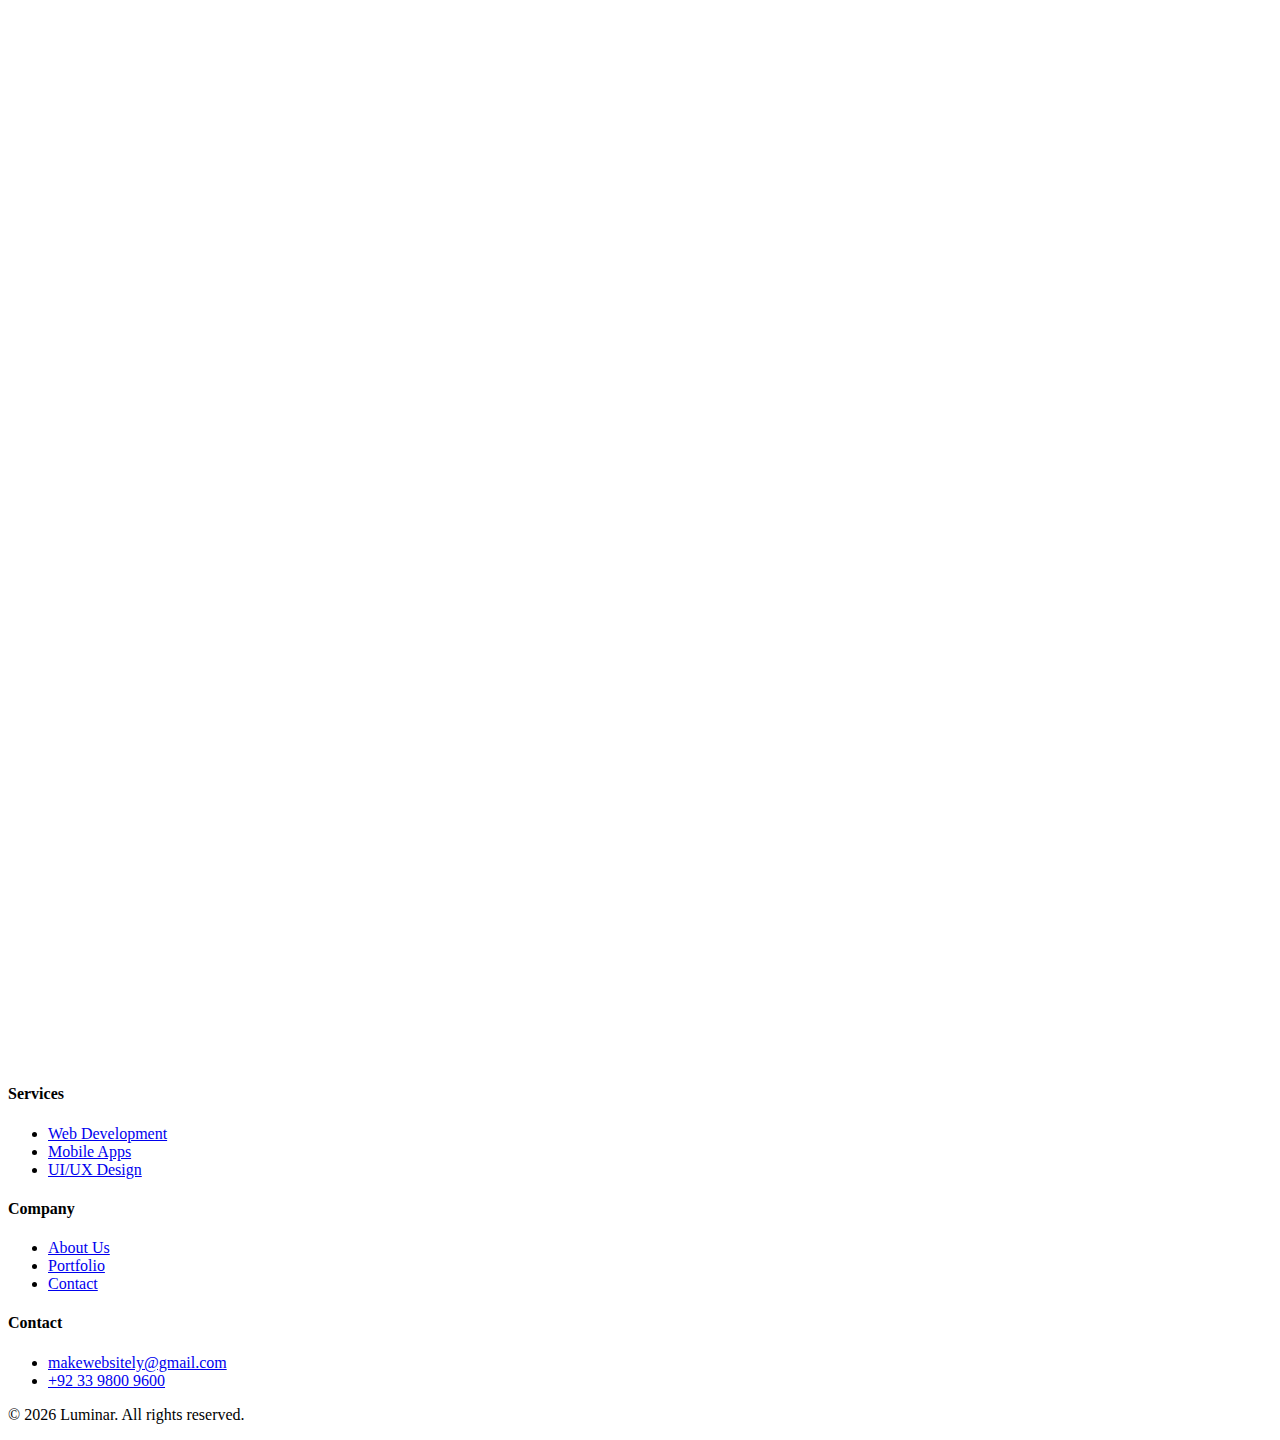
<file: contact.html>
<!DOCTYPE html>
<html lang="en">
<head>
    <meta charset="UTF-8">
    <meta name="viewport" content="width=device-width, initial-scale=1.0">
    <title>Contact Us | Luminar Digital Agency</title>
    <link rel="preconnect" href="https://fonts.googleapis.com">
    <link rel="preconnect" href="https://fonts.gstatic.com" crossorigin>
    <link href="https://fonts.googleapis.com/css2?family=Outfit:wght@300;400;500;600;700;800&family=Space+Grotesk:wght@300;400;500;600;700&display=swap" rel="stylesheet">
    <link rel="stylesheet" href="css/style.css">
</head>
<body>
    <!-- Header -->
    <header class="header">
        <div class="container">
            <div class="header-inner">
                <a href="index.html" class="logo"><span class="logo-dot"></span>Luminar</a>
                <nav class="nav" id="nav">
                    <a href="index.html" class="nav-link">Home</a>
                    <a href="about.html" class="nav-link">About</a>
                    <a href="services.html" class="nav-link">Services</a>
                    <a href="portfolio.html" class="nav-link">Portfolio</a>
                    <a href="contact.html" class="nav-link active">Contact</a>
                    <a href="contact.html" class="btn btn-primary nav-cta">Get Started</a>
                </nav>
                <div class="mobile-toggle" id="mobile-toggle"><span></span><span></span><span></span></div>
            </div>
        </div>
    </header>

    <!-- Page Hero -->
    <section class="page-hero">
        <span class="section-number num-04">04</span>
        <div class="container">
            <h1>Contact Us</h1>
            <p>Have a project in mind? Let's talk about how we can help bring your vision to life.</p>
        </div>
    </section>

    <!-- Contact -->
    <section style="padding: 120px 0;">
        <div class="container">
            <div class="contact-wrapper">
                <div class="contact-info">
                    <h2>Let's <span class="text-gradient">Connect</span></h2>
                    <p>We're here to answer any questions you may have about our services, process, or pricing. Reach out and we'll respond as soon as we can.</p>
                    <div class="contact-details">
                        <div class="contact-item">
                            <div class="contact-item-icon">
                                <svg viewBox="0 0 24 24" fill="none" stroke-width="2"><path d="M4 4h16c1.1 0 2 .9 2 2v12c0 1.1-.9 2-2 2H4c-1.1 0-2-.9-2-2V6c0-1.1.9-2 2-2z"/><polyline points="22,6 12,13 2,6"/></svg>
                            </div>
                            <div class="contact-item-content">
                                <h4>Email</h4>
                                <span>makewebsitely@gmail.com</span>
                            </div>
                        </div>
                        <div class="contact-item">
                            <div class="contact-item-icon">
                                <svg viewBox="0 0 24 24" fill="none" stroke-width="2"><path d="M22 16.92v3a2 2 0 0 1-2.18 2 19.79 19.79 0 0 1-8.63-3.07 19.5 19.5 0 0 1-6-6 19.79 19.79 0 0 1-3.07-8.67A2 2 0 0 1 4.11 2h3a2 2 0 0 1 2 1.72c.127.96.361 1.903.7 2.81a2 2 0 0 1-.45 2.11L8.09 9.91a16 16 0 0 0 6 6l1.27-1.27a2 2 0 0 1 2.11-.45c.907.339 1.85.574 2.81.7A2 2 0 0 1 22 16.92z"/></svg>
                            </div>
                            <div class="contact-item-content">
                                <h4>Phone</h4>
                                <span>+92 33 9800 9600</span>
                            </div>
                        </div>
                        <div class="contact-item">
                            <div class="contact-item-icon">
                                <svg viewBox="0 0 24 24" fill="none" stroke-width="2"><circle cx="12" cy="12" r="10"/><line x1="2" y1="12" x2="22" y2="12"/><path d="M12 2a15.3 15.3 0 0 1 4 10 15.3 15.3 0 0 1-4 10 15.3 15.3 0 0 1-4-10 15.3 15.3 0 0 1 4-10z"/></svg>
                            </div>
                            <div class="contact-item-content">
                                <h4>Website</h4>
                                <span>https://makewebsitely.com/</span>
                            </div>
                        </div>
                    </div>
                </div>
                <div class="contact-form-container glass-card">
                    <form>
                        <div class="form-row">
                            <div class="form-group">
                                <label for="name">Your Name</label>
                                <input type="text" id="name" placeholder="John Doe" required>
                            </div>
                            <div class="form-group">
                                <label for="email">Email Address</label>
                                <input type="email" id="email" placeholder="john@example.com" required>
                            </div>
                        </div>
                        <div class="form-row">
                            <div class="form-group">
                                <label for="company">Company Name</label>
                                <input type="text" id="company" placeholder="Your Company">
                            </div>
                            <div class="form-group">
                                <label for="budget">Project Budget</label>
                                <select id="budget" style="width: 100%; padding: 16px 0; font-size: 1rem; color: var(--text-dark); background: transparent; border: none; border-bottom: 2px solid var(--border-light); outline: none;">
                                    <option value="">Select Budget</option>
                                    <option value="1">$1,000 - $5,000</option>
                                    <option value="2">$5,000 - $10,000</option>
                                    <option value="3">$10,000 - $25,000</option>
                                    <option value="4">$25,000+</option>
                                </select>
                            </div>
                        </div>
                        <div class="form-group">
                            <label for="service">Service Interested In</label>
                            <select id="service" style="width: 100%; padding: 16px 0; font-size: 1rem; color: var(--text-dark); background: transparent; border: none; border-bottom: 2px solid var(--border-light); outline: none;">
                                <option value="">Select Service</option>
                                <option value="web">Web Development</option>
                                <option value="mobile">Mobile App Development</option>
                                <option value="design">UI/UX Design</option>
                                <option value="analytics">Data Analytics</option>
                                <option value="security">Cybersecurity</option>
                                <option value="consulting">Digital Consulting</option>
                            </select>
                        </div>
                        <div class="form-group">
                            <label for="message">Your Message</label>
                            <textarea id="message" placeholder="Tell us about your project..." required></textarea>
                        </div>
                        <button type="submit" class="btn btn-primary" style="width: 100%; justify-content: center;">
                            Send Message
                            <svg width="20" height="20" viewBox="0 0 24 24" fill="none" stroke="currentColor" stroke-width="2"><line x1="22" y1="2" x2="11" y2="13"/><polygon points="22 2 15 22 11 13 2 9 22 2"/></svg>
                        </button>
                    </form>
                </div>
            </div>
        </div>
    </section>

    <!-- FAQ -->
    <section style="padding: 120px 0; background: var(--bg-light);">
        <div class="container">
            <div class="section-header">
                <span class="section-label">FAQ</span>
                <h2 class="section-title">Frequently Asked Questions</h2>
            </div>
            <div class="faq-grid">
                <div class="faq-item">
                    <button class="faq-question">
                        How long does a typical project take?
                        <span class="faq-icon"></span>
                    </button>
                    <div class="faq-answer">
                        <p>Project timelines vary based on complexity. A typical website takes 4-8 weeks, while complex web applications can take 3-6 months. We'll provide a detailed timeline during our initial consultation.</p>
                    </div>
                </div>
                <div class="faq-item">
                    <button class="faq-question">
                        What technologies do you use?
                        <span class="faq-icon"></span>
                    </button>
                    <div class="faq-answer">
                        <p>We use modern, industry-standard technologies including React, Vue, Node.js, Python, and more. We choose the best technology based on your specific project requirements.</p>
                    </div>
                </div>
                <div class="faq-item">
                    <button class="faq-question">
                        Do you offer ongoing support?
                        <span class="faq-icon"></span>
                    </button>
                    <div class="faq-answer">
                        <p>Yes! We offer comprehensive support and maintenance packages to keep your digital products running smoothly after launch. This includes updates, security patches, and feature enhancements.</p>
                    </div>
                </div>
                <div class="faq-item">
                    <button class="faq-question">
                        How do you handle payments?
                        <span class="faq-icon"></span>
                    </button>
                    <div class="faq-answer">
                        <p>We work with a milestone-based payment structure. Typically, 50% is paid upfront to begin work, with the remaining 50% due upon project completion. We accept bank transfers and major credit cards.</p>
                    </div>
                </div>
                <div class="faq-item">
                    <button class="faq-question">
                        Can you work with our existing team?
                        <span class="faq-icon"></span>
                    </button>
                    <div class="faq-answer">
                        <p>Absolutely! We frequently collaborate with in-house teams as external specialists. We can integrate seamlessly with your existing workflows and tools to deliver the best results.</p>
                    </div>
                </div>
            </div>
        </div>
    </section>

    <!-- Footer -->
    <footer class="footer">
        <div class="container">
            <div class="footer-grid">
                <div class="footer-brand">
                    <a href="index.html" class="logo"><span class="logo-dot"></span>Luminar</a>
                    <p>We're a team of visionaries dedicated to transforming digital landscapes.</p>
                    <div class="footer-social">
                        <a href="#"><svg viewBox="0 0 24 24" fill="none" stroke-width="2"><path d="M18 2h-3a5 5 0 0 0-5 5v3H7v4h3v8h4v-8h3l1-4h-4V7a1 1 0 0 1 1-1h3z"/></svg></a>
                        <a href="#"><svg viewBox="0 0 24 24" fill="none" stroke-width="2"><path d="M23 3a10.9 10.9 0 0 1-3.14 1.53 4.48 4.48 0 0 0-7.86 3v1A10.66 10.66 0 0 1 3 4s-4 9 5 13a11.64 11.64 0 0 1-7 2c9 5 20 0 20-11.5a4.5 4.5 0 0 0-.08-.83A7.72 7.72 0 0 0 23 3z"/></svg></a>
                        <a href="#"><svg viewBox="0 0 24 24" fill="none" stroke-width="2"><rect x="2" y="2" width="20" height="20" rx="5"/><path d="M16 11.37A4 4 0 1 1 12.63 8 4 4 0 0 1 16 11.37z"/></svg></a>
                        <a href="#"><svg viewBox="0 0 24 24" fill="none" stroke-width="2"><path d="M16 8a6 6 0 0 1 6 6v7h-4v-7a2 2 0 0 0-2-2 2 2 0 0 0-2 2v7h-4v-7a6 6 0 0 1 6-6z"/></svg></a>
                    </div>
                </div>
                <div class="footer-column">
                    <h4>Services</h4>
                    <ul><li><a href="services.html">Web Development</a></li><li><a href="services.html">Mobile Apps</a></li><li><a href="services.html">UI/UX Design</a></li></ul>
                </div>
                <div class="footer-column">
                    <h4>Company</h4>
                    <ul><li><a href="about.html">About Us</a></li><li><a href="portfolio.html">Portfolio</a></li><li><a href="contact.html">Contact</a></li></ul>
                </div>
                <div class="footer-column">
                    <h4>Contact</h4>
                    <ul><li><a href="mailto:makewebsitely@gmail.com">makewebsitely@gmail.com</a></li><li><a href="tel:+923398009600">+92 33 9800 9600</a></li></ul>
                </div>
            </div>
            <div class="footer-bottom">
                <p>&copy; 2026 Luminar. All rights reserved.</p>
            </div>
        </div>
    </footer>
    <script src="js/main.js"></script>
</body>
</html>
</file>
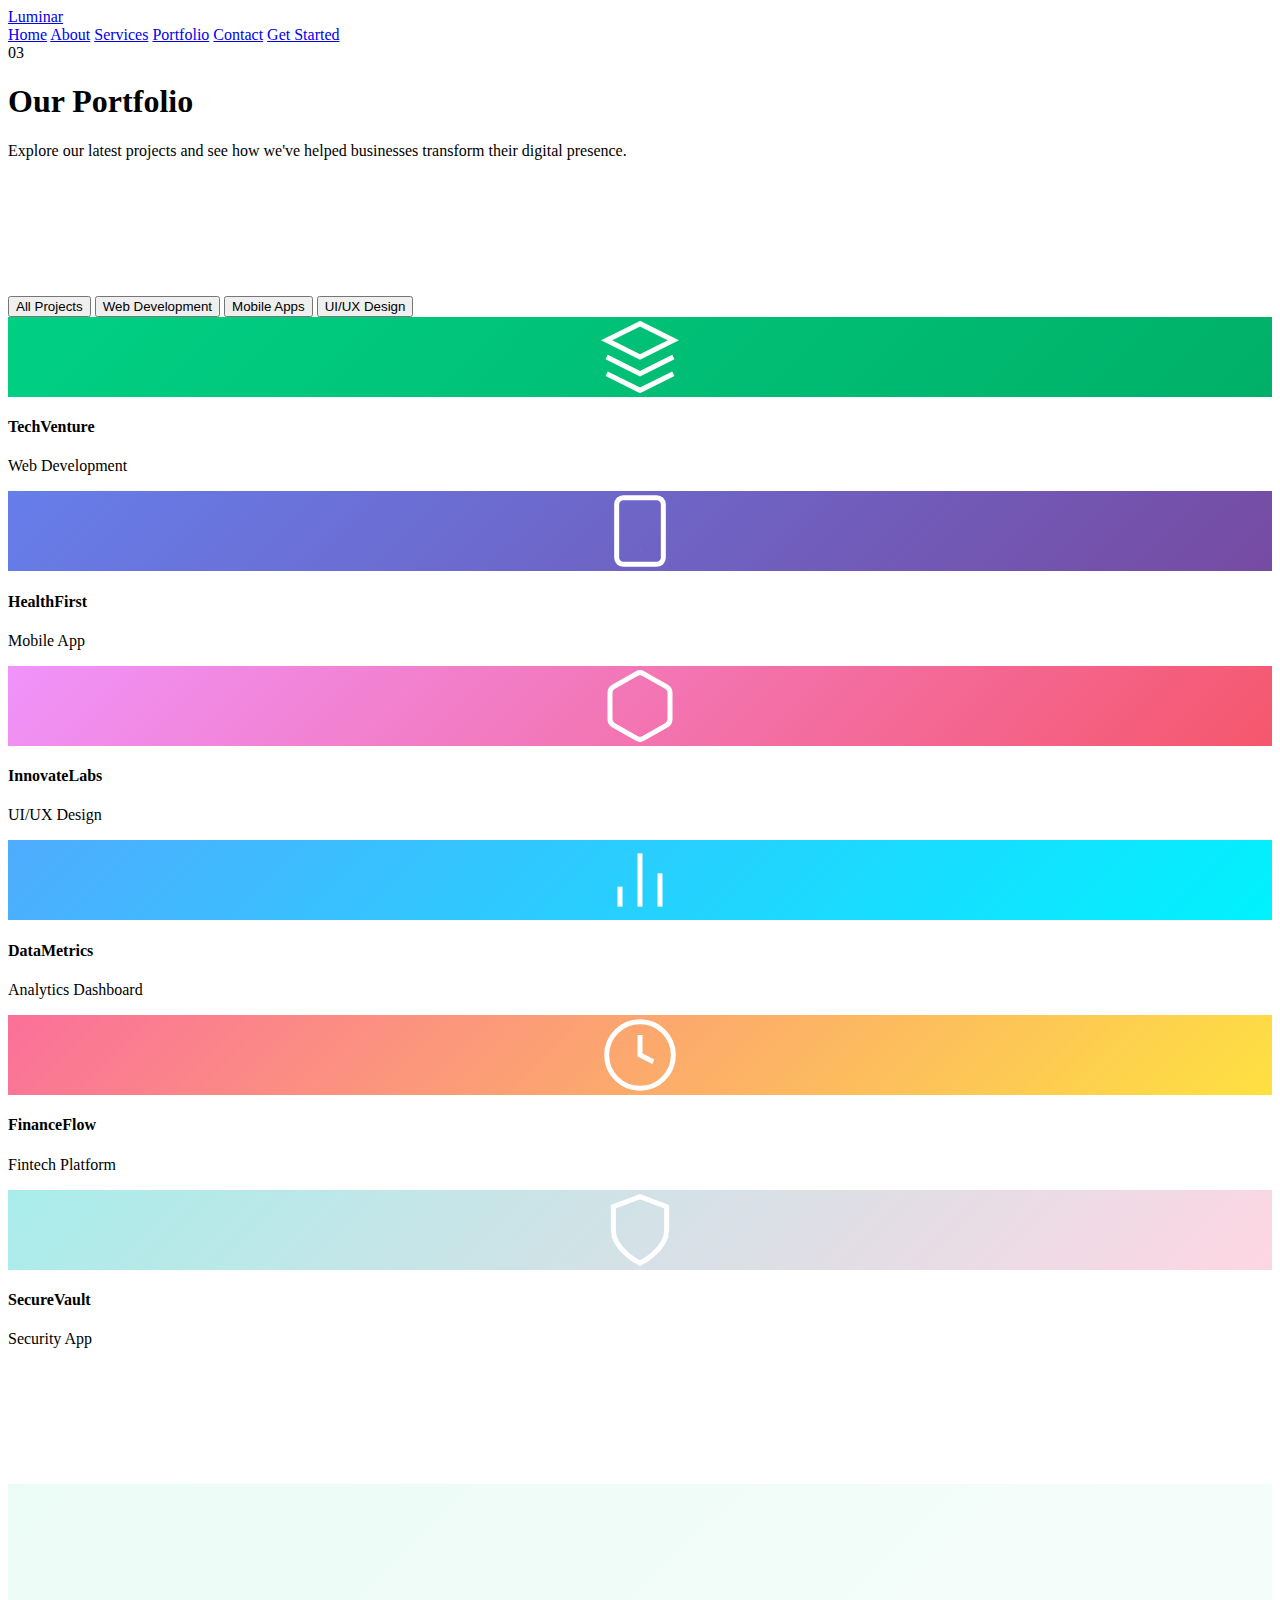
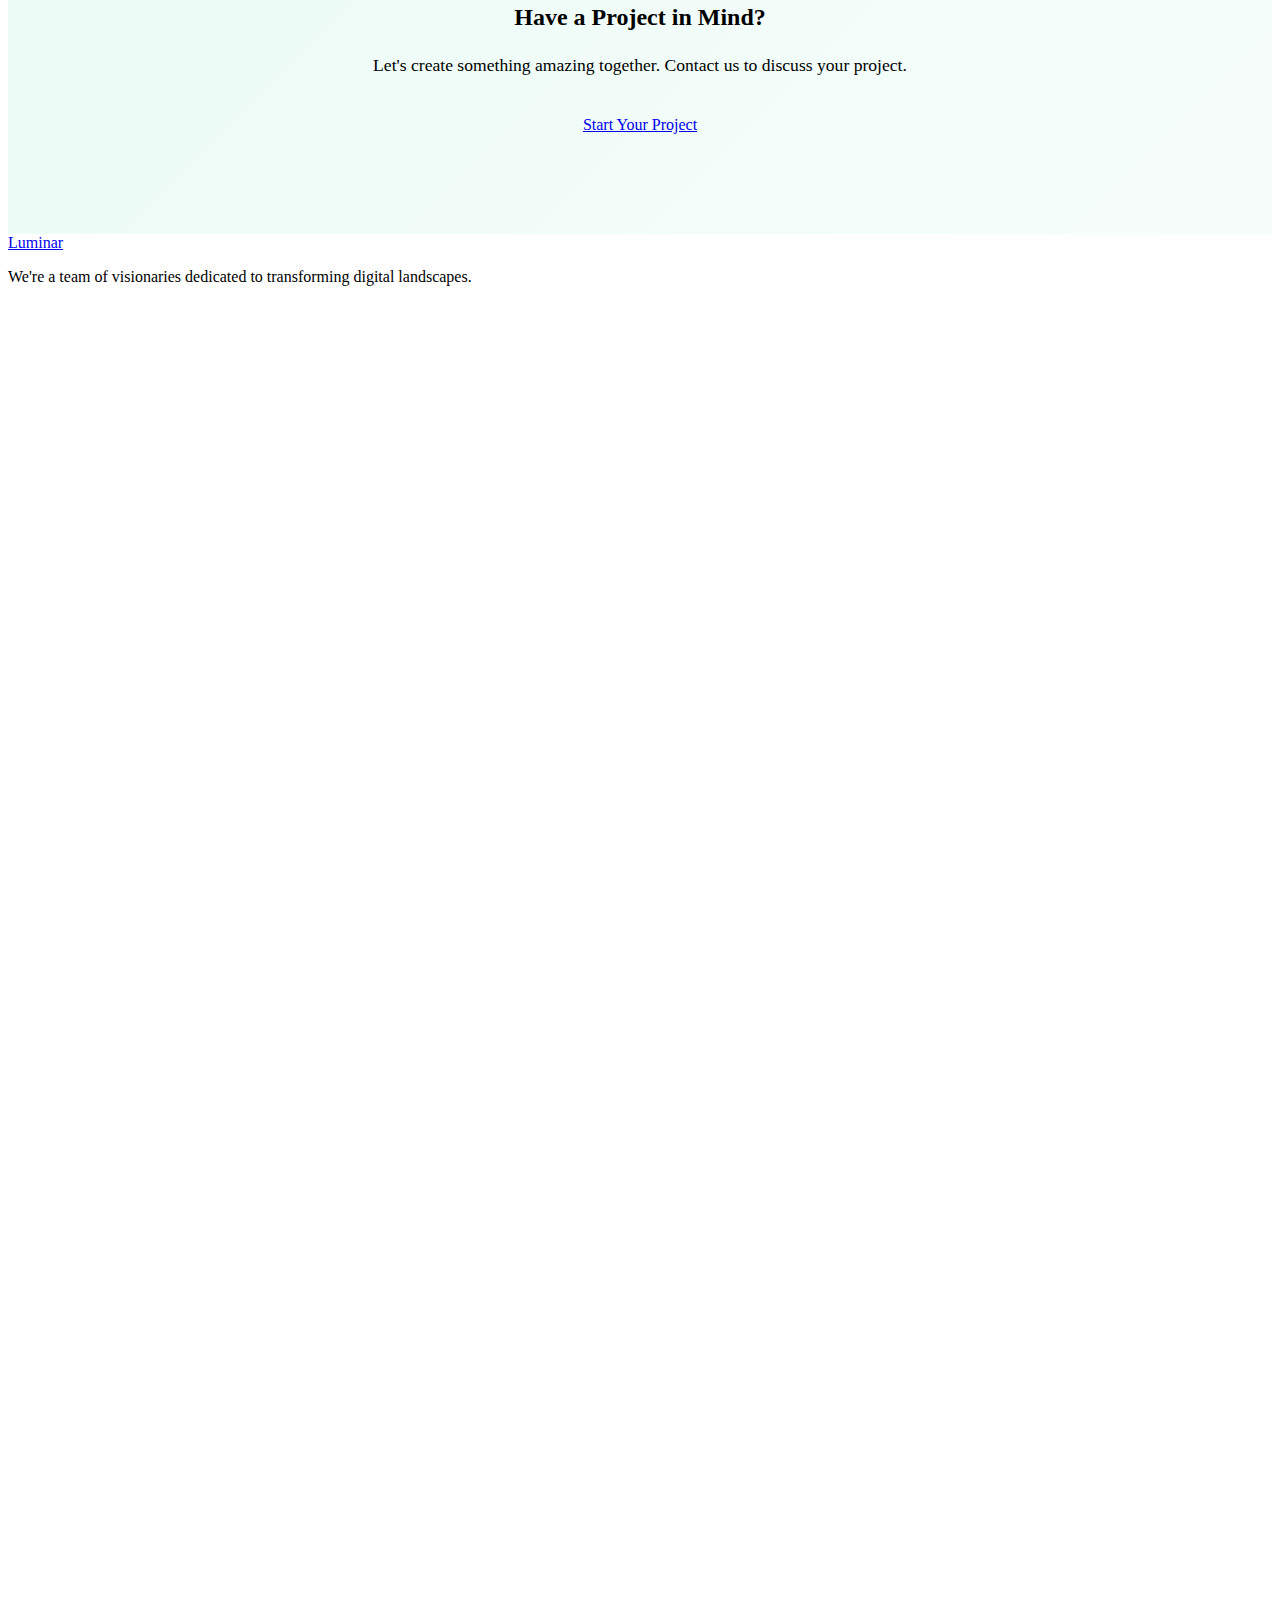
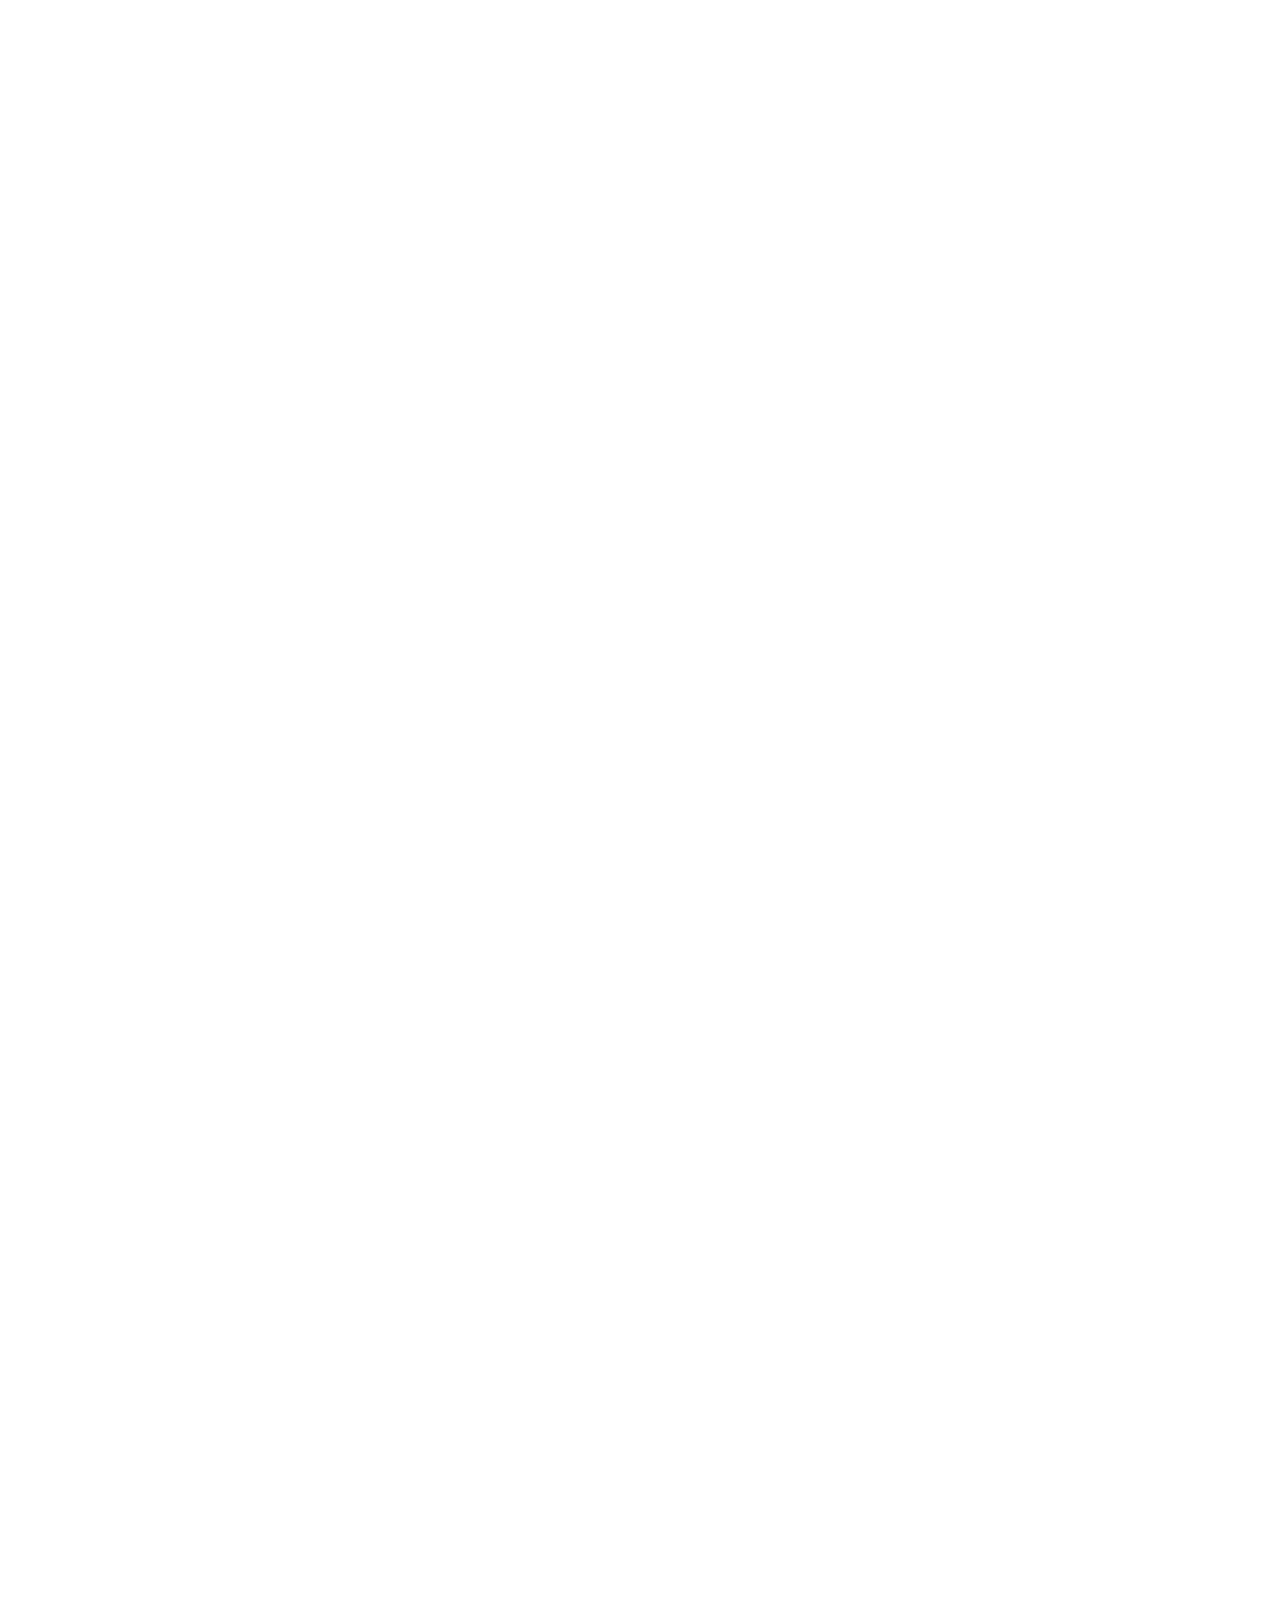
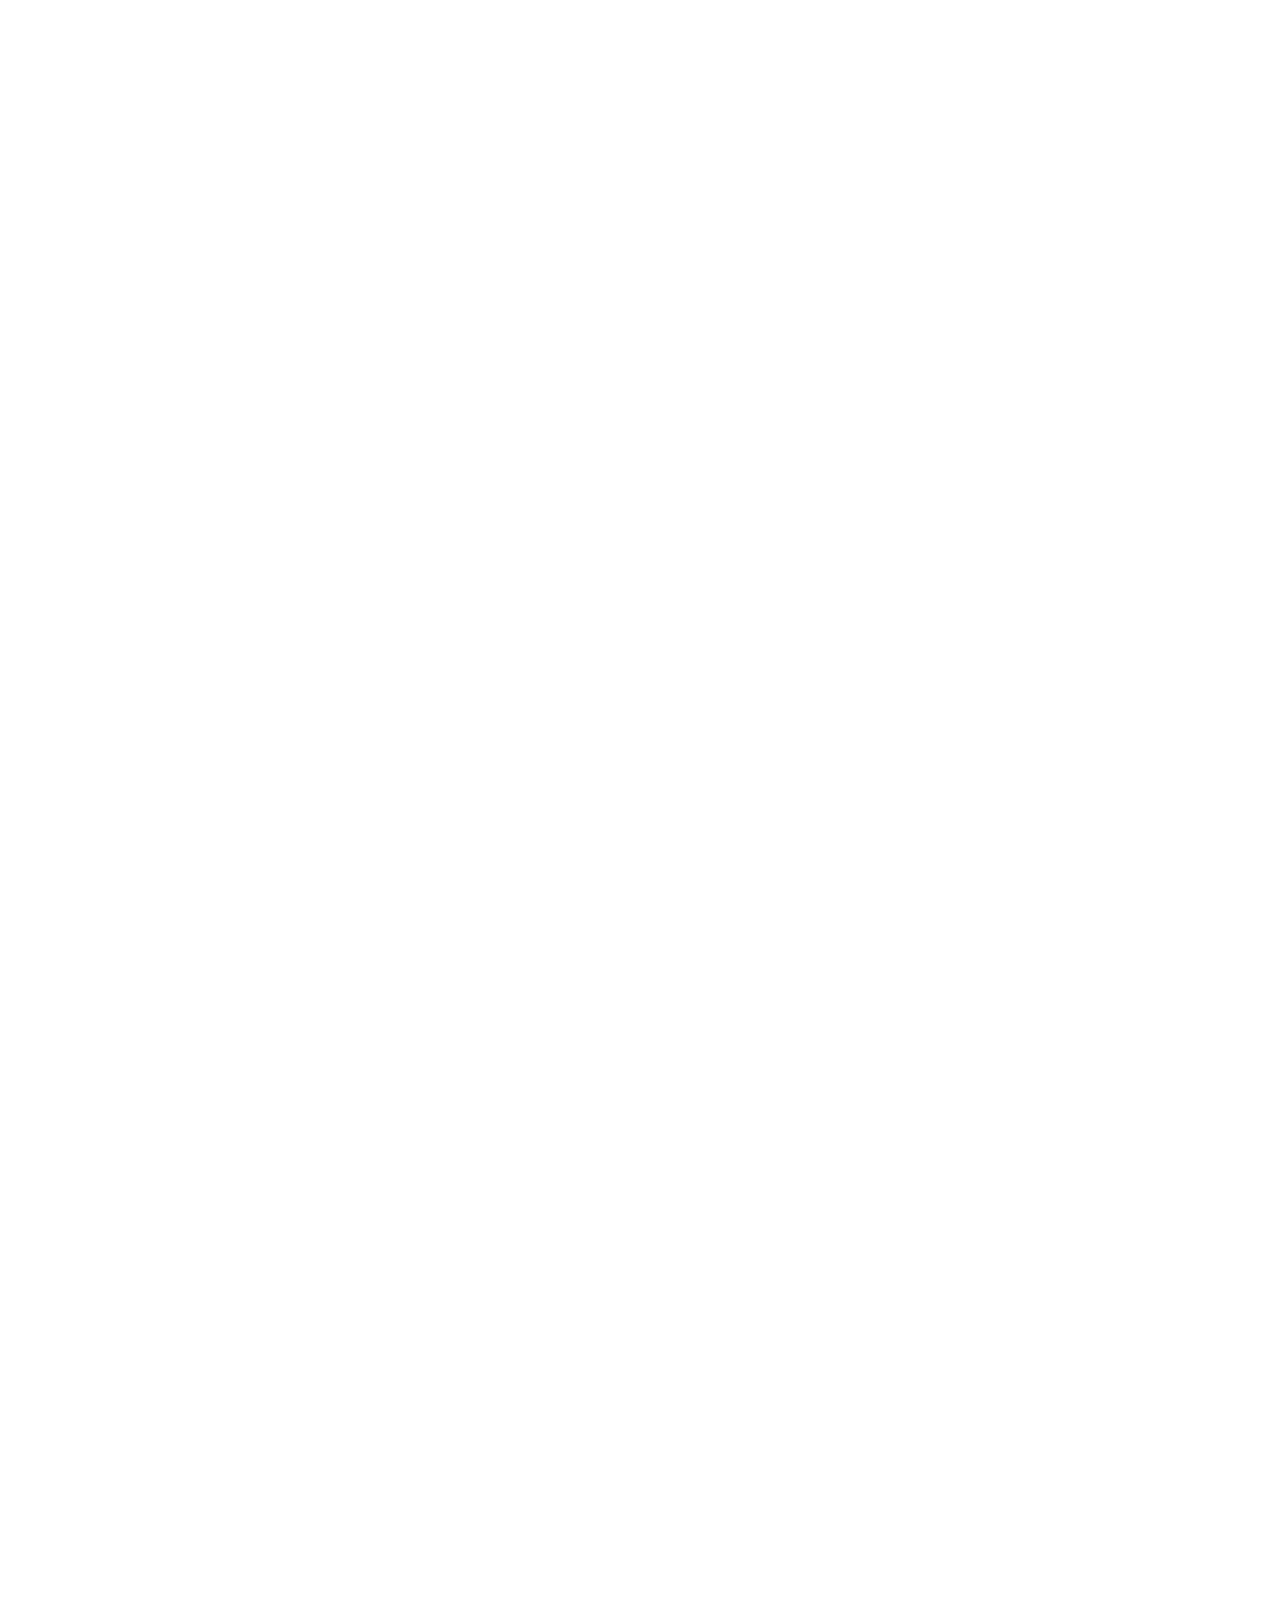
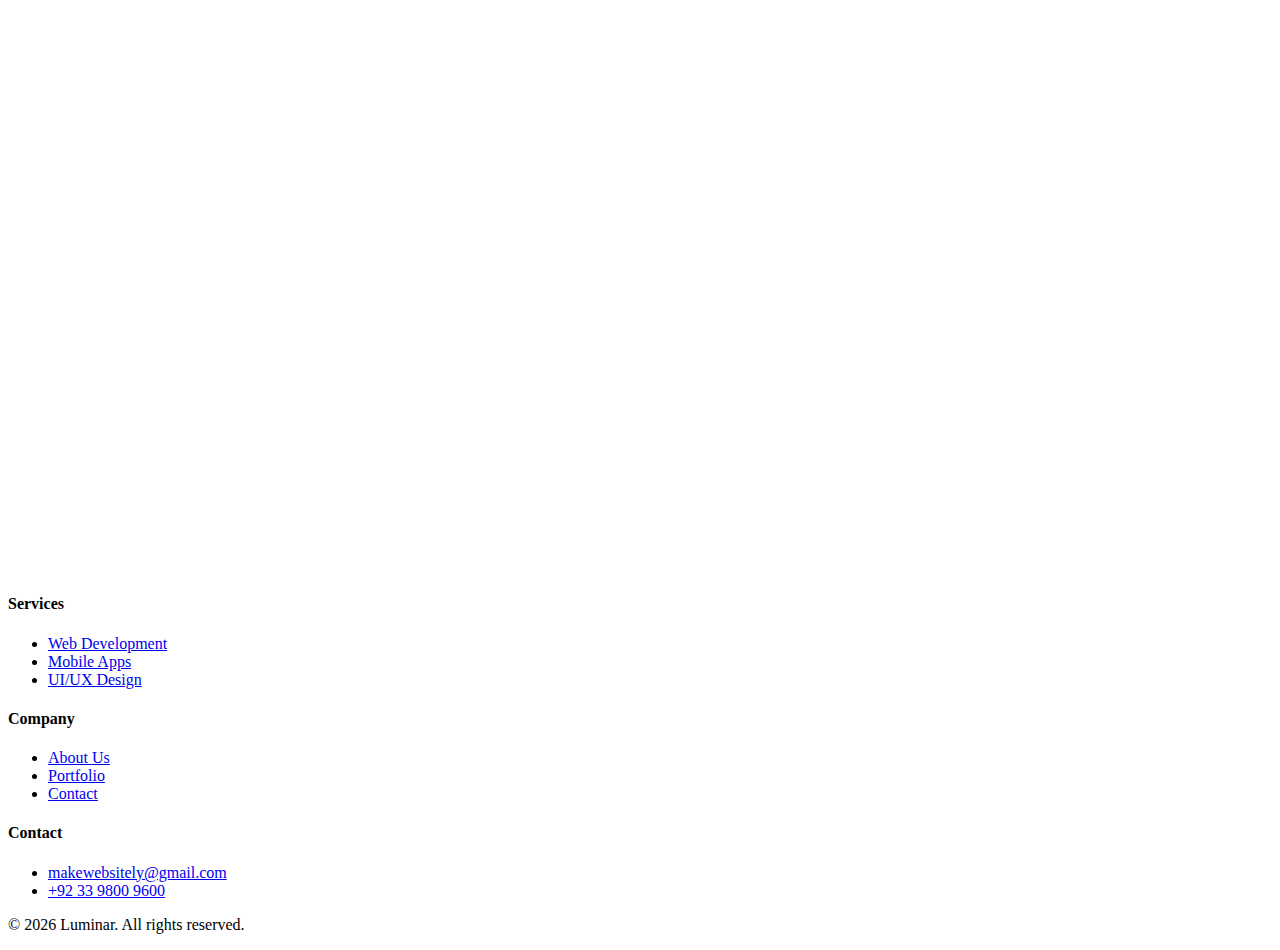
<file: portfolio.html>
<!DOCTYPE html>
<html lang="en">
<head>
    <meta charset="UTF-8">
    <meta name="viewport" content="width=device-width, initial-scale=1.0">
    <title>Portfolio | Luminar Digital Agency</title>
    <link rel="preconnect" href="https://fonts.googleapis.com">
    <link rel="preconnect" href="https://fonts.gstatic.com" crossorigin>
    <link href="https://fonts.googleapis.com/css2?family=Outfit:wght@300;400;500;600;700;800&family=Space+Grotesk:wght@300;400;500;600;700&display=swap" rel="stylesheet">
    <link rel="stylesheet" href="css/style.css">
</head>
<body>
    <!-- Header -->
    <header class="header">
        <div class="container">
            <div class="header-inner">
                <a href="index.html" class="logo"><span class="logo-dot"></span>Luminar</a>
                <nav class="nav" id="nav">
                    <a href="index.html" class="nav-link">Home</a>
                    <a href="about.html" class="nav-link">About</a>
                    <a href="services.html" class="nav-link">Services</a>
                    <a href="portfolio.html" class="nav-link active">Portfolio</a>
                    <a href="contact.html" class="nav-link">Contact</a>
                    <a href="contact.html" class="btn btn-primary nav-cta">Get Started</a>
                </nav>
                <div class="mobile-toggle" id="mobile-toggle"><span></span><span></span><span></span></div>
            </div>
        </div>
    </header>

    <!-- Page Hero -->
    <section class="page-hero">
        <span class="section-number num-03">03</span>
        <div class="container">
            <h1>Our Portfolio</h1>
            <p>Explore our latest projects and see how we've helped businesses transform their digital presence.</p>
        </div>
    </section>

    <!-- Portfolio -->
    <section style="padding: 120px 0;">
        <div class="container">
            <div class="portfolio-filters">
                <button class="filter-btn active">All Projects</button>
                <button class="filter-btn">Web Development</button>
                <button class="filter-btn">Mobile Apps</button>
                <button class="filter-btn">UI/UX Design</button>
            </div>
            <div class="portfolio-grid">
                <div class="portfolio-item glass-card">
                    <div style="background: linear-gradient(135deg, #00D084 0%, #00B068 100%); width: 100%; height: 100%; display: flex; align-items: center; justify-content: center;">
                        <svg width="80" height="80" viewBox="0 0 24 24" fill="none" stroke="white" stroke-width="1.5"><path d="M12 2L2 7l10 5 10-5-10-5z"/><path d="M2 17l10 5 10-5"/><path d="M2 12l10 5 10-5"/></svg>
                    </div>
                    <div class="portfolio-overlay"><h4>TechVenture</h4><p>Web Development</p></div>
                </div>
                <div class="portfolio-item glass-card">
                    <div style="background: linear-gradient(135deg, #667eea 0%, #764ba2 100%); width: 100%; height: 100%; display: flex; align-items: center; justify-content: center;">
                        <svg width="80" height="80" viewBox="0 0 24 24" fill="none" stroke="white" stroke-width="1.5"><rect x="5" y="2" width="14" height="20" rx="2"/><path d="M12 18h.01"/></svg>
                    </div>
                    <div class="portfolio-overlay"><h4>HealthFirst</h4><p>Mobile App</p></div>
                </div>
                <div class="portfolio-item glass-card">
                    <div style="background: linear-gradient(135deg, #f093fb 0%, #f5576c 100%); width: 100%; height: 100%; display: flex; align-items: center; justify-content: center;">
                        <svg width="80" height="80" viewBox="0 0 24 24" fill="none" stroke="white" stroke-width="1.5"><path d="M21 16V8a2 2 0 0 0-1-1.73l-7-4a2 2 0 0 0-2 0l-7 4A2 2 0 0 0 3 8v8a2 2 0 0 0 1 1.73l7 4a2 2 0 0 0 2 0l7-4A2 2 0 0 0 21 16z"/></svg>
                    </div>
                    <div class="portfolio-overlay"><h4>InnovateLabs</h4><p>UI/UX Design</p></div>
                </div>
                <div class="portfolio-item glass-card">
                    <div style="background: linear-gradient(135deg, #4facfe 0%, #00f2fe 100%); width: 100%; height: 100%; display: flex; align-items: center; justify-content: center;">
                        <svg width="80" height="80" viewBox="0 0 24 24" fill="none" stroke="white" stroke-width="1.5"><path d="M18 20V10"/><path d="M12 20V4"/><path d="M6 20v-6"/></svg>
                    </div>
                    <div class="portfolio-overlay"><h4>DataMetrics</h4><p>Analytics Dashboard</p></div>
                </div>
                <div class="portfolio-item glass-card">
                    <div style="background: linear-gradient(135deg, #fa709a 0%, #fee140 100%); width: 100%; height: 100%; display: flex; align-items: center; justify-content: center;">
                        <svg width="80" height="80" viewBox="0 0 24 24" fill="none" stroke="white" stroke-width="1.5"><circle cx="12" cy="12" r="10"/><path d="M12 6v6l4 2"/></svg>
                    </div>
                    <div class="portfolio-overlay"><h4>FinanceFlow</h4><p>Fintech Platform</p></div>
                </div>
                <div class="portfolio-item glass-card">
                    <div style="background: linear-gradient(135deg, #a8edea 0%, #fed6e3 100%); width: 100%; height: 100%; display: flex; align-items: center; justify-content: center;">
                        <svg width="80" height="80" viewBox="0 0 24 24" fill="none" stroke="white" stroke-width="1.5"><path d="M12 22s8-4 8-10V5l-8-3-8 3v7c0 6 8 10 8 10z"/></svg>
                    </div>
                    <div class="portfolio-overlay"><h4>SecureVault</h4><p>Security App</p></div>
                </div>
            </div>
        </div>
    </section>

    <!-- CTA -->
    <section style="padding: 100px 0; background: linear-gradient(135deg, rgba(0, 208, 132, 0.08) 0%, rgba(0, 208, 132, 0.03) 100%);">
        <div class="container">
            <div style="text-align: center; max-width: 700px; margin: 0 auto;">
                <h2>Have a Project in Mind?</h2>
                <p style="font-size: 1.1rem; margin: 24px 0 40px; color: var(--text-gray);">Let's create something amazing together. Contact us to discuss your project.</p>
                <a href="contact.html" class="btn btn-primary">Start Your Project</a>
            </div>
        </div>
    </section>

    <!-- Footer -->
    <footer class="footer">
        <div class="container">
            <div class="footer-grid">
                <div class="footer-brand">
                    <a href="index.html" class="logo"><span class="logo-dot"></span>Luminar</a>
                    <p>We're a team of visionaries dedicated to transforming digital landscapes.</p>
                    <div class="footer-social">
                        <a href="#"><svg viewBox="0 0 24 24" fill="none" stroke-width="2"><path d="M18 2h-3a5 5 0 0 0-5 5v3H7v4h3v8h4v-8h3l1-4h-4V7a1 1 0 0 1 1-1h3z"/></svg></a>
                        <a href="#"><svg viewBox="0 0 24 24" fill="none" stroke-width="2"><path d="M23 3a10.9 10.9 0 0 1-3.14 1.53 4.48 4.48 0 0 0-7.86 3v1A10.66 10.66 0 0 1 3 4s-4 9 5 13a11.64 11.64 0 0 1-7 2c9 5 20 0 20-11.5a4.5 4.5 0 0 0-.08-.83A7.72 7.72 0 0 0 23 3z"/></svg></a>
                        <a href="#"><svg viewBox="0 0 24 24" fill="none" stroke-width="2"><rect x="2" y="2" width="20" height="20" rx="5"/><path d="M16 11.37A4 4 0 1 1 12.63 8 4 4 0 0 1 16 11.37z"/></svg></a>
                        <a href="#"><svg viewBox="0 0 24 24" fill="none" stroke-width="2"><path d="M16 8a6 6 0 0 1 6 6v7h-4v-7a2 2 0 0 0-2-2 2 2 0 0 0-2 2v7h-4v-7a6 6 0 0 1 6-6z"/></svg></a>
                    </div>
                </div>
                <div class="footer-column">
                    <h4>Services</h4>
                    <ul><li><a href="services.html">Web Development</a></li><li><a href="services.html">Mobile Apps</a></li><li><a href="services.html">UI/UX Design</a></li></ul>
                </div>
                <div class="footer-column">
                    <h4>Company</h4>
                    <ul><li><a href="about.html">About Us</a></li><li><a href="portfolio.html">Portfolio</a></li><li><a href="contact.html">Contact</a></li></ul>
                </div>
                <div class="footer-column">
                    <h4>Contact</h4>
                    <ul><li><a href="mailto:makewebsitely@gmail.com">makewebsitely@gmail.com</a></li><li><a href="tel:+923398009600">+92 33 9800 9600</a></li></ul>
                </div>
            </div>
            <div class="footer-bottom">
                <p>&copy; 2026 Luminar. All rights reserved.</p>
            </div>
        </div>
    </footer>
    <script src="js/main.js"></script>
</body>
</html>
</file>
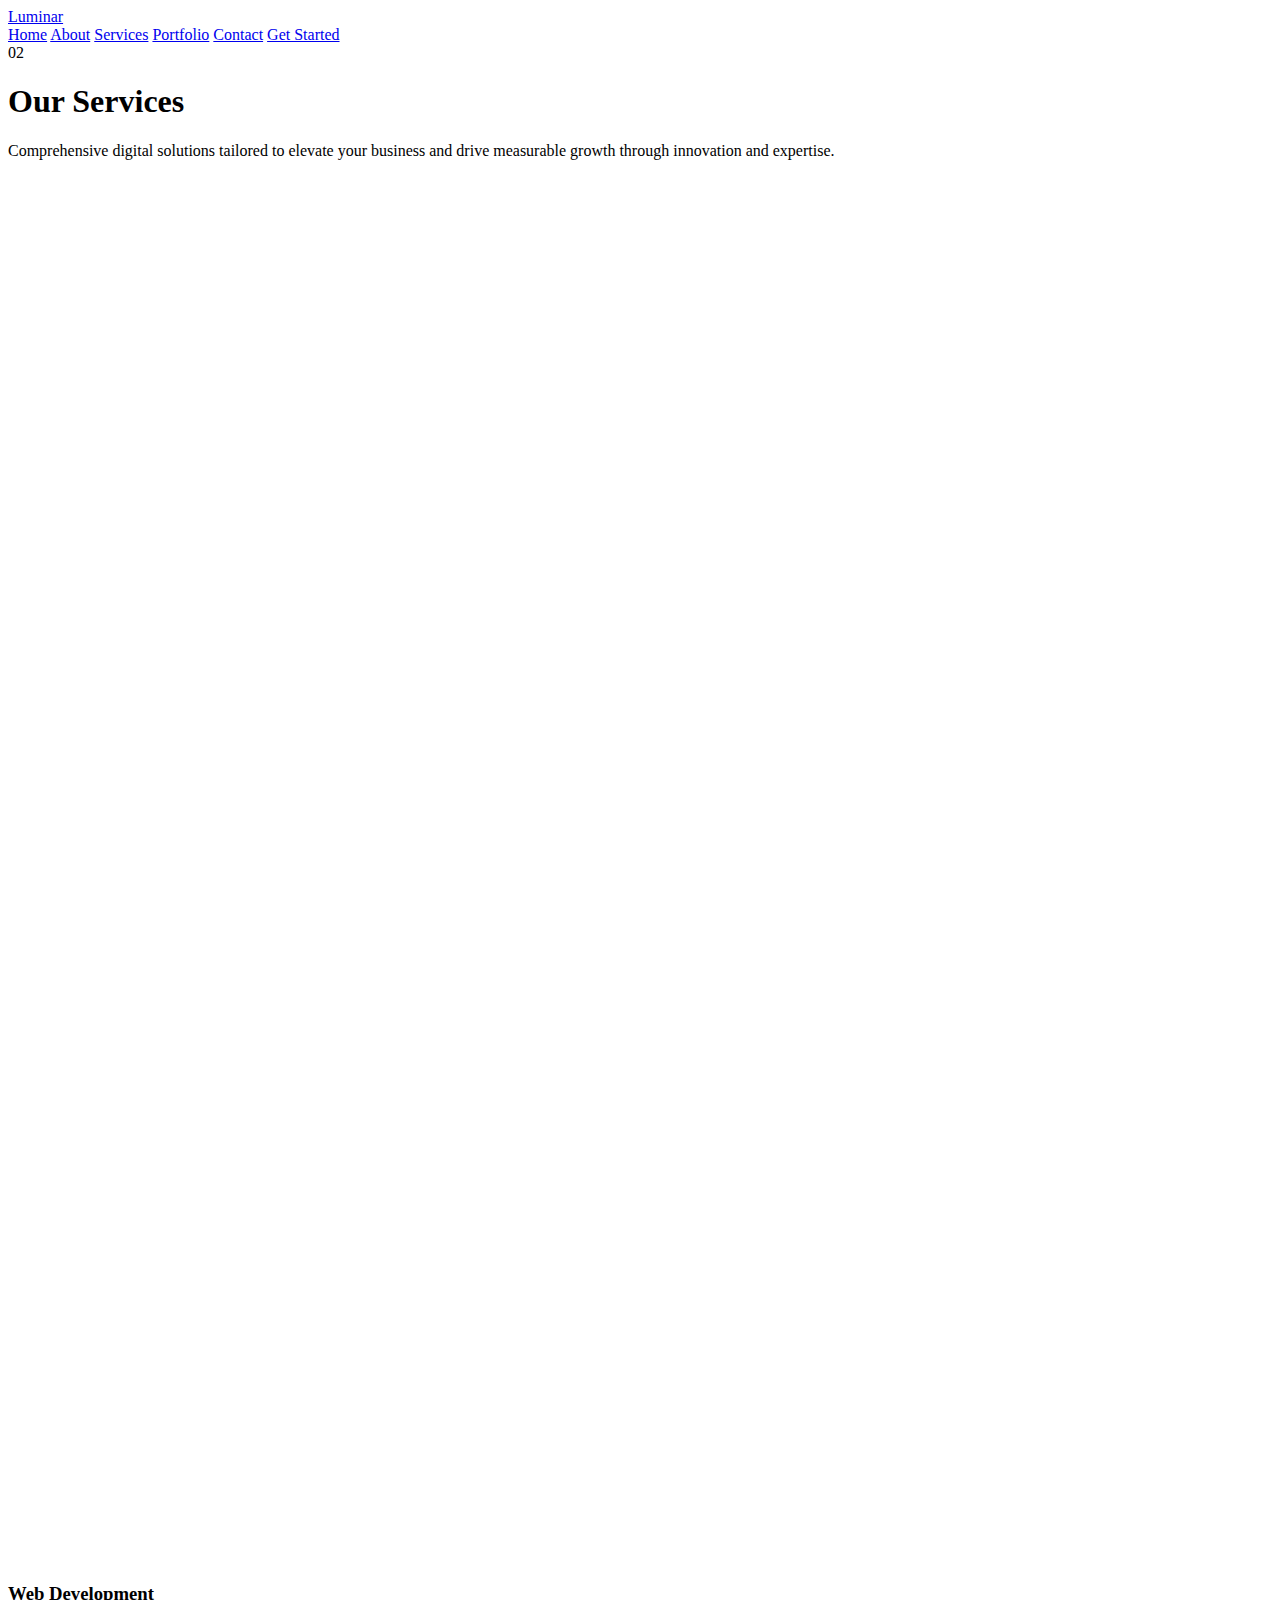
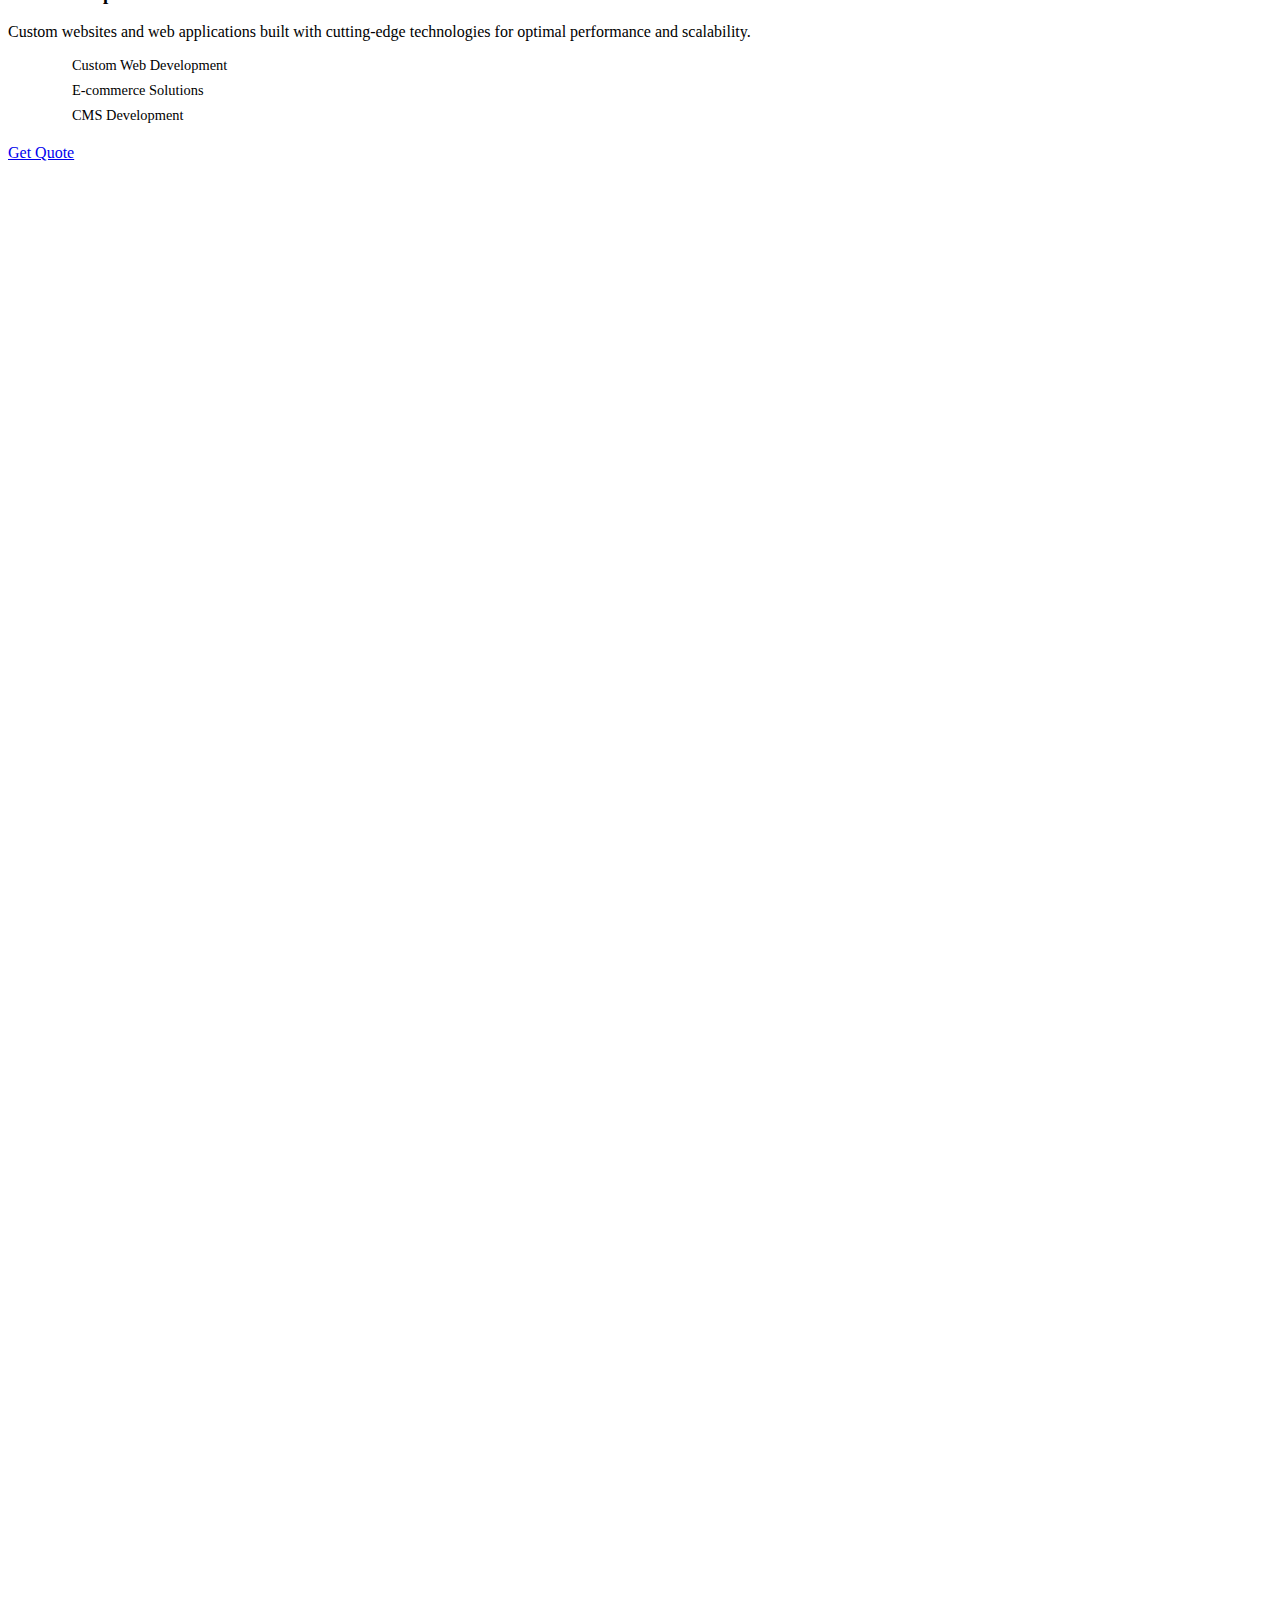
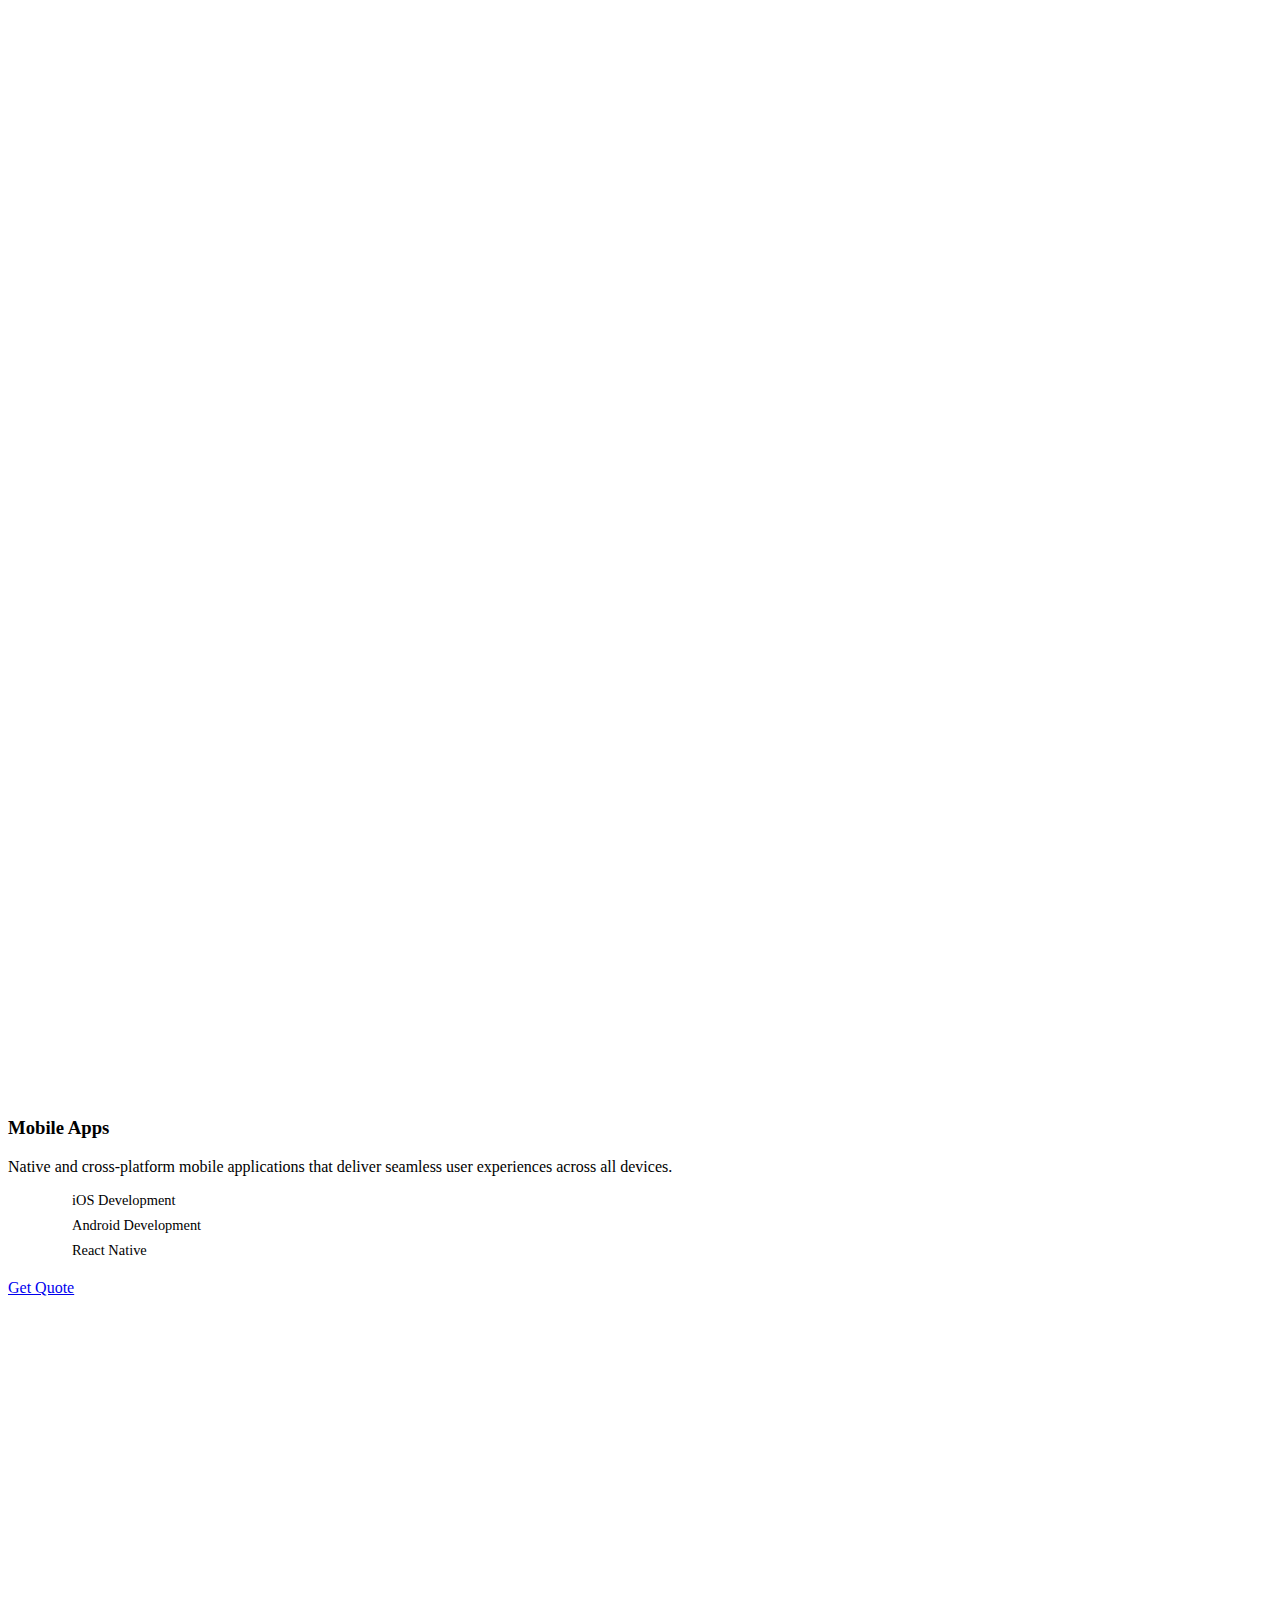
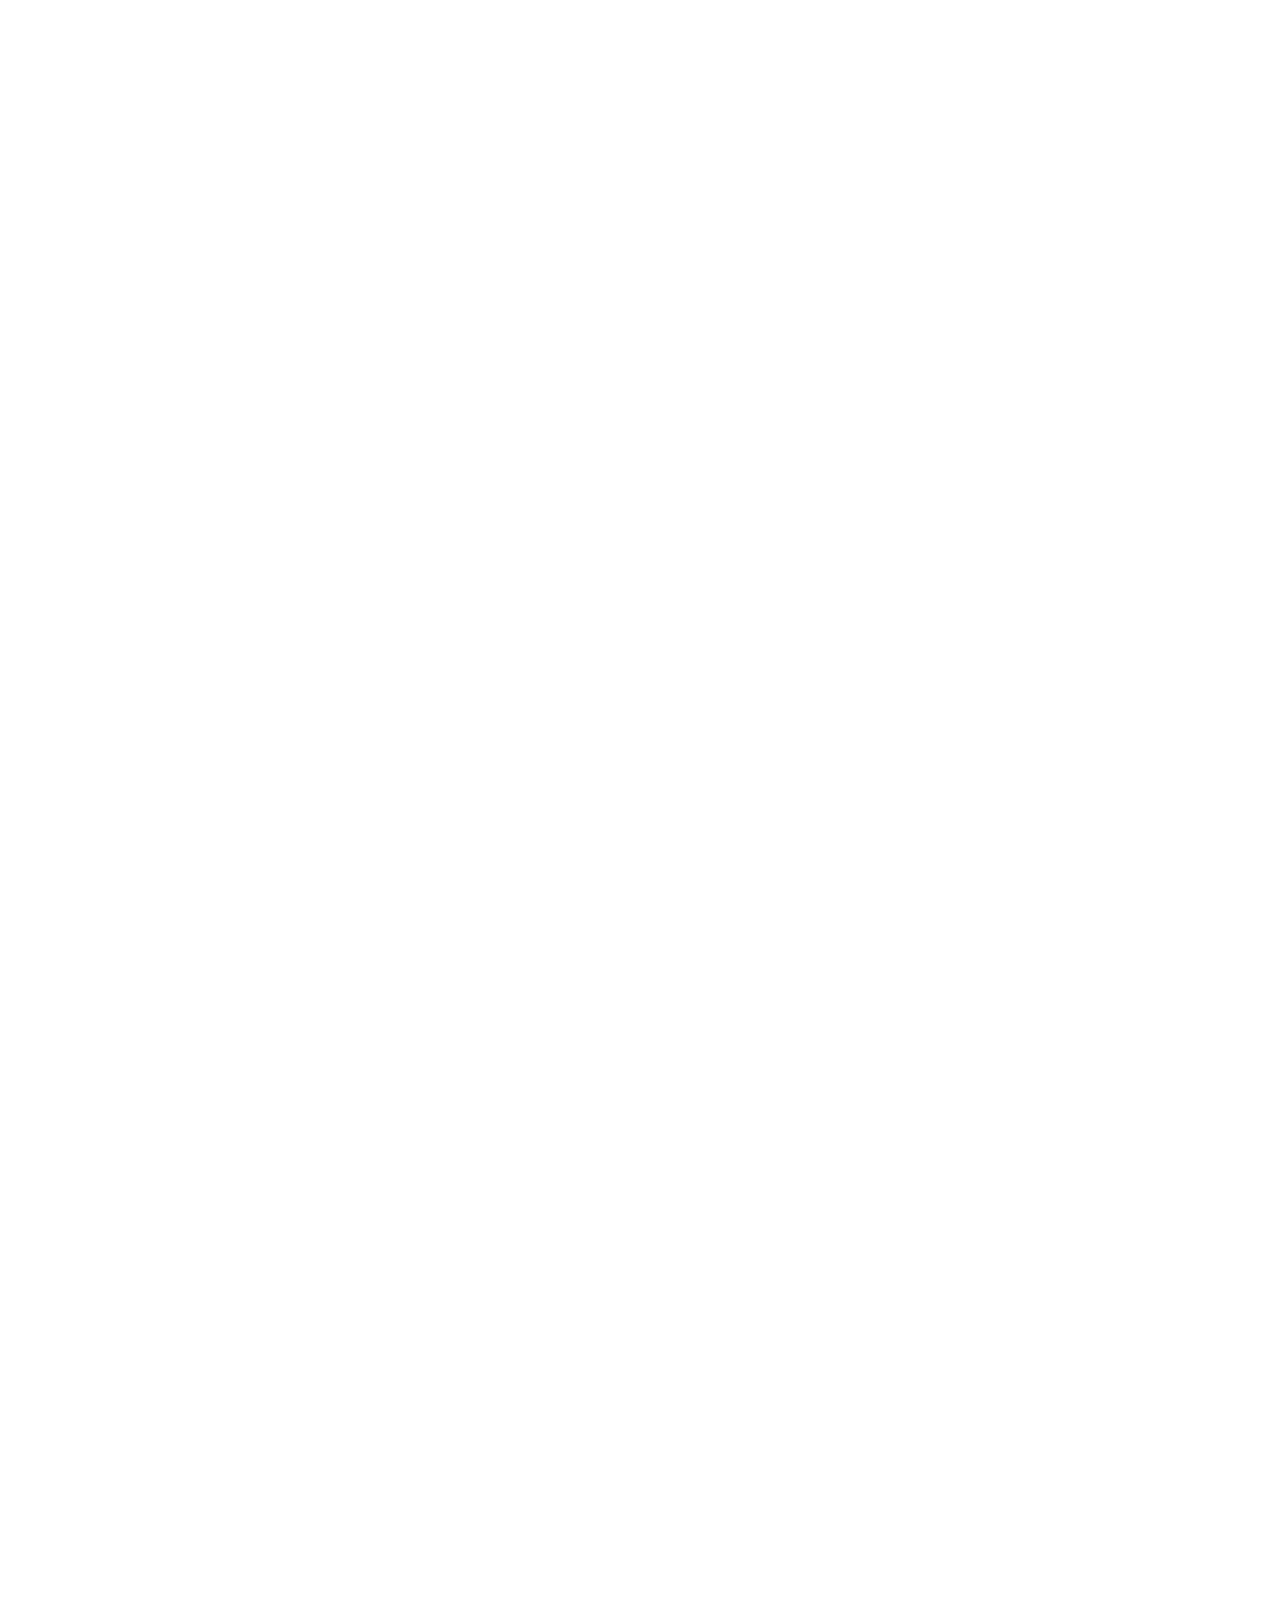
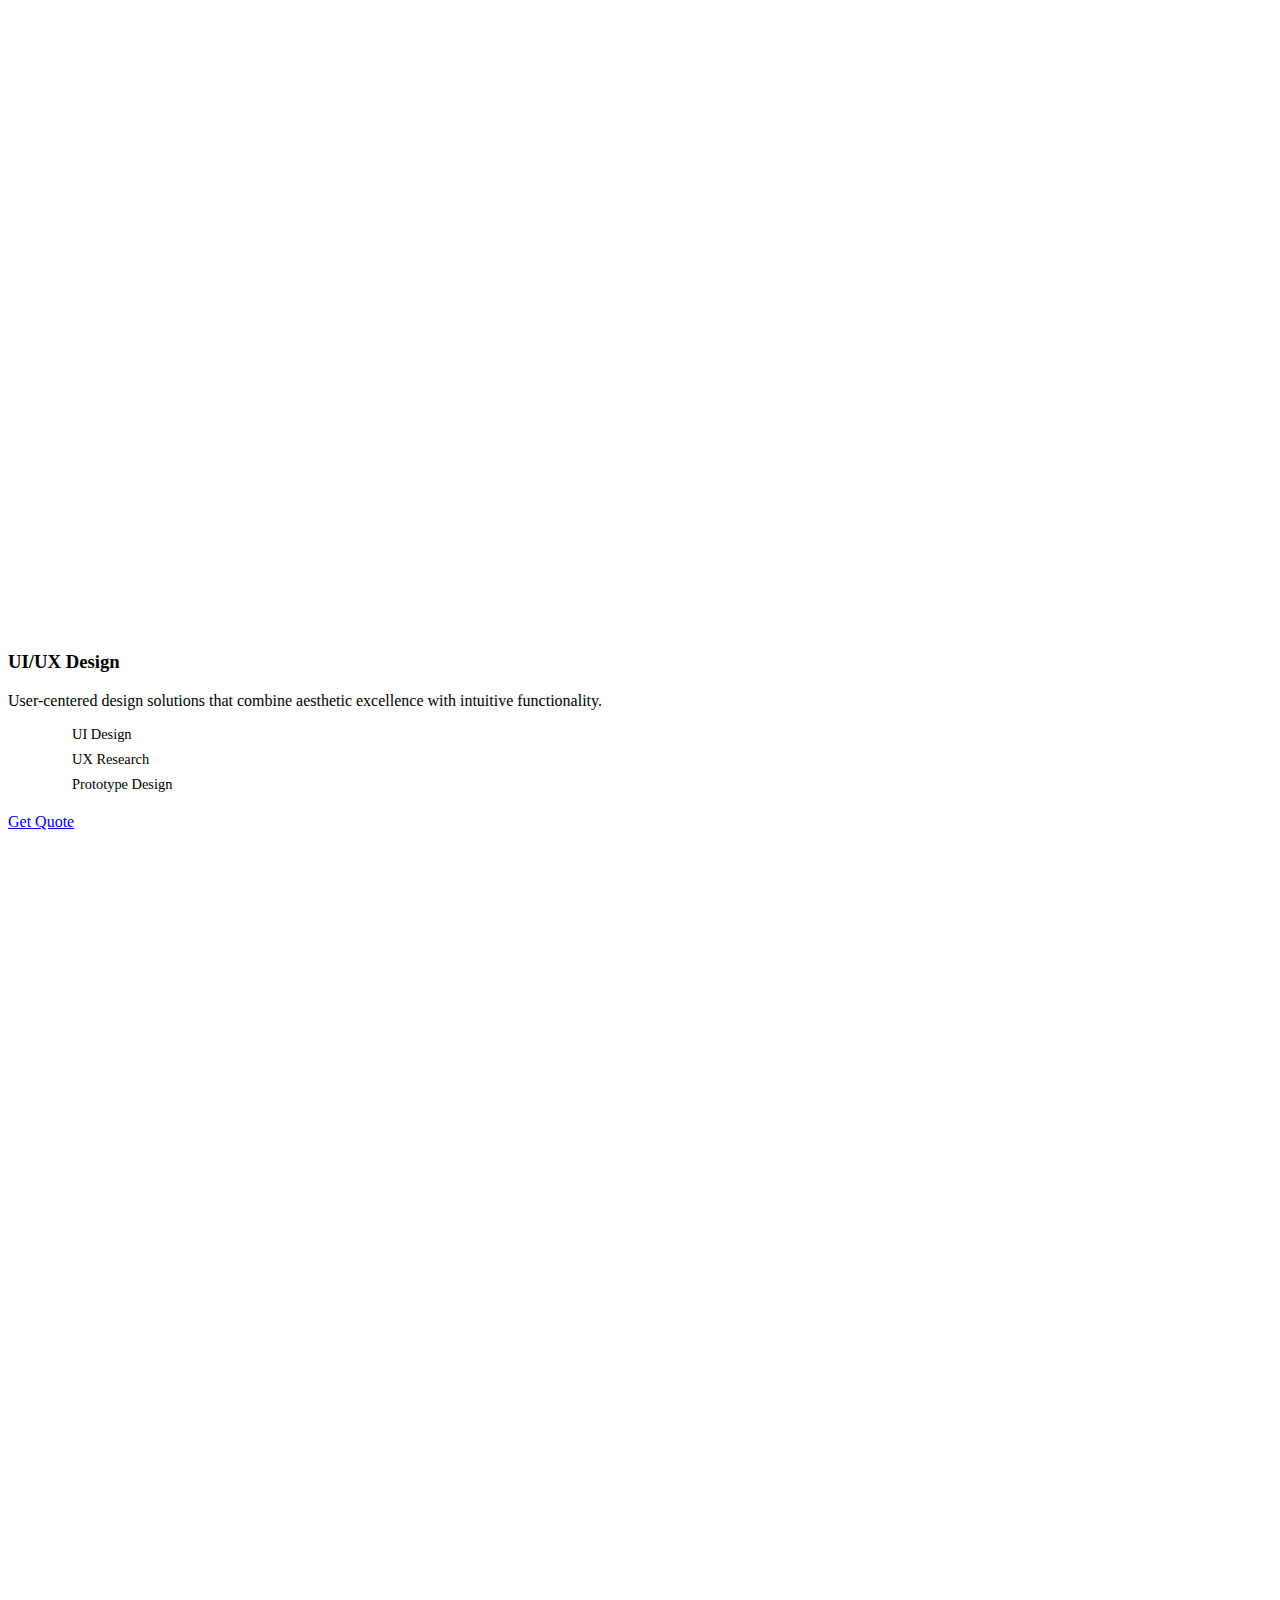
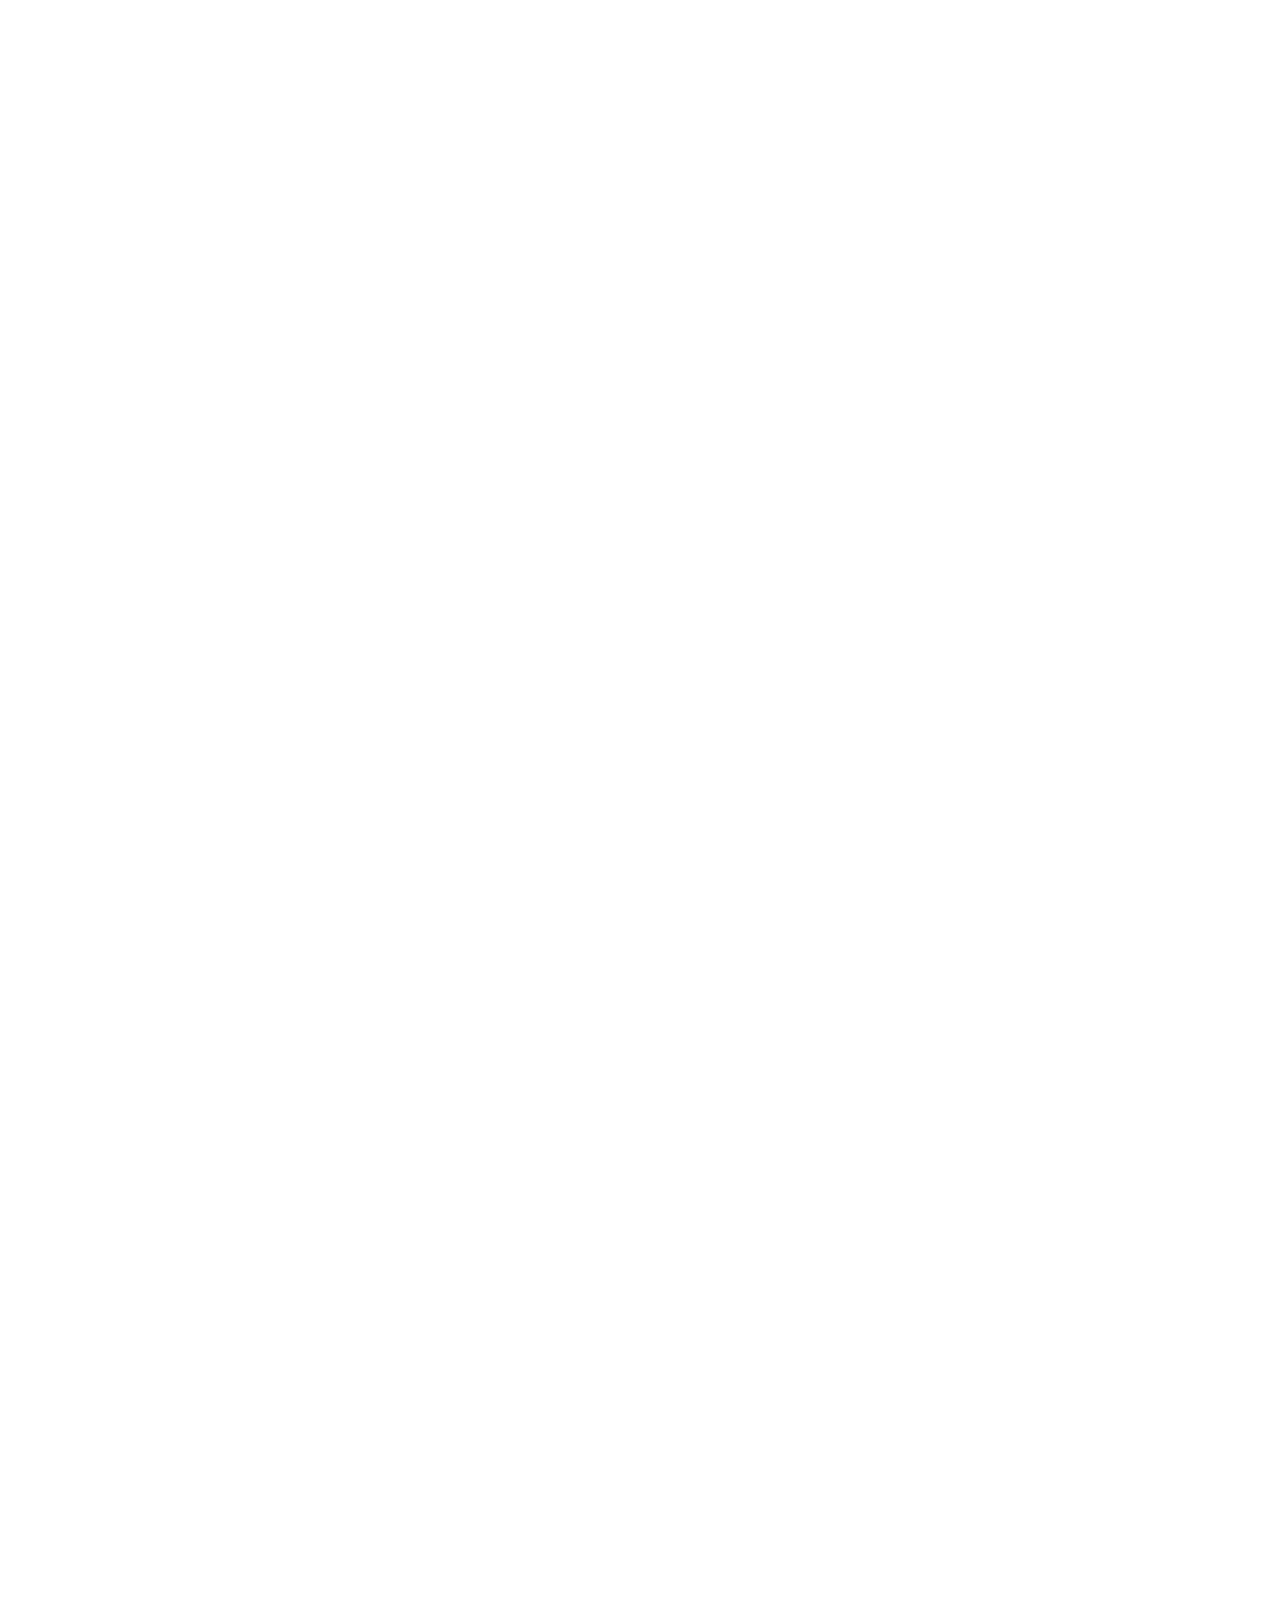
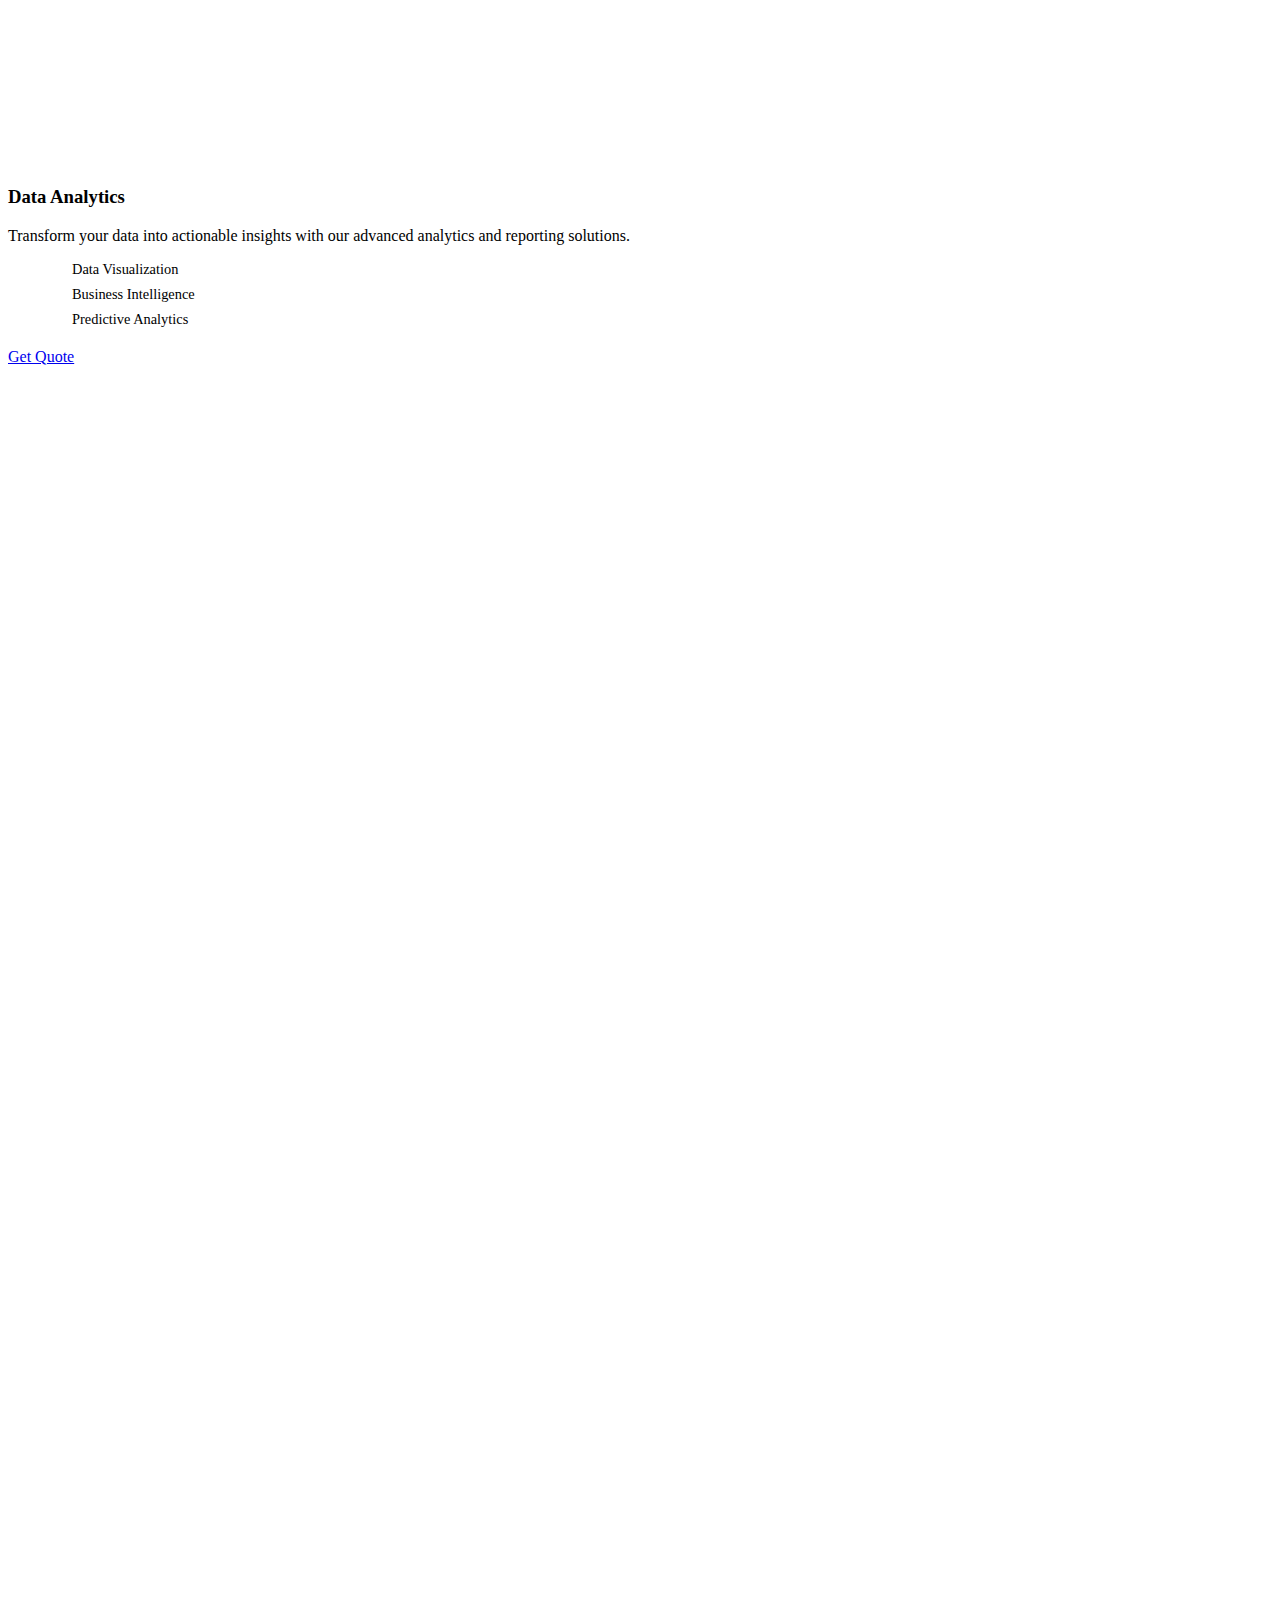
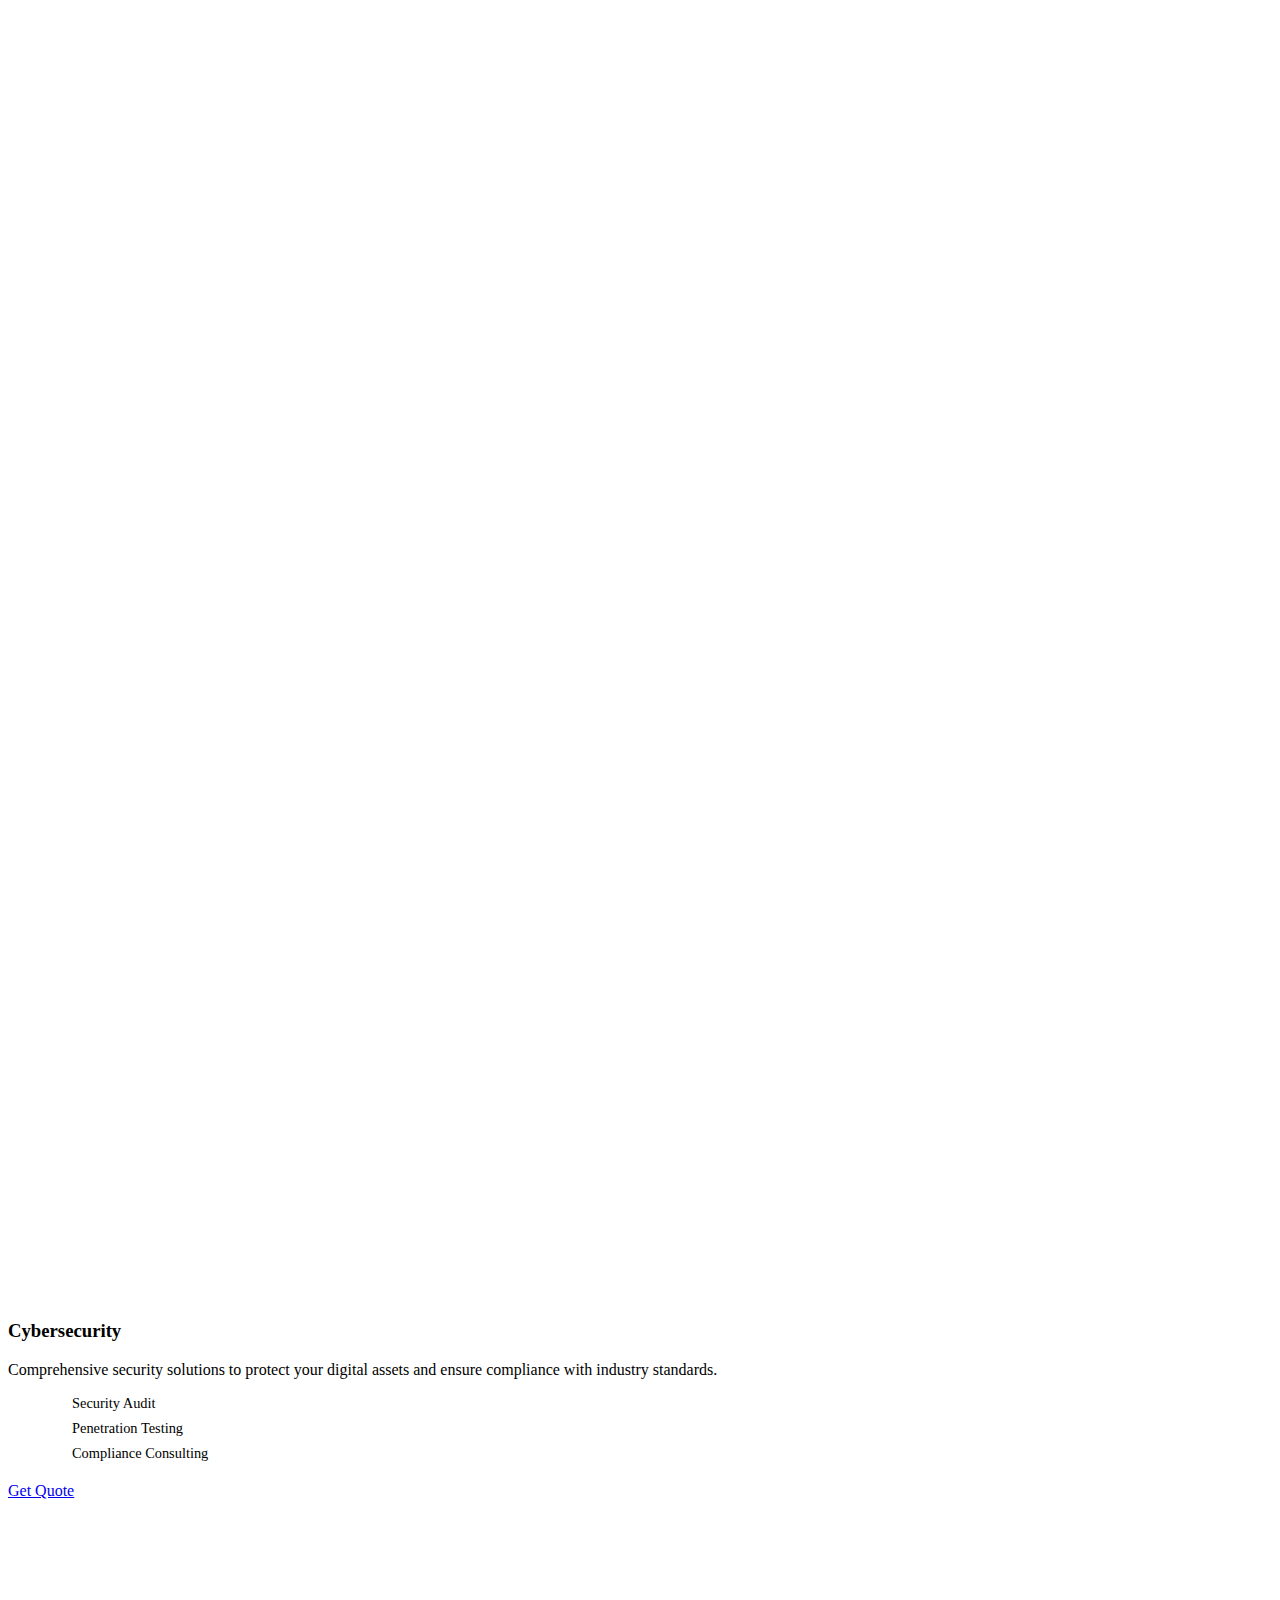
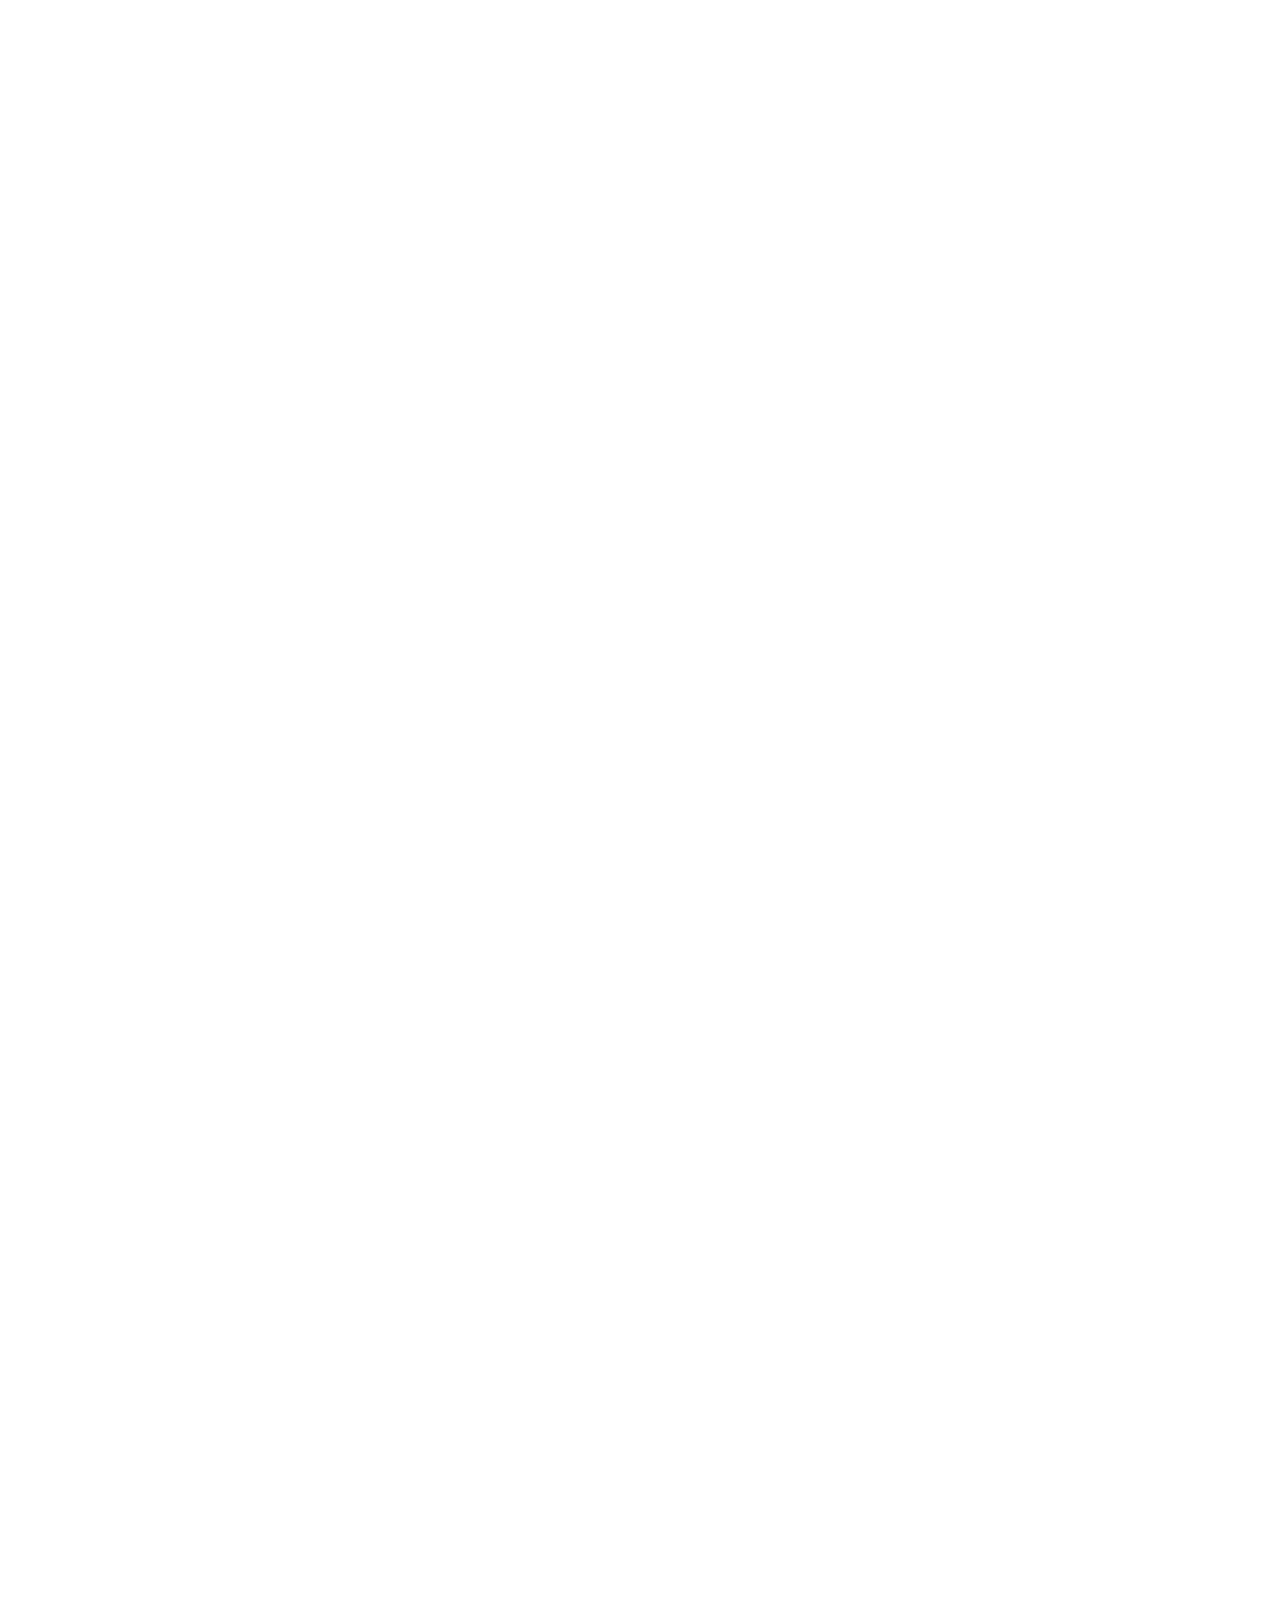
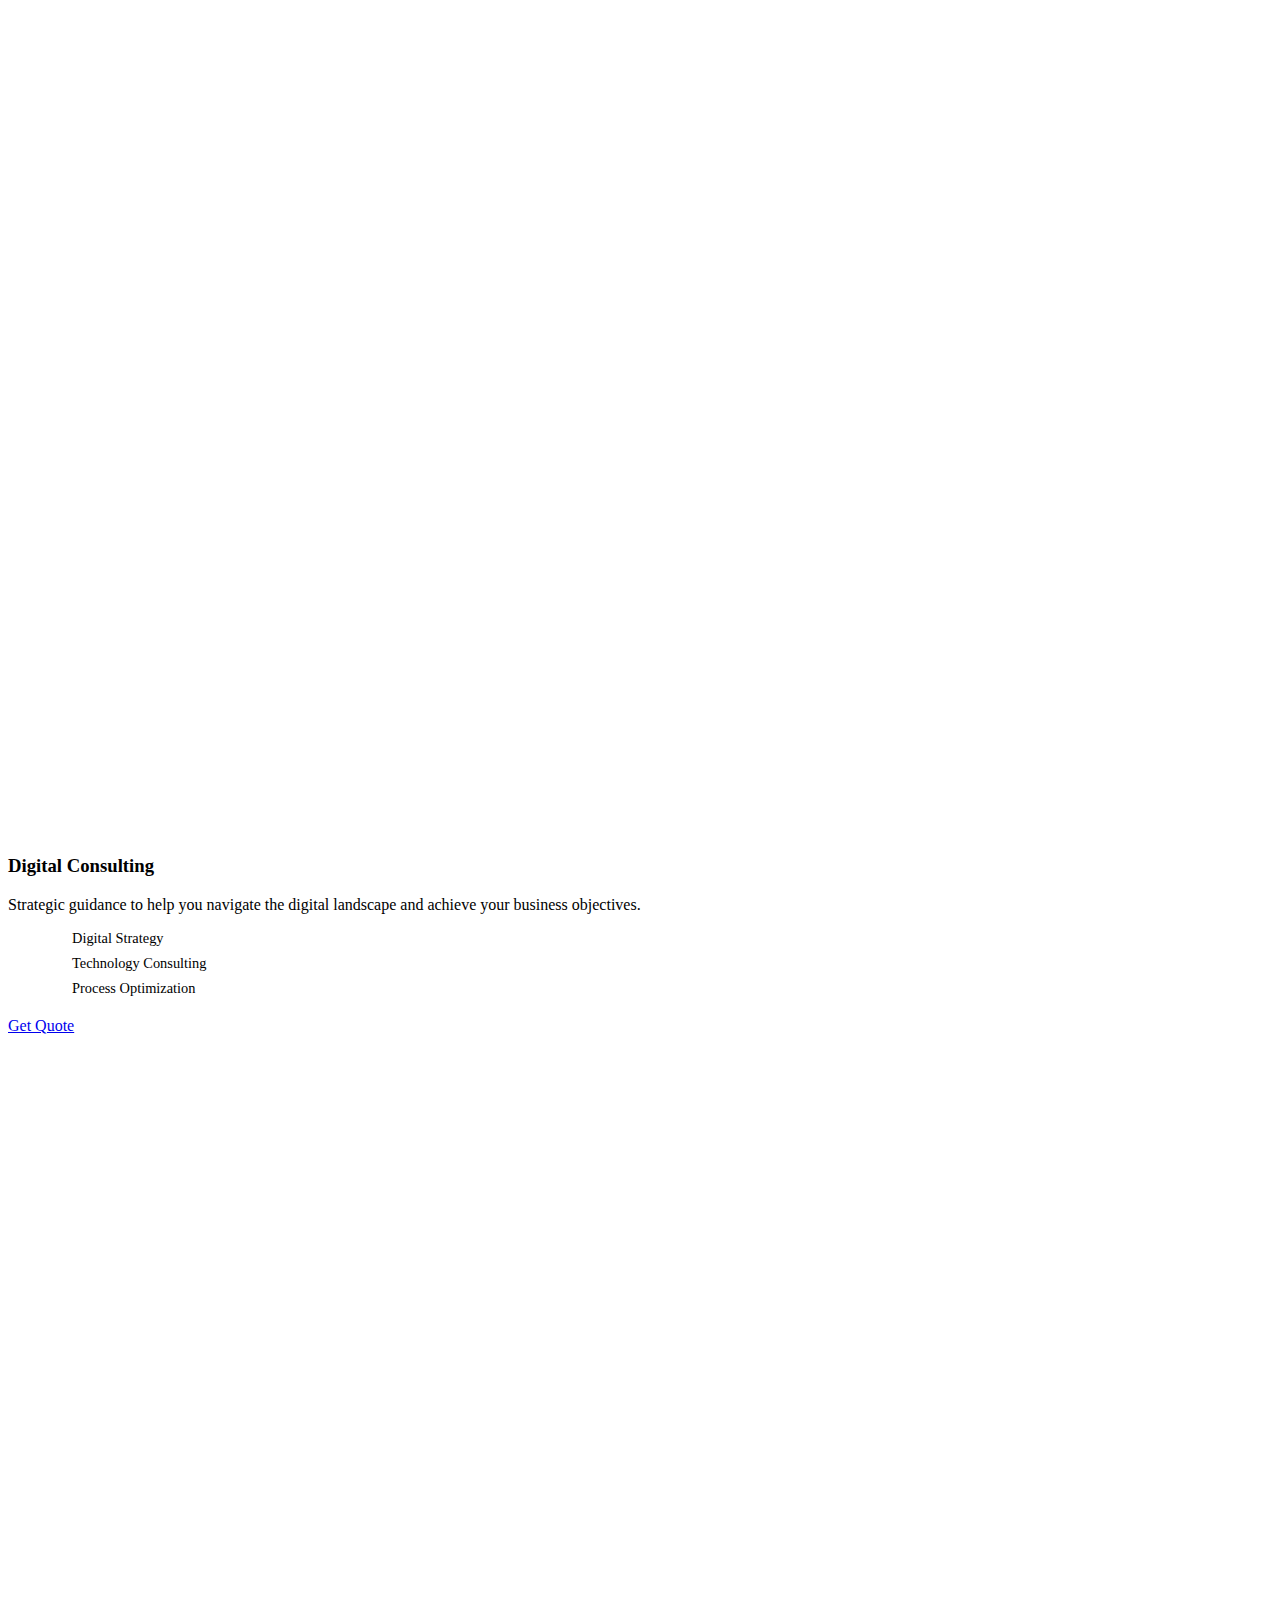
<file: services.html>
<!DOCTYPE html>
<html lang="en">
<head>
    <meta charset="UTF-8">
    <meta name="viewport" content="width=device-width, initial-scale=1.0">
    <title>Services | Luminar Digital Agency</title>
    <link rel="preconnect" href="https://fonts.googleapis.com">
    <link rel="preconnect" href="https://fonts.gstatic.com" crossorigin>
    <link href="https://fonts.googleapis.com/css2?family=Outfit:wght@300;400;500;600;700;800&family=Space+Grotesk:wght@300;400;500;600;700&display=swap" rel="stylesheet">
    <link rel="stylesheet" href="css/style.css">
</head>
<body>
    <!-- Header -->
    <header class="header">
        <div class="container">
            <div class="header-inner">
                <a href="index.html" class="logo">
                    <span class="logo-dot"></span>
                    Luminar
                </a>
                <nav class="nav" id="nav">
                    <a href="index.html" class="nav-link">Home</a>
                    <a href="about.html" class="nav-link">About</a>
                    <a href="services.html" class="nav-link active">Services</a>
                    <a href="portfolio.html" class="nav-link">Portfolio</a>
                    <a href="contact.html" class="nav-link">Contact</a>
                    <a href="contact.html" class="btn btn-primary nav-cta">Get Started</a>
                </nav>
                <div class="mobile-toggle" id="mobile-toggle">
                    <span></span>
                    <span></span>
                    <span></span>
                </div>
            </div>
        </div>
    </header>

    <!-- Page Hero -->
    <section class="page-hero">
        <span class="section-number num-02">02</span>
        <div class="container">
            <h1>Our Services</h1>
            <p>Comprehensive digital solutions tailored to elevate your business and drive measurable growth through innovation and expertise.</p>
        </div>
    </section>

    <!-- Services Grid -->
    <section style="padding: 120px 0;">
        <div class="container">
            <div class="services-grid">
                <div class="service-card glass-card">
                    <div class="service-icon">
                        <svg viewBox="0 0 24 24" fill="none" stroke-width="2" stroke-linecap="round" stroke-linejoin="round">
                            <path d="M12 2L2 7l10 5 10-5-10-5z"/>
                            <path d="M2 17l10 5 10-5"/>
                            <path d="M2 12l10 5 10-5"/>
                        </svg>
                    </div>
                    <h3>Web Development</h3>
                    <p>Custom websites and web applications built with cutting-edge technologies for optimal performance and scalability.</p>
                    <ul style="margin-top: 16px; margin-bottom: 20px;">
                        <li style="display: flex; align-items: center; gap: 8px; margin-bottom: 8px; font-size: 0.9rem; color: var(--text-gray);"><svg width="16" height="16" viewBox="0 0 24 24" fill="none" stroke="var(--primary)" stroke-width="2"><polyline points="20 6 9 17 4 12"/></svg> Custom Web Development</li>
                        <li style="display: flex; align-items: center; gap: 8px; margin-bottom: 8px; font-size: 0.9rem; color: var(--text-gray);"><svg width="16" height="16" viewBox="0 0 24 24" fill="none" stroke="var(--primary)" stroke-width="2"><polyline points="20 6 9 17 4 12"/></svg> E-commerce Solutions</li>
                        <li style="display: flex; align-items: center; gap: 8px; margin-bottom: 8px; font-size: 0.9rem; color: var(--text-gray);"><svg width="16" height="16" viewBox="0 0 24 24" fill="none" stroke="var(--primary)" stroke-width="2"><polyline points="20 6 9 17 4 12"/></svg> CMS Development</li>
                    </ul>
                    <a href="contact.html" class="service-link">Get Quote <svg viewBox="0 0 24 24" fill="none" stroke-width="2" stroke-linecap="round" stroke-linejoin="round"><path d="M5 12h14M12 5l7 7-7 7"/></svg></a>
                </div>
                <div class="service-card glass-card">
                    <div class="service-icon">
                        <svg viewBox="0 0 24 24" fill="none" stroke-width="2" stroke-linecap="round" stroke-linejoin="round">
                            <rect x="5" y="2" width="14" height="20" rx="2" ry="2"/>
                            <path d="M12 18h.01"/>
                        </svg>
                    </div>
                    <h3>Mobile Apps</h3>
                    <p>Native and cross-platform mobile applications that deliver seamless user experiences across all devices.</p>
                    <ul style="margin-top: 16px; margin-bottom: 20px;">
                        <li style="display: flex; align-items: center; gap: 8px; margin-bottom: 8px; font-size: 0.9rem; color: var(--text-gray);"><svg width="16" height="16" viewBox="0 0 24 24" fill="none" stroke="var(--primary)" stroke-width="2"><polyline points="20 6 9 17 4 12"/></svg> iOS Development</li>
                        <li style="display: flex; align-items: center; gap: 8px; margin-bottom: 8px; font-size: 0.9rem; color: var(--text-gray);"><svg width="16" height="16" viewBox="0 0 24 24" fill="none" stroke="var(--primary)" stroke-width="2"><polyline points="20 6 9 17 4 12"/></svg> Android Development</li>
                        <li style="display: flex; align-items: center; gap: 8px; margin-bottom: 8px; font-size: 0.9rem; color: var(--text-gray);"><svg width="16" height="16" viewBox="0 0 24 24" fill="none" stroke="var(--primary)" stroke-width="2"><polyline points="20 6 9 17 4 12"/></svg> React Native</li>
                    </ul>
                    <a href="contact.html" class="service-link">Get Quote <svg viewBox="0 0 24 24" fill="none" stroke-width="2" stroke-linecap="round" stroke-linejoin="round"><path d="M5 12h14M12 5l7 7-7 7"/></svg></a>
                </div>
                <div class="service-card glass-card">
                    <div class="service-icon">
                        <svg viewBox="0 0 24 24" fill="none" stroke-width="2" stroke-linecap="round" stroke-linejoin="round">
                            <path d="M21 16V8a2 2 0 0 0-1-1.73l-7-4a2 2 0 0 0-2 0l-7 4A2 2 0 0 0 3 8v8a2 2 0 0 0 1 1.73l7 4a2 2 0 0 0 2 0l7-4A2 2 0 0 0 21 16z"/>
                            <polyline points="3.27 6.96 12 12.01 20.73 6.96"/>
                            <line x1="12" y1="22.08" x2="12" y2="12"/>
                        </svg>
                    </div>
                    <h3>UI/UX Design</h3>
                    <p>User-centered design solutions that combine aesthetic excellence with intuitive functionality.</p>
                    <ul style="margin-top: 16px; margin-bottom: 20px;">
                        <li style="display: flex; align-items: center; gap: 8px; margin-bottom: 8px; font-size: 0.9rem; color: var(--text-gray);"><svg width="16" height="16" viewBox="0 0 24 24" fill="none" stroke="var(--primary)" stroke-width="2"><polyline points="20 6 9 17 4 12"/></svg> UI Design</li>
                        <li style="display: flex; align-items: center; gap: 8px; margin-bottom: 8px; font-size: 0.9rem; color: var(--text-gray);"><svg width="16" height="16" viewBox="0 0 24 24" fill="none" stroke="var(--primary)" stroke-width="2"><polyline points="20 6 9 17 4 12"/></svg> UX Research</li>
                        <li style="display: flex; align-items: center; gap: 8px; margin-bottom: 8px; font-size: 0.9rem; color: var(--text-gray);"><svg width="16" height="16" viewBox="0 0 24 24" fill="none" stroke="var(--primary)" stroke-width="2"><polyline points="20 6 9 17 4 12"/></svg> Prototype Design</li>
                    </ul>
                    <a href="contact.html" class="service-link">Get Quote <svg viewBox="0 0 24 24" fill="none" stroke-width="2" stroke-linecap="round" stroke-linejoin="round"><path d="M5 12h14M12 5l7 7-7 7"/></svg></a>
                </div>
                <div class="service-card glass-card">
                    <div class="service-icon">
                        <svg viewBox="0 0 24 24" fill="none" stroke-width="2" stroke-linecap="round" stroke-linejoin="round">
                            <path d="M18 20V10"/>
                            <path d="M12 20V4"/>
                            <path d="M6 20v-6"/>
                        </svg>
                    </div>
                    <h3>Data Analytics</h3>
                    <p>Transform your data into actionable insights with our advanced analytics and reporting solutions.</p>
                    <ul style="margin-top: 16px; margin-bottom: 20px;">
                        <li style="display: flex; align-items: center; gap: 8px; margin-bottom: 8px; font-size: 0.9rem; color: var(--text-gray);"><svg width="16" height="16" viewBox="0 0 24 24" fill="none" stroke="var(--primary)" stroke-width="2"><polyline points="20 6 9 17 4 12"/></svg> Data Visualization</li>
                        <li style="display: flex; align-items: center; gap: 8px; margin-bottom: 8px; font-size: 0.9rem; color: var(--text-gray);"><svg width="16" height="16" viewBox="0 0 24 24" fill="none" stroke="var(--primary)" stroke-width="2"><polyline points="20 6 9 17 4 12"/></svg> Business Intelligence</li>
                        <li style="display: flex; align-items: center; gap: 8px; margin-bottom: 8px; font-size: 0.9rem; color: var(--text-gray);"><svg width="16" height="16" viewBox="0 0 24 24" fill="none" stroke="var(--primary)" stroke-width="2"><polyline points="20 6 9 17 4 12"/></svg> Predictive Analytics</li>
                    </ul>
                    <a href="contact.html" class="service-link">Get Quote <svg viewBox="0 0 24 24" fill="none" stroke-width="2" stroke-linecap="round" stroke-linejoin="round"><path d="M5 12h14M12 5l7 7-7 7"/></svg></a>
                </div>
                <div class="service-card glass-card">
                    <div class="service-icon">
                        <svg viewBox="0 0 24 24" fill="none" stroke-width="2" stroke-linecap="round" stroke-linejoin="round">
                            <path d="M12 22s8-4 8-10V5l-8-3-8 3v7c0 6 8 10 8 10z"/>
                        </svg>
                    </div>
                    <h3>Cybersecurity</h3>
                    <p>Comprehensive security solutions to protect your digital assets and ensure compliance with industry standards.</p>
                    <ul style="margin-top: 16px; margin-bottom: 20px;">
                        <li style="display: flex; align-items: center; gap: 8px; margin-bottom: 8px; font-size: 0.9rem; color: var(--text-gray);"><svg width="16" height="16" viewBox="0 0 24 24" fill="none" stroke="var(--primary)" stroke-width="2"><polyline points="20 6 9 17 4 12"/></svg> Security Audit</li>
                        <li style="display: flex; align-items: center; gap: 8px; margin-bottom: 8px; font-size: 0.9rem; color: var(--text-gray);"><svg width="16" height="16" viewBox="0 0 24 24" fill="none" stroke="var(--primary)" stroke-width="2"><polyline points="20 6 9 17 4 12"/></svg> Penetration Testing</li>
                        <li style="display: flex; align-items: center; gap: 8px; margin-bottom: 8px; font-size: 0.9rem; color: var(--text-gray);"><svg width="16" height="16" viewBox="0 0 24 24" fill="none" stroke="var(--primary)" stroke-width="2"><polyline points="20 6 9 17 4 12"/></svg> Compliance Consulting</li>
                    </ul>
                    <a href="contact.html" class="service-link">Get Quote <svg viewBox="0 0 24 24" fill="none" stroke-width="2" stroke-linecap="round" stroke-linejoin="round"><path d="M5 12h14M12 5l7 7-7 7"/></svg></a>
                </div>
                <div class="service-card glass-card">
                    <div class="service-icon">
                        <svg viewBox="0 0 24 24" fill="none" stroke-width="2" stroke-linecap="round" stroke-linejoin="round">
                            <circle cx="12" cy="12" r="3"/>
                            <path d="M19.4 15a1.65 1.65 0 0 0 .33 1.82l.06.06a2 2 0 0 1 0 2.83 2 2 0 0 1-2.83 0l-.06-.06a1.65 1.65 0 0 0-1.82-.33 1.65 1.65 0 0 0-1 1.51V21a2 2 0 0 1-2 2 2 2 0 0 1-2-2v-.09A1.65 1.65 0 0 0 9 19.4a1.65 1.65 0 0 0-1.82.33l-.06.06a2 2 0 0 1-2.83 0 2 2 0 0 1 0-2.83l.06-.06a1.65 1.65 0 0 0 .33-1.82 1.65 1.65 0 0 0-1.51-1H3a2 2 0 0 1-2-2 2 2 0 0 1 2-2h.09A1.65 1.65 0 0 0 4.6 9a1.65 1.65 0 0 0-.33-1.82l-.06-.06a2 2 0 0 1 0-2.83 2 2 0 0 1 2.83 0l.06.06a1.65 1.65 0 0 0 1.82.33H9a1.65 1.65 0 0 0 1-1.51V3a2 2 0 0 1 2-2 2 2 0 0 1 2 2v.09a1.65 1.65 0 0 0 1 1.51 1.65 1.65 0 0 0 1.82-.33l.06-.06a2 2 0 0 1 2.83 0 2 2 0 0 1 0 2.83l-.06.06a1.65 1.65 0 0 0-.33 1.82V9a1.65 1.65 0 0 0 1.51 1H21a2 2 0 0 1 2 2 2 2 0 0 1-2 2h-.09a1.65 1.65 0 0 0-1.51 1z"/>
                        </svg>
                    </div>
                    <h3>Digital Consulting</h3>
                    <p>Strategic guidance to help you navigate the digital landscape and achieve your business objectives.</p>
                    <ul style="margin-top: 16px; margin-bottom: 20px;">
                        <li style="display: flex; align-items: center; gap: 8px; margin-bottom: 8px; font-size: 0.9rem; color: var(--text-gray);"><svg width="16" height="16" viewBox="0 0 24 24" fill="none" stroke="var(--primary)" stroke-width="2"><polyline points="20 6 9 17 4 12"/></svg> Digital Strategy</li>
                        <li style="display: flex; align-items: center; gap: 8px; margin-bottom: 8px; font-size: 0.9rem; color: var(--text-gray);"><svg width="16" height="16" viewBox="0 0 24 24" fill="none" stroke="var(--primary)" stroke-width="2"><polyline points="20 6 9 17 4 12"/></svg> Technology Consulting</li>
                        <li style="display: flex; align-items: center; gap: 8px; margin-bottom: 8px; font-size: 0.9rem; color: var(--text-gray);"><svg width="16" height="16" viewBox="0 0 24 24" fill="none" stroke="var(--primary)" stroke-width="2"><polyline points="20 6 9 17 4 12"/></svg> Process Optimization</li>
                    </ul>
                    <a href="contact.html" class="service-link">Get Quote <svg viewBox="0 0 24 24" fill="none" stroke-width="2" stroke-linecap="round" stroke-linejoin="round"><path d="M5 12h14M12 5l7 7-7 7"/></svg></a>
                </div>
            </div>
        </div>
    </section>

    <!-- Process -->
    <section style="padding: 120px 0; background: var(--bg-light);">
        <div class="container">
            <div class="section-header">
                <span class="section-label">How We Work</span>
                <h2 class="section-title">Our Process</h2>
            </div>
            <div class="process-grid">
                <div class="process-step">
                    <div class="step-number">1</div>
                    <h4>Discovery</h4>
                    <p>We analyze your requirements and goals to create a comprehensive project plan.</p>
                </div>
                <div class="process-step">
                    <div class="step-number">2</div>
                    <h4>Design</h4>
                    <p>Our team creates intuitive designs that align with your brand and user needs.</p>
                </div>
                <div class="process-step">
                    <div class="step-number">3</div>
                    <h4>Development</h4>
                    <p>We build scalable solutions using cutting-edge technologies and best practices.</p>
                </div>
                <div class="process-step">
                    <div class="step-number">4</div>
                    <h4>Launch</h4>
                    <p>We deploy your solution and provide ongoing support to ensure success.</p>
                </div>
            </div>
        </div>
    </section>

    <!-- CTA -->
    <section style="padding: 100px 0; background: linear-gradient(135deg, rgba(0, 208, 132, 0.08) 0%, rgba(0, 208, 132, 0.03) 100%);">
        <div class="container">
            <div style="text-align: center; max-width: 700px; margin: 0 auto;">
                <h2>Ready to Start Your Project?</h2>
                <p style="font-size: 1.1rem; margin: 24px 0 40px; color: var(--text-gray);">Let's discuss how we can help transform your digital vision into reality.</p>
                <a href="contact.html" class="btn btn-primary">Contact Us Today</a>
            </div>
        </div>
    </section>

    <!-- Footer -->
    <footer class="footer">
        <div class="container">
            <div class="footer-grid">
                <div class="footer-brand">
                    <a href="index.html" class="logo"><span class="logo-dot"></span>Luminar</a>
                    <p>We're a team of visionaries dedicated to transforming digital landscapes.</p>
                    <div class="footer-social">
                        <a href="#"><svg viewBox="0 0 24 24" fill="none" stroke-width="2"><path d="M18 2h-3a5 5 0 0 0-5 5v3H7v4h3v8h4v-8h3l1-4h-4V7a1 1 0 0 1 1-1h3z"/></svg></a>
                        <a href="#"><svg viewBox="0 0 24 24" fill="none" stroke-width="2"><path d="M23 3a10.9 10.9 0 0 1-3.14 1.53 4.48 4.48 0 0 0-7.86 3v1A10.66 10.66 0 0 1 3 4s-4 9 5 13a11.64 11.64 0 0 1-7 2c9 5 20 0 20-11.5a4.5 4.5 0 0 0-.08-.83A7.72 7.72 0 0 0 23 3z"/></svg></a>
                        <a href="#"><svg viewBox="0 0 24 24" fill="none" stroke-width="2"><rect x="2" y="2" width="20" height="20" rx="5" ry="5"/><path d="M16 11.37A4 4 0 1 1 12.63 8 4 4 0 0 1 16 11.37z"/></svg></a>
                        <a href="#"><svg viewBox="0 0 24 24" fill="none" stroke-width="2"><path d="M16 8a6 6 0 0 1 6 6v7h-4v-7a2 2 0 0 0-2-2 2 2 0 0 0-2 2v7h-4v-7a6 6 0 0 1 6-6z"/></svg></a>
                    </div>
                </div>
                <div class="footer-column">
                    <h4>Services</h4>
                    <ul><li><a href="services.html">Web Development</a></li><li><a href="services.html">Mobile Apps</a></li><li><a href="services.html">UI/UX Design</a></li></ul>
                </div>
                <div class="footer-column">
                    <h4>Company</h4>
                    <ul><li><a href="about.html">About Us</a></li><li><a href="portfolio.html">Portfolio</a></li><li><a href="contact.html">Contact</a></li></ul>
                </div>
                <div class="footer-column">
                    <h4>Contact</h4>
                    <ul><li><a href="mailto:makewebsitely@gmail.com">makewebsitely@gmail.com</a></li><li><a href="tel:+923398009600">+92 33 9800 9600</a></li></ul>
                </div>
            </div>
            <div class="footer-bottom">
                <p>&copy; 2026 Luminar. All rights reserved.</p>
            </div>
        </div>
    </footer>
    <script src="js/main.js"></script>
</body>
</html>
</file>
<file: css/style.css>

</file>
